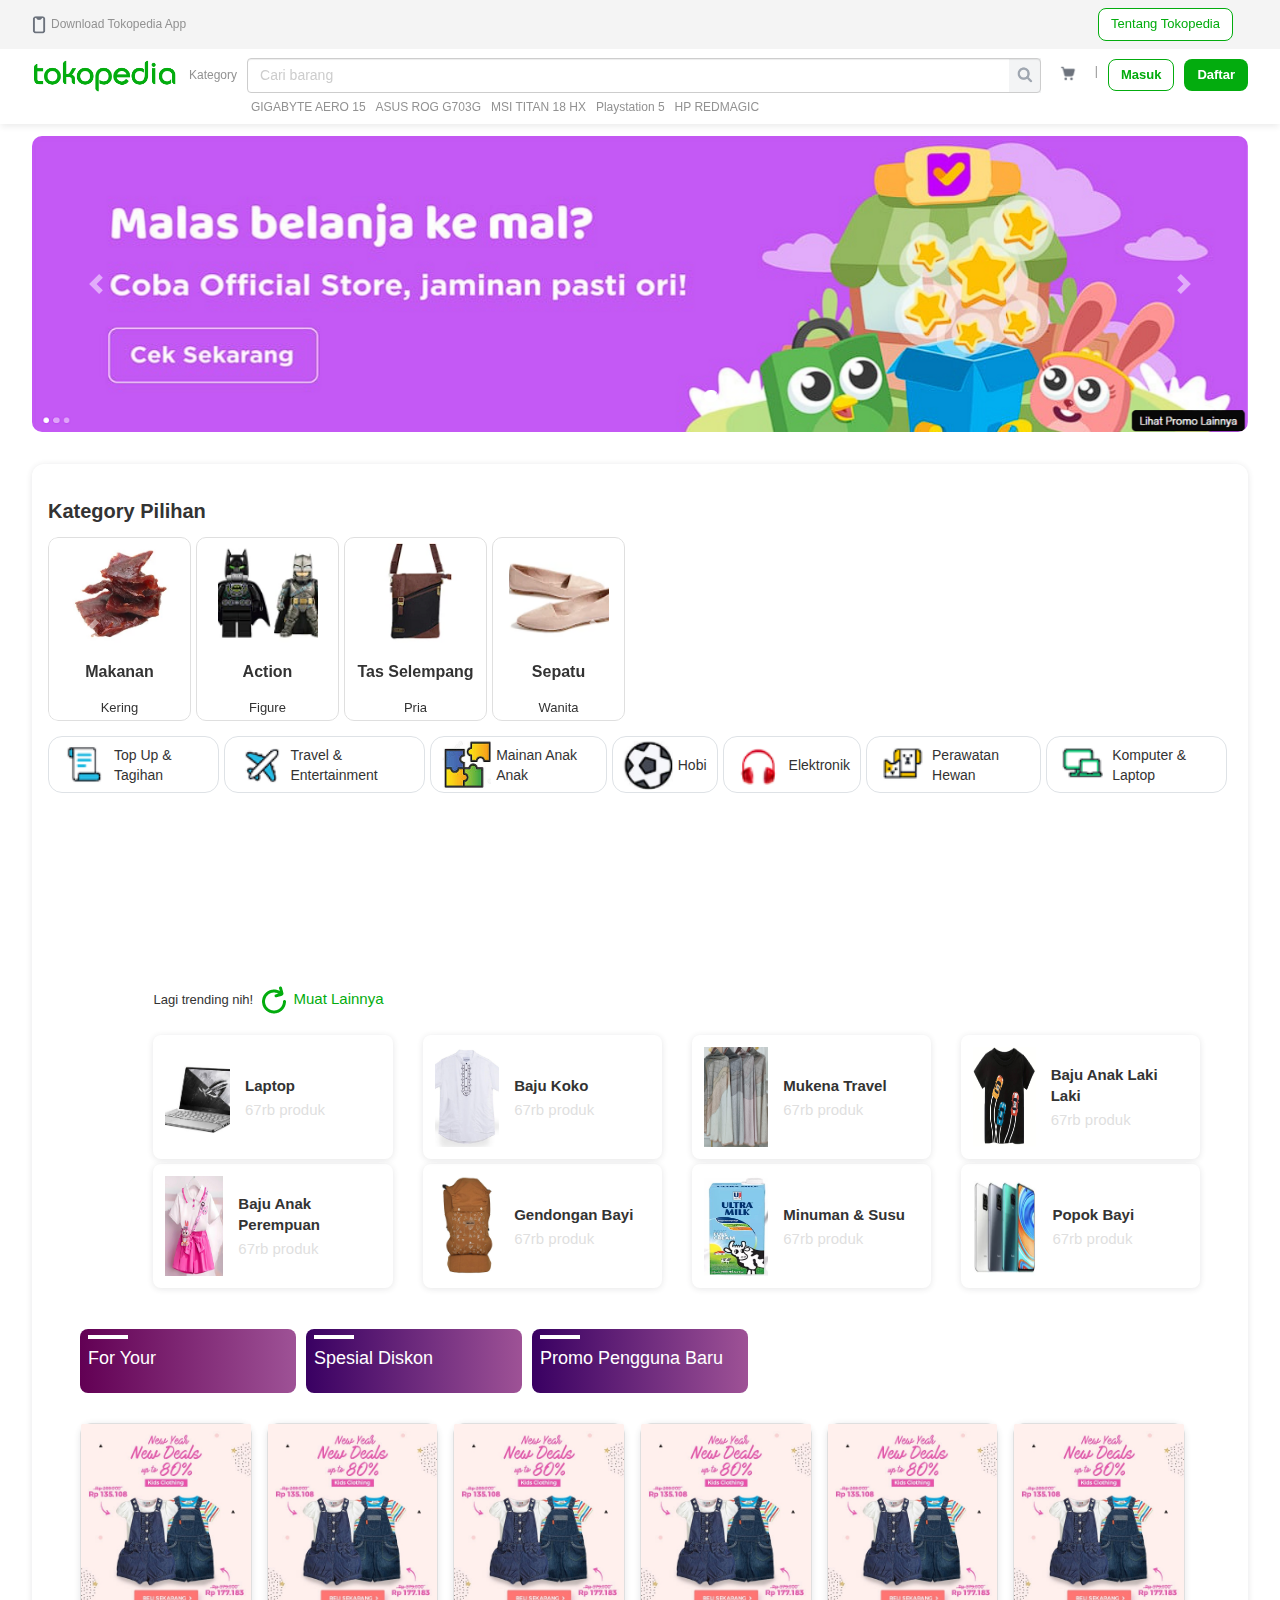
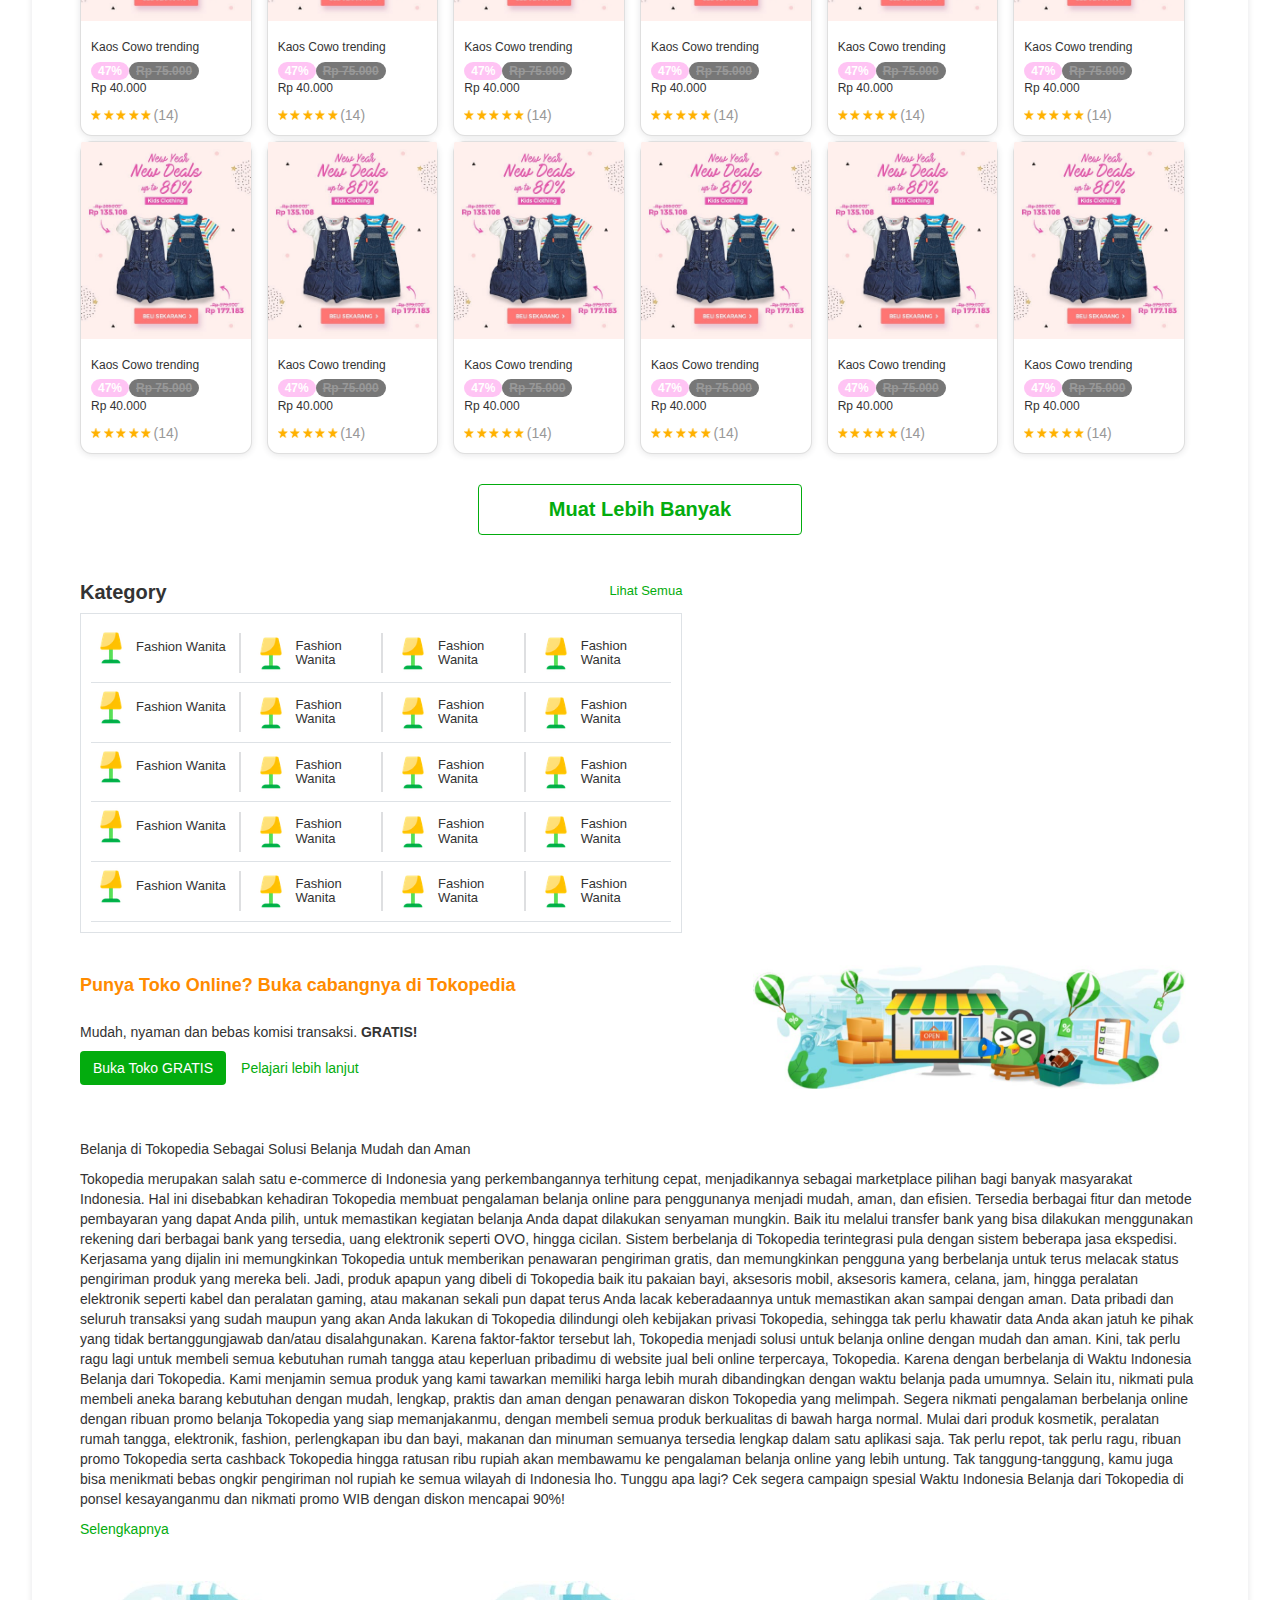
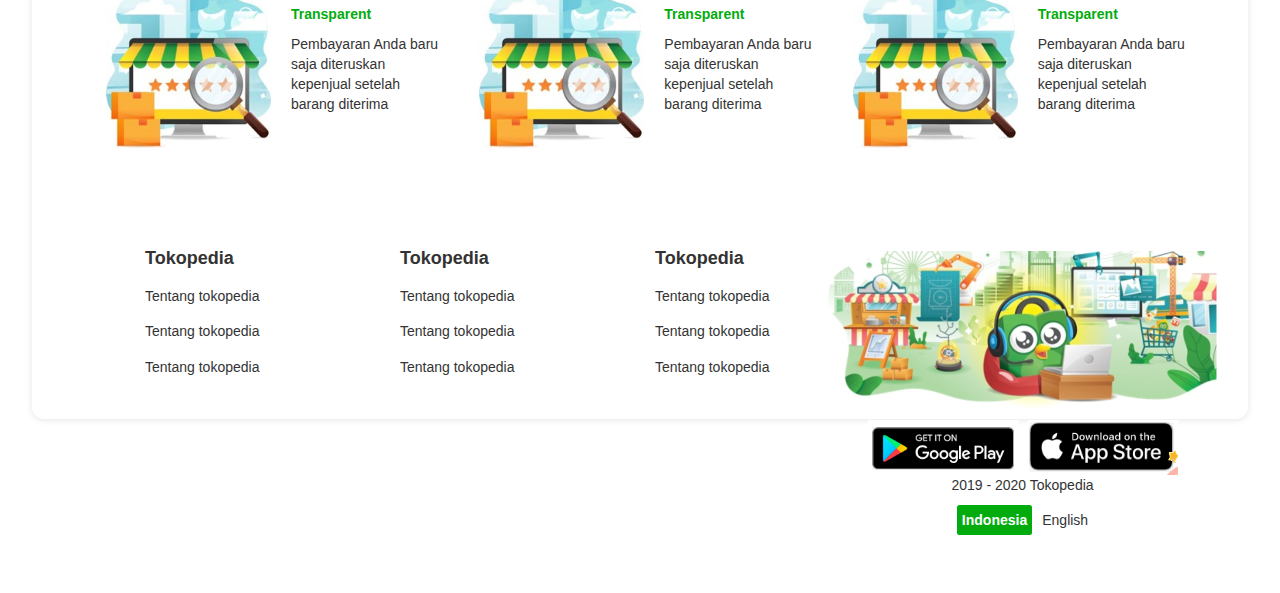
<file: PROJECT TOKPED WEB/index.html>
<!doctype html>
<html lang="en">

<head>
    <!-- Required meta tags -->
    <meta charset="utf-8">
    <meta name="viewport" content="width=device-width, initial-scale=1, shrink-to-fit=no">

    <!-- Bootstrap CSS -->
    <link rel="stylesheet" href="https://stackpath.bootstrapcdn.com/bootstrap/4.5.2/css/bootstrap.min.css"
        integrity="sha384-JcKb8q3iqJ61gNV9KGb8thSsNjpSL0n8PARn9HuZOnIxN0hoP+VmmDGMN5t9UJ0Z" crossorigin="anonymous">

    <!-- bootstrap 3 and affix -->
    <link rel="stylesheet" href="https://maxcdn.bootstrapcdn.com/bootstrap/3.4.1/css/bootstrap.min.css">
    <script src="https://ajax.googleapis.com/ajax/libs/jquery/3.5.1/jquery.min.js"></script>
    <script src="https://maxcdn.bootstrapcdn.com/bootstrap/3.4.1/js/bootstrap.min.js"></script>
    <!-- end  -->
    <link rel="stylesheet" href="assets/css/style.css">
    <title>Tokopedia</title>
</head>

<body>

    <div id="overlay"></div>

    <div class="header">
        <div class="item-header-1 d-flex justify-content-between align-items-center">
            <div class="d-flex align-items-center">
                <img class="mr-2" src="assets/img/1.png" alt="">
                <span>Download Tokopedia App</span>
            </div>

            <div class="d-flex">
                <button class="btn btn-link text-green mr-4">Tentang Tokopedia</button>
            </div>
        </div>

        <div class="item-header-2 d-flex flex-column">
            <div class="d-flex justify-content-between align-items-center">
                <img class="img-tokopedia" src="assets/img/2.png" alt="">
                <span class="mx-2 text-kategory" onclick="kategoryOn()">Kategory</span>
                <div class="wrap-search">
                    <input type="text" class="form-control" placeholder="Cari barang" data-toggle="modal"
                        data-target="#exampleModal">
                    <div class=" wrap-icon-search">
                        <img class="img-search" src="assets/img/3.png" alt="">
                    </div>
                </div>

                <div class="wrap-img-shop mx-3" onclick="on()">
                    <img class="img-shop" src="assets/img/4.png" alt="">
                </div>

                <span class="mr-3 line">|</span>

                <div class="d-flex">
                    <button class="btn font-weight-bold mr-3">Masuk</button>
                    <button class="btn font-weight-bold text-white">Daftar</button>
                </div>
            </div>
            <div class="text-under-search d-flex mt-2">
                <span class="mr-3">GIGABYTE AERO 15</span>
                <span class="mr-3">ASUS ROG G703G</span>
                <span class="mr-3">MSI TITAN 18 HX</span>
                <span class="mr-3">Playstation 5</span>
                <span class="mr-3">HP REDMAGIC</span>
            </div>
        </div>

        <div class="menu-bar flex-column justify-content-between align-items-center" id="menuBar">
            <img src="assets/img/5.png" alt="">
            <h4 class="mt-2">Wah keranjang belanjaanmu kosong</h4>
            <p class="text-center">Daripada dianggurin, mending diisi dengan barang barang </br>impianmu. Yuk cek
                sekarang!</p>
            <button class="btn">Lihat Rekomendasi</button>
        </div>
    </div>

    <div class="kategory" id="kategory">
        <div class="head-kategory d-flex w-100">
            <span>Belanja</span>
            <span>Featured</span>
            <span>Featured</span>
            <span>Brand&nbsp;Unggulan</span>
            <span>Halal&nbsp;Corner</span>
            <span>Investasi&nbsp;Asuransi&nbsp;&&nbsp;Pinjaman</span>
            <span>Pajak</span>
            <span>Pendidikan</span>
            <span>Tagihan</span>
            <span>Top&nbsp;-&nbsp;Up</span>
            <span>Travel&nbsp;Entertaiment</span>
            <span>OS&nbsp;Pupuler</span>
            <span>Lainnya</span>
        </div>
        <div class="row">
            <div class="col-2">
                <div class="head-left">
                    <h6 class="mb-0">Buku</h6>
                    <h6 class="mb-0">Elektronik</h6>
                    <h6 class="mb-0">Dapur</h6>
                    <h6 class="mb-0">Elektronik</h6>
                    <h6 class="mb-0">Elektronik</h6>
                    <h6 class="mb-0">Elektronik</h6>
                    <h6 class="mb-0">Elektronik</h6>
                    <h6 class="mb-0">Elektronik</h6>
                    <h6 class="mb-0">Elektronik</h6>
                    <h6 class="mb-0">Elektronik</h6>
                    <h6 class="mb-0">Elektronik</h6>
                    <h6 class="mb-0">Elektronik</h6>
                    <h6 class="mb-0">Elektronik</h6>
                    <h6 class="mb-0">Elektronik</h6>
                    <h6 class="mb-0">Elektronik</h6>
                    <h6 class="mb-0">Elektronik</h6>
                    <h6 class="mb-0">Elektronik</h6>
                    <h6 class="mb-0">Elektronik</h6>
                    <h6 class="mb-0">Elektronik</h6>
                    <h6 class="mb-0">Elektronik</h6>
                    <h6 class="mb-0">Elektronik</h6>
                    <h6 class="mb-0">Elektronik</h6>
                    <h6 class="mb-0">Elektronik</h6>
                    <h6 class="mb-0">Elektronik</h6>
                    <h6 class="mb-0">Elektronik</h6>
                    <h6 class="mb-0">Elektronik</h6>
                    <h6 class="mb-0">Elektronik</h6>
                </div>
            </div>
            <div class="col-10">
                <div class="head-left">
                    <div class="w-100 d-flex align-items-center">
                        <img src="assets/img/6.png" alt="">
                        <span class="h4 m-0 p-0 font-weight-bold">Buku</span>
                    </div>
                    <div class="row mt-5">
                        <div class="col-3">
                            <h5>Title</h5>
                            <h6>Deskripsi</h6>
                            <h6>Deskripsi</h6>
                            <h6>Deskripsi</h6>
                            <h6>Deskripsi</h6>
                            <h6>Deskripsi</h6>
                            <h6>Deskripsi</h6>
                        </div>
                        <div class="col-3">
                            <h5>Title</h5>
                            <h6>Deskripsi</h6>
                            <h6>Deskripsi</h6>
                            <h6>Deskripsi</h6>
                            <h6>Deskripsi</h6>
                            <h6>Deskripsi</h6>
                            <h6>Deskripsi</h6>
                        </div>
                        <div class="col-3">
                            <h5>Title</h5>
                            <h6>Deskripsi</h6>
                            <h6>Deskripsi</h6>
                            <h6>Deskripsi</h6>
                            <h6>Deskripsi</h6>
                            <h6>Deskripsi</h6>
                            <h6>Deskripsi</h6>
                        </div>
                        <div class="col-3">
                            <h5>Title</h5>
                            <h6>Deskripsi</h6>
                            <h6>Deskripsi</h6>
                            <h6>Deskripsi</h6>
                            <h6>Deskripsi</h6>
                            <h6>Deskripsi</h6>
                            <h6>Deskripsi</h6>
                        </div>
                    </div>
                    <div class="row mt-5">
                        <div class="col-3">
                            <h5>Title</h5>
                            <h6>Deskripsi</h6>
                            <h6>Deskripsi</h6>
                            <h6>Deskripsi</h6>
                            <h6>Deskripsi</h6>
                            <h6>Deskripsi</h6>
                            <h6>Deskripsi</h6>
                        </div>
                        <div class="col-3">
                            <h5>Title</h5>
                            <h6>Deskripsi</h6>
                            <h6>Deskripsi</h6>
                            <h6>Deskripsi</h6>
                            <h6>Deskripsi</h6>
                            <h6>Deskripsi</h6>
                            <h6>Deskripsi</h6>
                        </div>
                        <div class="col-3">
                            <h5>Title</h5>
                            <h6>Deskripsi</h6>
                            <h6>Deskripsi</h6>
                            <h6>Deskripsi</h6>
                            <h6>Deskripsi</h6>
                            <h6>Deskripsi</h6>
                            <h6>Deskripsi</h6>
                        </div>
                        <div class="col-3">
                            <h5>Title</h5>
                            <h6>Deskripsi</h6>
                            <h6>Deskripsi</h6>
                            <h6>Deskripsi</h6>
                            <h6>Deskripsi</h6>
                            <h6>Deskripsi</h6>
                            <h6>Deskripsi</h6>
                        </div>
                    </div>
                </div>
            </div>
        </div>
    </div>

    <!-- caraousel -->
    <div id="carouselExampleIndicators" class="carousel slide d-flex flex-column align-items-center"
        data-ride="carousel">
        <ol class="carousel-indicators">
            <li data-target="#carouselExampleIndicators" data-slide-to="0" class="active"></li>
            <li data-target="#carouselExampleIndicators" data-slide-to="1"></li>
            <li data-target="#carouselExampleIndicators" data-slide-to="2"></li>
        </ol>
        <div class="carousel-inner">
            <div class="carousel-item active">
                <img src="assets/img/slide/4.png" class="d-block w-100" alt="...">
            </div>
            <div class="carousel-item">
                <img src="assets/img/slide/2.png" class="d-block w-100" alt="...">
            </div>
            <div class="carousel-item">
                <img src="assets/img/slide/3.png" class="d-block w-100" alt="...">
            </div>
        </div>
        <a class="carousel-control-prev" href="#carouselExampleIndicators" role="button" data-slide="prev">
            <span class="carousel-control-prev-icon" aria-hidden="true"></span>
            <span class="sr-only">Previous</span>
        </a>
        <a class="carousel-control-next" href="#carouselExampleIndicators" role="button" data-slide="next">
            <span class="carousel-control-next-icon" aria-hidden="true"></span>
            <span class="sr-only">Next</span>
        </a>
    </div>

    <!-- kategory pilihan -->
    <div class="kategory-pilihan">
        <div class="row mx-0 p-0">
            <div class="col-6 mx-0 p-0">
                <h1>Kategory Pilihan</h1>
                <div id="carouselExampleControls" class="carousel carousel2 slide mt-4" data-ride="carousel">
                    <div class="carousel-inner carousel-inner2">
                        <div class="carousel-item active">
                            <div class="row mx-0 p-0">
                                <div class="col-3 pl-0 pr-2">
                                    <div
                                        class="d-flex p-2 flex-column align-items-center justify-content-center card-category">
                                        <img src="assets/img/7.png" alt="" style="width: 100px; height: 100px; object-fit: cover;">
                                        <h2 class="mb-0">Makanan</h2>
                                        <h3 class="mb-0">Kering</h3>
                                    </div>
                                    </div>
                                    <div class="col-3 pl-0 pr-2">
                                        <div
                                            class="d-flex p-2 flex-column align-items-center justify-content-center card-category">
                                            <img src="assets/img/7.1.png" alt="" style="width: 100px; height: 100px; object-fit: cover;">
                                            <h2 class="mb-0">Action</h2>
                                            <h3 class="mb-0">Figure</h3>
                                        </div>
                                    </div>
                                    <div class="col-3 pl-0 pr-2">
                                        <div
                                            class="d-flex p-2 flex-column align-items-center justify-content-center card-category">
                                            <img src="assets/img/7.2.png" alt="" style="width: 100px; height: 100px; object-fit: cover;">
                                            <h2 class="mb-0">Tas Selempang</h2>
                                            <h3 class="mb-0">Pria</h3>
                                        </div>
                                    </div>
                                    <div class="col-3 pl-0 pr2">
                                        <div
                                            class="d-flex p-2 flex-column align-items-center justify-content-center card-category">
                                            <img src="assets/img/7.3.png" alt="" style="width: 100px; height: 100px; object-fit: cover;">
                                            <h2 class="mb-0">Sepatu</h2>
                                            <h3 class="mb-0">Wanita</h3>
                                        </div>
                                    </div>
                                    </div>

                                    </div>
                                    <div class="carousel-item">
                                        <div class="row mx-0 p-0">
                                            <div class="col-3 pl-0 pr-2">
                                                <div
                                                    class="d-flex p-2 flex-column align-items-center justify-content-center card-category">
                                                    <img src="assets/img/7.4.png" alt="" style="width: 100px; height: 100px; object-fit: cover;">
                                                    <h2 class="mb-0">Wadah &</h2>
                                                    <h3 class="mb-0">Toples</h3>
                                                </div>
                                            </div>
                                            <div class="col-3 pl-0 pr-2">
                                                <div
                                                    class="d-flex p-2 flex-column align-items-center justify-content-center card-category">
                                                    <img src="assets/img/7.5.png" alt="" style="width: 100px; height: 100px; object-fit: cover;">
                                                    <h2 class="mb-0">Flashdisk &</h2>
                                                    <h3 class="mb-0">Harddisk</h3>
                                                </div>
                                            </div>
                                            <div class="col-3 pl-0 pr-2">
                                                <div
                                                    class="d-flex p-2 flex-column align-items-center justify-content-center card-category">
                                                    <img src="assets/img/7.6.png" alt="" style="width: 100px; height: 100px; object-fit: cover;">
                                                    <h2 class="mb-0">Tas Selempang</h2>
                                                    <h3 class="mb-0">Wanita</h3>
                                                </div>
                                            </div>
                                            <div class="col-3 pl-0 pr2">
                                                <div
                                                    class="d-flex p-2 flex-column align-items-center justify-content-center card-category">
                                                    <img src="assets/img/7.7.png" alt="" style="width: 100px; height: 100px; object-fit: cover;">
                                                    <h2 class="mb-0">Jaket</h2>
                                                    <h3 class="mb-0">Pria</h3>
                                                </div>
                                            </div>
                                        </div>
                                    </div>
                        <a class="carousel-control-prev" href="#carouselExampleControls" role="button"
                            data-slide="prev">
                            <span class="carousel-control-prev-icon" aria-hidden="true"></span>
                            <span class="sr-only">Previous</span>
                        </a>
                        <a class="carousel-control-next" href="#carouselExampleControls" role="button"
                            data-slide="next">
                            <span class="carousel-control-next-icon" aria-hidden="true"></span>
                            <span class="sr-only">Next</span>
                        </a>
                    </div>
                </div>
            </div>
           

            <div class="row flex-nowrap mx-0 mt-4 menu-scroll">
                <div class="item-scroll d-flex align-items-center border py-1 px-3 mr-2">
                    <img src="assets/img/9.1.png" alt="" style="width: 50px; height: 50px; object-fit: cover;">
                    <span class="ml-2">Top Up & Tagihan</span>
                </div>
                <div class="item-scroll d-flex align-items-center border py-1 px-3 mr-2">
                    <img src="assets/img/9.2.png" alt="" style="width: 50px; height: 50px; object-fit: cover;">
                    <span class="ml-2">Travel & Entertainment</span>
                </div>
                <div class="item-scroll d-flex align-items-center border py-1 px-3 mr-2">
                    <img src="assets/img/9.3.png" alt="" style="width: 50px; height: 50px; object-fit: cover;">
                    <span class="ml-2">Mainan Anak Anak</span>
                </div>
                <div class="item-scroll d-flex align-items-center border py-1 px-3 mr-2">
                    <img src="assets/img/9.4.png" alt="" style="width: 50px; height: 50px; object-fit: cover;">
                    <span class="ml-2">Hobi</span>
                </div>
                <div class="item-scroll d-flex align-items-center border py-1 px-3 mr-2">
                    <img src="assets/img/9.5.png" alt="" style="width: 50px; height: 50px; object-fit: cover;">
                    <span class="ml-2">Elektronik</span>
                </div>
                <div class="item-scroll d-flex align-items-center border py-1 px-3 mr-2">
                    <img src="assets/img/9.6.png" alt="" style="width: 50px; height: 50px; object-fit: cover;">
                    <span class="ml-2">Perawatan Hewan</span>
                </div>
                <div class="item-scroll d-flex align-items-center border py-1 px-3 mr-2">
                    <img src="assets/img/9.7.png" alt="" style="width: 50px; height: 50px; object-fit: cover;">
                    <span class="ml-2">Komputer & Laptop</span>
                </div>
            </div>

    <hr class="position-relative" style="top:170px">

    <div class="trending">
        <h3>Lagi trending nih! <img src="assets/img/reload.png" alt=""> <span style="color: #03ac0e;">Muat
                Lainnya</span> </h3>

        <div class="row mt-4">
            <div class="col-3">
                <div class="card-trend">
                    <div class="wrap-img-trend">
                        <img class="w-100 h-100" src="assets/img/13.1.png" alt="" style="object-fit: cover;">
                    </div>
                    <div class="ml-4 d-flex flex-column justify-content-center">
                        <span class="mb-1 font-weight-bold">Laptop</span>
                        <span style="font-weight: 400; color: #dfdfdf;">67rb produk</span>
                    </div>
                </div>
            </div>
            <div class="col-3">
                <div class="card-trend">
                    <div class="wrap-img-trend">
                        <img class="w-100 h-100" src="assets/img/13.2.png" alt="" style="object-fit: cover;">
                    </div>
                    <div class="ml-4 d-flex flex-column justify-content-center">
                        <span class="mb-1 font-weight-bold">Baju Koko</span>
                        <span style="font-weight: 400; color: #dfdfdf;">67rb produk</span>
                    </div>
                </div>
            </div>
            <div class="col-3">
                <div class="card-trend">
                    <div class="wrap-img-trend">
                        <img class="w-100 h-100" src="assets/img/13.3.png" alt="">
                    </div>
                    <div class="ml-4 d-flex flex-column justify-content-center">
                        <span class="mb-1 font-weight-bold">Mukena Travel</span>
                        <span style="font-weight: 400; color: #dfdfdf;">67rb produk</span>
                    </div>
                </div>
            </div>
            <div class="col-3">
                <div class="card-trend">
                    <div class="wrap-img-trend">
                        <img class="w-100 h-100" src="assets/img/13.4.png" alt="">
                    </div>
                    <div class="ml-4 d-flex flex-column justify-content-center">
                        <span class="mb-1 font-weight-bold">Baju Anak Laki Laki</span>
                        <span style="font-weight: 400; color: #dfdfdf;">67rb produk</span>
                    </div>
                </div>
            </div>
        </div>

        <div class="row mt-2">
            <div class="col-3">
                <div class="card-trend">
                    <div class="wrap-img-trend">
                        <img class="w-100 h-100" src="assets/img/13.5.png" alt="">
                    </div>
                    <div class="ml-4 d-flex flex-column justify-content-center">
                        <span class="mb-1 font-weight-bold">Baju Anak Perempuan</span>
                        <span style="font-weight: 400; color: #dfdfdf;">67rb produk</span>
                    </div>
                </div>
            </div>
            <div class="col-3">
                <div class="card-trend">
                    <div class="wrap-img-trend">
                        <img class="w-100 h-100" src="assets/img/13.6.png" alt="">
                    </div>
                    <div class="ml-4 d-flex flex-column justify-content-center">
                        <span class="mb-1 font-weight-bold">Gendongan Bayi</span>
                        <span style="font-weight: 400; color: #dfdfdf;">67rb produk</span>
                    </div>
                </div>
            </div>
            <div class="col-3">
                <div class="card-trend">
                    <div class="wrap-img-trend">
                        <img class="w-100 h-100" src="assets/img/13.7.png" alt="">
                    </div>
                    <div class="ml-4 d-flex flex-column justify-content-center">
                        <span class="mb-1 font-weight-bold">Minuman & Susu</span>
                        <span style="font-weight: 400; color: #dfdfdf;">67rb produk</span>
                    </div>
                </div>
            </div>
            <div class="col-3">
                <div class="card-trend">
                    <div class="wrap-img-trend">
                        <img class="w-100 h-100" src="assets/img/13.png" alt="">
                    </div>
                    <div class="ml-4 d-flex flex-column justify-content-center">
                        <span class="mb-1 font-weight-bold">Popok Bayi</span>
                        <span style="font-weight: 400; color: #dfdfdf;">67rb produk</span>
                    </div>
                </div>
            </div>
        </div>
    </div>

    <div class="wrap-affix mt-4">
        <div class="d-flex" data-spy="affix" data-offset-top="1200">
            <div class="position-relative mr-3 box-affix bg-affix1">
                <div class="line1"></div>
                <h4>For Your</h4>
            </div>
            <div class="position-relative mr-3 box-affix bg-affix2">
                <div class="line1"></div>
                <h4>Spesial Diskon</h4>
            </div>
            <div class="position-relative mr-3 box-affix bg-affix2">
                <div class="line1"></div>
                <h4>Promo Pengguna Baru</h4>
            </div>
        </div>

        <div class="row mx-0 mt-5">
            <div class="col-2 pl-0">
                <div class="card">
                    <img src="assets/img/12.jpg" class="card-img-top" alt="...">
                    <div class="card-body">
                        <h6 class="card-title">Kaos Cowo trending</h6>
                        <div class="d-flex">
                            <span class="badge badge-pill"
                                style="background-color: #ff00d13b; color: d50000;">47%</span>
                            <span class="badge-pill badge" style="color: #989898;"><del>Rp 75.000</del></span>
                        </div>
                        <h6 class="mt-1">Rp 40.000</h6>
                        <div class="d-flex align-items-center">
                            <img class="mr-1" width="10" height="10" src="assets/img/icon-bintang.png" alt="">
                            <img class="mr-1" width="10" height="10" src="assets/img/icon-bintang.png" alt="">
                            <img class="mr-1" width="10" height="10" src="assets/img/icon-bintang.png" alt="">
                            <img class="mr-1" width="10" height="10" src="assets/img/icon-bintang.png" alt="">
                            <img class="mr-1" width="10" height="10" src="assets/img/icon-bintang.png" alt="">
                            <span style="color: #989898;">(14)</span>
                        </div>
                    </div>
                </div>
            </div>
            <div class="col-2 pl-0">
                <div class="card">
                    <img src="assets/img/12.jpg" class="card-img-top" alt="...">
                    <div class="card-body">
                        <h6 class="card-title">Kaos Cowo trending</h6>
                        <div class="d-flex">
                            <span class="badge badge-pill"
                                style="background-color: #ff00d13b; color: d50000;">47%</span>
                            <span class="badge-pill badge" style="color: #989898;"><del>Rp 75.000</del></span>
                        </div>
                        <h6 class="mt-1">Rp 40.000</h6>
                        <div class="d-flex align-items-center">
                            <img class="mr-1" width="10" height="10" src="assets/img/icon-bintang.png" alt="">
                            <img class="mr-1" width="10" height="10" src="assets/img/icon-bintang.png" alt="">
                            <img class="mr-1" width="10" height="10" src="assets/img/icon-bintang.png" alt="">
                            <img class="mr-1" width="10" height="10" src="assets/img/icon-bintang.png" alt="">
                            <img class="mr-1" width="10" height="10" src="assets/img/icon-bintang.png" alt="">
                            <span style="color: #989898;">(14)</span>
                        </div>
                    </div>
                </div>
            </div>
            <div class="col-2 pl-0">
                <div class="card">
                    <img src="assets/img/12.jpg" class="card-img-top" alt="...">
                    <div class="card-body">
                        <h6 class="card-title">Kaos Cowo trending</h6>
                        <div class="d-flex">
                            <span class="badge badge-pill"
                                style="background-color: #ff00d13b; color: d50000;">47%</span>
                            <span class="badge-pill badge" style="color: #989898;"><del>Rp 75.000</del></span>
                        </div>
                        <h6 class="mt-1">Rp 40.000</h6>
                        <div class="d-flex align-items-center">
                            <img class="mr-1" width="10" height="10" src="assets/img/icon-bintang.png" alt="">
                            <img class="mr-1" width="10" height="10" src="assets/img/icon-bintang.png" alt="">
                            <img class="mr-1" width="10" height="10" src="assets/img/icon-bintang.png" alt="">
                            <img class="mr-1" width="10" height="10" src="assets/img/icon-bintang.png" alt="">
                            <img class="mr-1" width="10" height="10" src="assets/img/icon-bintang.png" alt="">
                            <span style="color: #989898;">(14)</span>
                        </div>
                    </div>
                </div>
            </div>
            <div class="col-2 pl-0">
                <div class="card">
                    <img src="assets/img/12.jpg" class="card-img-top" alt="...">
                    <div class="card-body">
                        <h6 class="card-title">Kaos Cowo trending</h6>
                        <div class="d-flex">
                            <span class="badge badge-pill"
                                style="background-color: #ff00d13b; color: d50000;">47%</span>
                            <span class="badge-pill badge" style="color: #989898;"><del>Rp 75.000</del></span>
                        </div>
                        <h6 class="mt-1">Rp 40.000</h6>
                        <div class="d-flex align-items-center">
                            <img class="mr-1" width="10" height="10" src="assets/img/icon-bintang.png" alt="">
                            <img class="mr-1" width="10" height="10" src="assets/img/icon-bintang.png" alt="">
                            <img class="mr-1" width="10" height="10" src="assets/img/icon-bintang.png" alt="">
                            <img class="mr-1" width="10" height="10" src="assets/img/icon-bintang.png" alt="">
                            <img class="mr-1" width="10" height="10" src="assets/img/icon-bintang.png" alt="">
                            <span style="color: #989898;">(14)</span>
                        </div>
                    </div>
                </div>
            </div>
            <div class="col-2 pl-0">
                <div class="card">
                    <img src="assets/img/12.jpg" class="card-img-top" alt="...">
                    <div class="card-body">
                        <h6 class="card-title">Kaos Cowo trending</h6>
                        <div class="d-flex">
                            <span class="badge badge-pill"
                                style="background-color: #ff00d13b; color: d50000;">47%</span>
                            <span class="badge-pill badge" style="color: #989898;"><del>Rp 75.000</del></span>
                        </div>
                        <h6 class="mt-1">Rp 40.000</h6>
                        <div class="d-flex align-items-center">
                            <img class="mr-1" width="10" height="10" src="assets/img/icon-bintang.png" alt="">
                            <img class="mr-1" width="10" height="10" src="assets/img/icon-bintang.png" alt="">
                            <img class="mr-1" width="10" height="10" src="assets/img/icon-bintang.png" alt="">
                            <img class="mr-1" width="10" height="10" src="assets/img/icon-bintang.png" alt="">
                            <img class="mr-1" width="10" height="10" src="assets/img/icon-bintang.png" alt="">
                            <span style="color: #989898;">(14)</span>
                        </div>
                    </div>
                </div>
            </div>
            <div class="col-2 pl-0">
                <div class="card">
                    <img src="assets/img/12.jpg" class="card-img-top" alt="...">
                    <div class="card-body">
                        <h6 class="card-title">Kaos Cowo trending</h6>
                        <div class="d-flex">
                            <span class="badge badge-pill"
                                style="background-color: #ff00d13b; color: d50000;">47%</span>
                            <span class="badge-pill badge" style="color: #989898;"><del>Rp 75.000</del></span>
                        </div>
                        <h6 class="mt-1">Rp 40.000</h6>
                        <div class="d-flex align-items-center">
                            <img class="mr-1" width="10" height="10" src="assets/img/icon-bintang.png" alt="">
                            <img class="mr-1" width="10" height="10" src="assets/img/icon-bintang.png" alt="">
                            <img class="mr-1" width="10" height="10" src="assets/img/icon-bintang.png" alt="">
                            <img class="mr-1" width="10" height="10" src="assets/img/icon-bintang.png" alt="">
                            <img class="mr-1" width="10" height="10" src="assets/img/icon-bintang.png" alt="">
                            <span style="color: #989898;">(14)</span>
                        </div>
                    </div>
                </div>
            </div>
        </div>
        <div class="row mx-0 mt-2">
            <div class="col-2 pl-0">
                <div class="card">
                    <img src="assets/img/12.jpg" class="card-img-top" alt="...">
                    <div class="card-body">
                        <h6 class="card-title">Kaos Cowo trending</h6>
                        <div class="d-flex">
                            <span class="badge badge-pill"
                                style="background-color: #ff00d13b; color: d50000;">47%</span>
                            <span class="badge-pill badge" style="color: #989898;"><del>Rp 75.000</del></span>
                        </div>
                        <h6 class="mt-1">Rp 40.000</h6>
                        <div class="d-flex align-items-center">
                            <img class="mr-1" width="10" height="10" src="assets/img/icon-bintang.png" alt="">
                            <img class="mr-1" width="10" height="10" src="assets/img/icon-bintang.png" alt="">
                            <img class="mr-1" width="10" height="10" src="assets/img/icon-bintang.png" alt="">
                            <img class="mr-1" width="10" height="10" src="assets/img/icon-bintang.png" alt="">
                            <img class="mr-1" width="10" height="10" src="assets/img/icon-bintang.png" alt="">
                            <span style="color: #989898;">(14)</span>
                        </div>
                    </div>
                </div>
            </div>
            <div class="col-2 pl-0">
                <div class="card">
                    <img src="assets/img/12.jpg" class="card-img-top" alt="...">
                    <div class="card-body">
                        <h6 class="card-title">Kaos Cowo trending</h6>
                        <div class="d-flex">
                            <span class="badge badge-pill"
                                style="background-color: #ff00d13b; color: d50000;">47%</span>
                            <span class="badge-pill badge" style="color: #989898;"><del>Rp 75.000</del></span>
                        </div>
                        <h6 class="mt-1">Rp 40.000</h6>
                        <div class="d-flex align-items-center">
                            <img class="mr-1" width="10" height="10" src="assets/img/icon-bintang.png" alt="">
                            <img class="mr-1" width="10" height="10" src="assets/img/icon-bintang.png" alt="">
                            <img class="mr-1" width="10" height="10" src="assets/img/icon-bintang.png" alt="">
                            <img class="mr-1" width="10" height="10" src="assets/img/icon-bintang.png" alt="">
                            <img class="mr-1" width="10" height="10" src="assets/img/icon-bintang.png" alt="">
                            <span style="color: #989898;">(14)</span>
                        </div>
                    </div>
                </div>
            </div>
            <div class="col-2 pl-0">
                <div class="card">
                    <img src="assets/img/12.jpg" class="card-img-top" alt="...">
                    <div class="card-body">
                        <h6 class="card-title">Kaos Cowo trending</h6>
                        <div class="d-flex">
                            <span class="badge badge-pill"
                                style="background-color: #ff00d13b; color: d50000;">47%</span>
                            <span class="badge-pill badge" style="color: #989898;"><del>Rp 75.000</del></span>
                        </div>
                        <h6 class="mt-1">Rp 40.000</h6>
                        <div class="d-flex align-items-center">
                            <img class="mr-1" width="10" height="10" src="assets/img/icon-bintang.png" alt="">
                            <img class="mr-1" width="10" height="10" src="assets/img/icon-bintang.png" alt="">
                            <img class="mr-1" width="10" height="10" src="assets/img/icon-bintang.png" alt="">
                            <img class="mr-1" width="10" height="10" src="assets/img/icon-bintang.png" alt="">
                            <img class="mr-1" width="10" height="10" src="assets/img/icon-bintang.png" alt="">
                            <span style="color: #989898;">(14)</span>
                        </div>
                    </div>
                </div>
            </div>
            <div class="col-2 pl-0">
                <div class="card">
                    <img src="assets/img/12.jpg" class="card-img-top" alt="...">
                    <div class="card-body">
                        <h6 class="card-title">Kaos Cowo trending</h6>
                        <div class="d-flex">
                            <span class="badge badge-pill"
                                style="background-color: #ff00d13b; color: d50000;">47%</span>
                            <span class="badge-pill badge" style="color: #989898;"><del>Rp 75.000</del></span>
                        </div>
                        <h6 class="mt-1">Rp 40.000</h6>
                        <div class="d-flex align-items-center">
                            <img class="mr-1" width="10" height="10" src="assets/img/icon-bintang.png" alt="">
                            <img class="mr-1" width="10" height="10" src="assets/img/icon-bintang.png" alt="">
                            <img class="mr-1" width="10" height="10" src="assets/img/icon-bintang.png" alt="">
                            <img class="mr-1" width="10" height="10" src="assets/img/icon-bintang.png" alt="">
                            <img class="mr-1" width="10" height="10" src="assets/img/icon-bintang.png" alt="">
                            <span style="color: #989898;">(14)</span>
                        </div>
                    </div>
                </div>
            </div>
            <div class="col-2 pl-0">
                <div class="card">
                    <img src="assets/img/12.jpg" class="card-img-top" alt="...">
                    <div class="card-body">
                        <h6 class="card-title">Kaos Cowo trending</h6>
                        <div class="d-flex">
                            <span class="badge badge-pill"
                                style="background-color: #ff00d13b; color: d50000;">47%</span>
                            <span class="badge-pill badge" style="color: #989898;"><del>Rp 75.000</del></span>
                        </div>
                        <h6 class="mt-1">Rp 40.000</h6>
                        <div class="d-flex align-items-center">
                            <img class="mr-1" width="10" height="10" src="assets/img/icon-bintang.png" alt="">
                            <img class="mr-1" width="10" height="10" src="assets/img/icon-bintang.png" alt="">
                            <img class="mr-1" width="10" height="10" src="assets/img/icon-bintang.png" alt="">
                            <img class="mr-1" width="10" height="10" src="assets/img/icon-bintang.png" alt="">
                            <img class="mr-1" width="10" height="10" src="assets/img/icon-bintang.png" alt="">
                            <span style="color: #989898;">(14)</span>
                        </div>
                    </div>
                </div>
            </div>
            <div class="col-2 pl-0">
                <div class="card">
                    <img src="assets/img/12.jpg" class="card-img-top" alt="...">
                    <div class="card-body">
                        <h6 class="card-title">Kaos Cowo trending</h6>
                        <div class="d-flex">
                            <span class="badge badge-pill"
                                style="background-color: #ff00d13b; color: d50000;">47%</span>
                            <span class="badge-pill badge" style="color: #989898;"><del>Rp 75.000</del></span>
                        </div>
                        <h6 class="mt-1">Rp 40.000</h6>
                        <div class="d-flex align-items-center">
                            <img class="mr-1" width="10" height="10" src="assets/img/icon-bintang.png" alt="">
                            <img class="mr-1" width="10" height="10" src="assets/img/icon-bintang.png" alt="">
                            <img class="mr-1" width="10" height="10" src="assets/img/icon-bintang.png" alt="">
                            <img class="mr-1" width="10" height="10" src="assets/img/icon-bintang.png" alt="">
                            <img class="mr-1" width="10" height="10" src="assets/img/icon-bintang.png" alt="">
                            <span style="color: #989898;">(14)</span>
                        </div>
                    </div>
                </div>
            </div>
        </div>

        <div class="row mx-0 mt-5 justify-content-center">
            <button class="btn btn-green">Muat Lebih Banyak</button>
        </div>
    </div>

    <div class="kategory-foot">
        <div class="row mx-0">
            <div class="d-flex w-100 justify-content-between align-items-center">
                <h4 class="font-weight-bold" style="font-size: 20px;">Kategory</h4>
                <h4 style="color: #03ac0e;">Lihat Semua</h4>
            </div>
        </div>
        <div class="border p-3">
            <div class="row mx-0 p-2 border-bottom">
                <div class="col-3 p-0">
                    <div class="d-flex align-items-center">
                        <img class="mr-3" src="assets/img/6.png" alt="">
                        <h4 class="font-weight-normal">Fashion Wanita</h4>
                    </div>
                </div>
                <div class="col-3 p-0">
                    <div class="d-flex align-items-center">
                        <div class="mr-4" style="width: 2px; height: 40px; background-color: #4950572e;"></div>
                        <img class="mr-3" src="assets/img/6.png" alt="">
                        <h4 class="font-weight-normal">Fashion Wanita</h4>
                    </div>
                </div>
                <div class="col-3 p-0">
                    <div class="d-flex align-items-center">
                        <div class="mr-4" style="width: 2px; height: 40px; background-color: #4950572e;"></div>
                        <img class="mr-3" src="assets/img/6.png" alt="">
                        <h4 class="font-weight-normal">Fashion Wanita</h4>
                    </div>
                </div>
                <div class="col-3 p-0">
                    <div class="d-flex align-items-center">
                        <div class="mr-4" style="width: 2px; height: 40px; background-color: #4950572e;"></div>
                        <img class="mr-3" src="assets/img/6.png" alt="">
                        <h4 class="font-weight-normal">Fashion Wanita</h4>
                    </div>
                </div>

            </div>
            <div class="row mx-0 p-2 border-bottom">
                <div class="col-3 p-0">
                    <div class="d-flex align-items-center">
                        <img class="mr-3" src="assets/img/6.png" alt="">
                        <h4 class="font-weight-normal">Fashion Wanita</h4>
                    </div>
                </div>
                <div class="col-3 p-0">
                    <div class="d-flex align-items-center">
                        <div class="mr-4" style="width: 2px; height: 40px; background-color: #4950572e;"></div>
                        <img class="mr-3" src="assets/img/6.png" alt="">
                        <h4 class="font-weight-normal">Fashion Wanita</h4>
                    </div>
                </div>
                <div class="col-3 p-0">
                    <div class="d-flex align-items-center">
                        <div class="mr-4" style="width: 2px; height: 40px; background-color: #4950572e;"></div>
                        <img class="mr-3" src="assets/img/6.png" alt="">
                        <h4 class="font-weight-normal">Fashion Wanita</h4>
                    </div>
                </div>
                <div class="col-3 p-0">
                    <div class="d-flex align-items-center">
                        <div class="mr-4" style="width: 2px; height: 40px; background-color: #4950572e;"></div>
                        <img class="mr-3" src="assets/img/6.png" alt="">
                        <h4 class="font-weight-normal">Fashion Wanita</h4>
                    </div>
                </div>

            </div>
            <div class="row mx-0 p-2 border-bottom">
                <div class="col-3 p-0">
                    <div class="d-flex align-items-center">
                        <img class="mr-3" src="assets/img/6.png" alt="">
                        <h4 class="font-weight-normal">Fashion Wanita</h4>
                    </div>
                </div>
                <div class="col-3 p-0">
                    <div class="d-flex align-items-center">
                        <div class="mr-4" style="width: 2px; height: 40px; background-color: #4950572e;"></div>
                        <img class="mr-3" src="assets/img/6.png" alt="">
                        <h4 class="font-weight-normal">Fashion Wanita</h4>
                    </div>
                </div>
                <div class="col-3 p-0">
                    <div class="d-flex align-items-center">
                        <div class="mr-4" style="width: 2px; height: 40px; background-color: #4950572e;"></div>
                        <img class="mr-3" src="assets/img/6.png" alt="">
                        <h4 class="font-weight-normal">Fashion Wanita</h4>
                    </div>
                </div>
                <div class="col-3 p-0">
                    <div class="d-flex align-items-center">
                        <div class="mr-4" style="width: 2px; height: 40px; background-color: #4950572e;"></div>
                        <img class="mr-3" src="assets/img/6.png" alt="">
                        <h4 class="font-weight-normal">Fashion Wanita</h4>
                    </div>
                </div>

            </div>
            <div class="row mx-0 p-2 border-bottom">
                <div class="col-3 p-0">
                    <div class="d-flex align-items-center">
                        <img class="mr-3" src="assets/img/6.png" alt="">
                        <h4 class="font-weight-normal">Fashion Wanita</h4>
                    </div>
                </div>
                <div class="col-3 p-0">
                    <div class="d-flex align-items-center">
                        <div class="mr-4" style="width: 2px; height: 40px; background-color: #4950572e;"></div>
                        <img class="mr-3" src="assets/img/6.png" alt="">
                        <h4 class="font-weight-normal">Fashion Wanita</h4>
                    </div>
                </div>
                <div class="col-3 p-0">
                    <div class="d-flex align-items-center">
                        <div class="mr-4" style="width: 2px; height: 40px; background-color: #4950572e;"></div>
                        <img class="mr-3" src="assets/img/6.png" alt="">
                        <h4 class="font-weight-normal">Fashion Wanita</h4>
                    </div>
                </div>
                <div class="col-3 p-0">
                    <div class="d-flex align-items-center">
                        <div class="mr-4" style="width: 2px; height: 40px; background-color: #4950572e;"></div>
                        <img class="mr-3" src="assets/img/6.png" alt="">
                        <h4 class="font-weight-normal">Fashion Wanita</h4>
                    </div>
                </div>

            </div>
            <div class="row mx-0 p-2 border-bottom">
                <div class="col-3 p-0">
                    <div class="d-flex align-items-center">
                        <img class="mr-3" src="assets/img/6.png" alt="">
                        <h4 class="font-weight-normal">Fashion Wanita</h4>
                    </div>
                </div>
                <div class="col-3 p-0">
                    <div class="d-flex align-items-center">
                        <div class="mr-4" style="width: 2px; height: 40px; background-color: #4950572e;"></div>
                        <img class="mr-3" src="assets/img/6.png" alt="">
                        <h4 class="font-weight-normal">Fashion Wanita</h4>
                    </div>
                </div>
                <div class="col-3 p-0">
                    <div class="d-flex align-items-center">
                        <div class="mr-4" style="width: 2px; height: 40px; background-color: #4950572e;"></div>
                        <img class="mr-3" src="assets/img/6.png" alt="">
                        <h4 class="font-weight-normal">Fashion Wanita</h4>
                    </div>
                </div>
                <div class="col-3 p-0">
                    <div class="d-flex align-items-center">
                        <div class="mr-4" style="width: 2px; height: 40px; background-color: #4950572e;"></div>
                        <img class="mr-3" src="assets/img/6.png" alt="">
                        <h4 class="font-weight-normal">Fashion Wanita</h4>
                    </div>
                </div>

            </div>
        </div>
    </div>


    <div class="kategory-foot2">
        <div class="row mx-0">
            <div class="d-flex justify-content-between align-items-center w-100">
                <div>
                    <h4 class="font-weight-bold" style="color: #ff8b00;">Punya Toko Online? Buka cabangnya di Tokopedia
                    </h4>
                    <h5 class="mt-5 font-weight-normal">Mudah, nyaman dan bebas komisi transaksi. <span
                            class="font-weight-bold">GRATIS!</span> </h5>
                    <div class="d-flex align-items-center">
                        <button class="btn mr-4 text-white" style="background-color: #03ac0e;">Buka Toko GRATIS</button>
                        <a href="" style="color: #03ac0e;">Pelajari lebih lanjut</a>
                    </div>
                </div>
                <img src="assets/img/17.png" alt="">
            </div>


        </div>


    </div>

    <hr style="position: relative; top: 190px; border-top: 1px dashed black; margin: 10px 20px;">

    <div class="kategory-foot3">
        <p>Belanja di Tokopedia Sebagai Solusi Belanja Mudah dan Aman</p>
        <p>Tokopedia merupakan salah satu e-commerce di Indonesia yang perkembangannya terhitung cepat, menjadikannya
            sebagai marketplace pilihan bagi banyak masyarakat Indonesia. Hal ini disebabkan kehadiran Tokopedia membuat
            pengalaman belanja online para penggunanya menjadi mudah, aman, dan efisien. Tersedia berbagai fitur dan
            metode pembayaran yang dapat Anda pilih, untuk memastikan kegiatan belanja Anda dapat dilakukan senyaman
            mungkin. Baik itu melalui transfer bank yang bisa dilakukan menggunakan rekening dari berbagai bank yang
            tersedia, uang elektronik seperti OVO, hingga cicilan. Sistem berbelanja di Tokopedia terintegrasi pula
            dengan sistem beberapa jasa ekspedisi. Kerjasama yang dijalin ini memungkinkan Tokopedia untuk memberikan
            penawaran pengiriman gratis, dan memungkinkan pengguna yang berbelanja untuk terus melacak status pengiriman
            produk yang mereka beli. Jadi, produk apapun yang dibeli di Tokopedia baik itu pakaian bayi, aksesoris
            mobil, aksesoris kamera, celana, jam, hingga peralatan elektronik seperti kabel dan peralatan gaming, atau
            makanan sekali pun dapat terus Anda lacak keberadaannya untuk memastikan akan sampai dengan aman. Data
            pribadi dan seluruh transaksi yang sudah maupun yang akan Anda lakukan di Tokopedia dilindungi oleh
            kebijakan privasi Tokopedia, sehingga tak perlu khawatir data Anda akan jatuh ke pihak yang tidak
            bertanggungjawab dan/atau disalahgunakan. Karena faktor-faktor tersebut lah, Tokopedia menjadi solusi untuk
            belanja online dengan mudah dan aman.

            Kini, tak perlu ragu lagi untuk membeli semua kebutuhan rumah tangga atau keperluan pribadimu di website
            jual beli online terpercaya, Tokopedia. Karena dengan berbelanja di Waktu Indonesia Belanja dari Tokopedia.
            Kami menjamin semua produk yang kami tawarkan memiliki harga lebih murah dibandingkan dengan waktu belanja
            pada umumnya. Selain itu, nikmati pula membeli aneka barang kebutuhan dengan mudah, lengkap, praktis dan
            aman dengan penawaran diskon Tokopedia yang melimpah. Segera nikmati pengalaman berbelanja online dengan
            ribuan promo belanja Tokopedia yang siap memanjakanmu, dengan membeli semua produk berkualitas di bawah
            harga normal. Mulai dari produk kosmetik, peralatan rumah tangga, elektronik, fashion, perlengkapan ibu dan
            bayi, makanan dan minuman semuanya tersedia lengkap dalam satu aplikasi saja. Tak perlu repot, tak perlu
            ragu, ribuan promo Tokopedia serta cashback Tokopedia hingga ratusan ribu rupiah akan membawamu ke
            pengalaman belanja online yang lebih untung. Tak tanggung-tanggung, kamu juga bisa menikmati bebas ongkir
            pengiriman nol rupiah ke semua wilayah di Indonesia lho. Tunggu apa lagi? Cek segera campaign spesial Waktu
            Indonesia Belanja dari Tokopedia di ponsel kesayanganmu dan nikmati promo WIB dengan diskon mencapai 90%!
        </p>

        <a href="" style="color: #03ac0e;">Selengkapnya</a>

        <div class="row mx-0 mt-5">
            <div class="col-4">
                <div class="d-flex align-items-center">
                    <img class="mr-3" src="assets/img/18.png" alt="">
                    <div class="d-flex flex-column">
                        <span class="mb-3 font-weight-bold" style="color: #03ac0e;">Transparent</span>
                        <p>Pembayaran Anda baru saja diteruskan kepenjual setelah barang diterima</p>
                    </div>
                </div>
            </div>
            <div class="col-4">
                <div class="d-flex align-items-center">
                    <img class="mr-3" src="assets/img/18.png" alt="">
                    <div class="d-flex flex-column">
                        <span class="mb-3 font-weight-bold" style="color: #03ac0e;">Transparent</span>
                        <p>Pembayaran Anda baru saja diteruskan kepenjual setelah barang diterima</p>
                    </div>
                </div>
            </div>
            <div class="col-4">
                <div class="d-flex align-items-center">
                    <img class="mr-3" src="assets/img/18.png" alt="">
                    <div class="d-flex flex-column">
                        <span class="mb-3 font-weight-bold" style="color: #03ac0e;">Transparent</span>
                        <p>Pembayaran Anda baru saja diteruskan kepenjual setelah barang diterima</p>
                    </div>
                </div>
            </div>
        </div>

        <div class="row mx-0 mt-5" style="padding: 50px;">
            <div class="col-3">
                <div class="d-flex flex-column">
                    <h4 class="font-weight-bold">Tokopedia</h4>
                    <h5>Tentang tokopedia</h5>
                    <h5>Tentang tokopedia</h5>
                    <h5>Tentang tokopedia</h5>
                </div>
            </div>
            <div class="col-3">
                <div class="d-flex flex-column">
                    <h4 class="font-weight-bold">Tokopedia</h4>
                    <h5>Tentang tokopedia</h5>
                    <h5>Tentang tokopedia</h5>
                    <h5>Tentang tokopedia</h5>
                </div>
            </div>
            <div class="col-3">
                <div class="d-flex flex-column">
                    <h4 class="font-weight-bold">Tokopedia</h4>
                    <h5>Tentang tokopedia</h5>
                    <h5>Tentang tokopedia</h5>
                    <h5>Tentang tokopedia</h5>
                </div>
            </div>

            <div class="col-3">
                <div class="d-flex flex-column align-items-center">
                    <img src="assets/img/21.png" width="400" alt="">
                    <div class="d-flex mt-3">
                        <img width="150" class="mr-3" src="assets/img/22.png" alt="">
                        <img width="150" src="assets/img/23.png" alt="">
                    </div>
                    <span>2019 - 2020 Tokopedia</span>
                    <div class="d-flex align-items-center mt-3">
                        <span class="text-white font-weight-bold p-2 mr-3 rounded"
                            style="background-color: #03ac0e;">Indonesia</span>
                        <span>English</span>
                    </div>
                </div>
            </div>
        </div>
    </div>


















    <!-- Modal pencarian -->
    <div class="modal fade" id="exampleModal" tabindex="-1" aria-labelledby="exampleModalLabel" aria-hidden="true">
        <div class="modal-dialog">
            <div class="modal-content m-c-head">
                <div class="d-flex justify-content-between">
                    <span class="font-weight-bold title">Pencarian Terakhir</span>
                    <span class="font-weight-bold" style="color: #d50000;">Hapus Semua</span>
                </div>
                <span class="ml-2 mt-2" style="font-size: 14px;">Jersey sepeda</span>
                <span class="ml-2 mt-2" style="font-size: 14px;">Lampu Emergency</span>
                <span class="ml-2 mt-2" style="font-size: 14px;">Lampu Emergency</span>
                <span class="font-weight-bold mt-2 mb-2 title">Populer</span>
                <div class="d-flex flex-wrap">
                    <button class="btn mr-2">text button</button>
                    <button class="btn mr-2">text button</button>
                    <button class="btn mr-2">text button</button>
                </div>
            </div>
        </div>
        </>




        <script src="assets/js/js.js"></script>
        <!-- Optional JavaScript -->
        <!-- jQuery first, then Popper.js, then Bootstrap JS -->
        <script src="https://code.jquery.com/jquery-3.5.1.slim.min.js"
            integrity="sha384-DfXdz2htPH0lsSSs5nCTpuj/zy4C+OGpamoFVy38MVBnE+IbbVYUew+OrCXaRkfj"
            crossorigin="anonymous"></script>
        <script src="https://cdn.jsdelivr.net/npm/popper.js@1.16.1/dist/umd/popper.min.js"
            integrity="sha384-9/reFTGAW83EW2RDu2S0VKaIzap3H66lZH81PoYlFhbGU+6BZp6G7niu735Sk7lN"
            crossorigin="anonymous"></script>
        <script src="https://stackpath.bootstrapcdn.com/bootstrap/4.5.2/js/bootstrap.min.js"
            integrity="sha384-B4gt1jrGC7Jh4AgTPSdUtOBvfO8shuf57BaghqFfPlYxofvL8/KUEfYiJOMMV+rV"
            crossorigin="anonymous"></script>
</body>

</html>
</file>
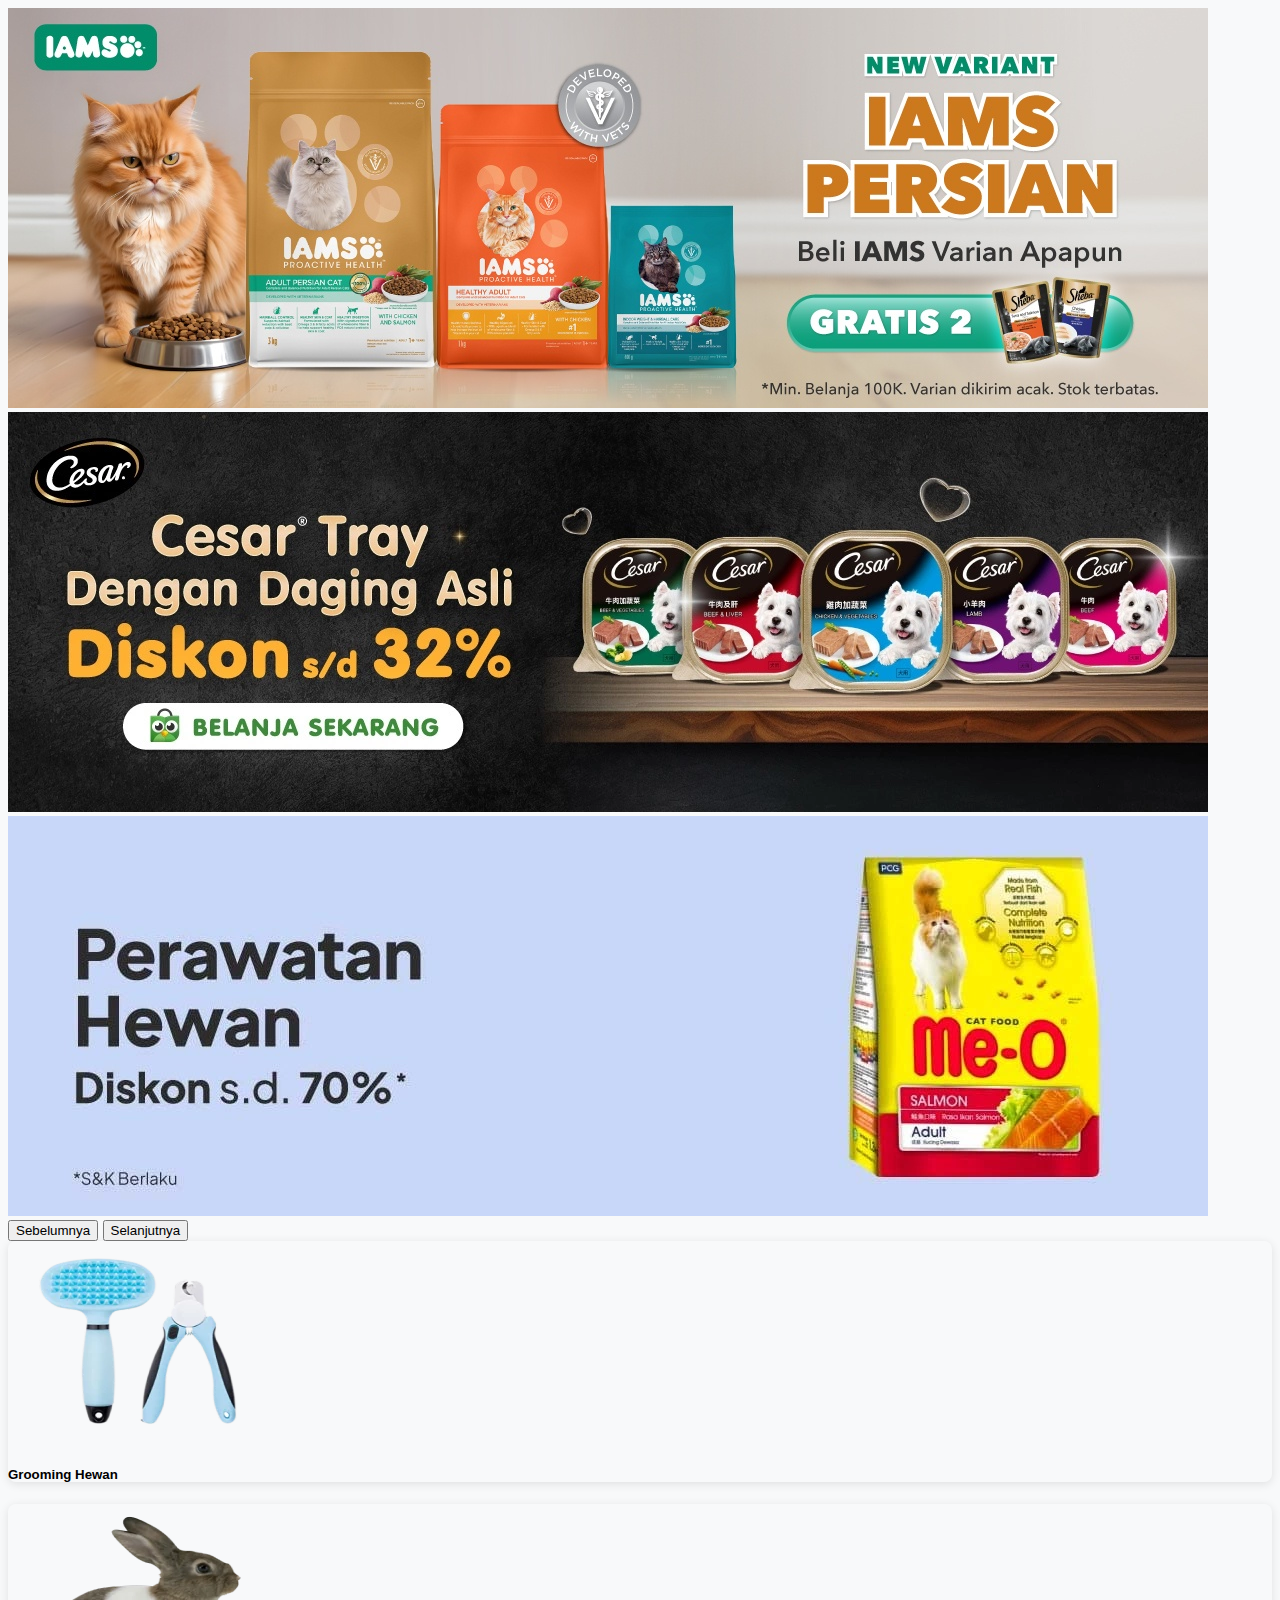
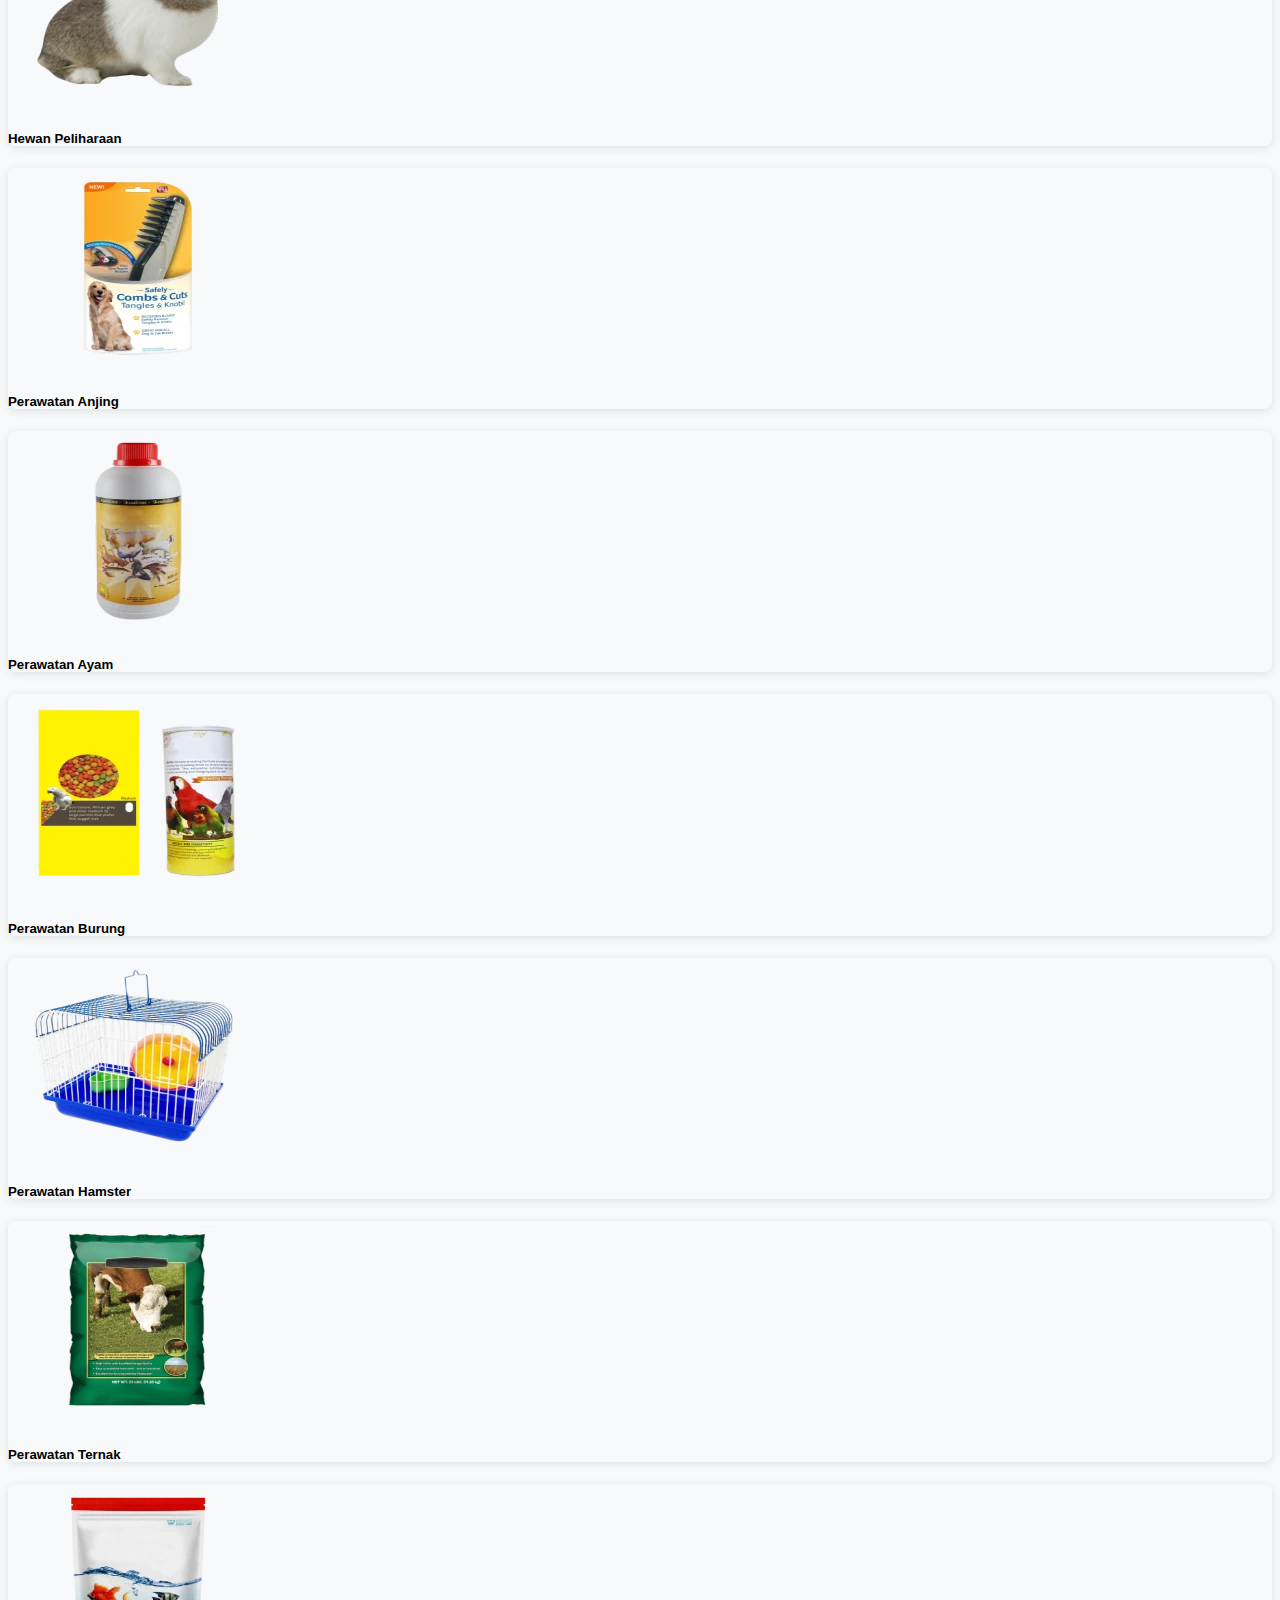
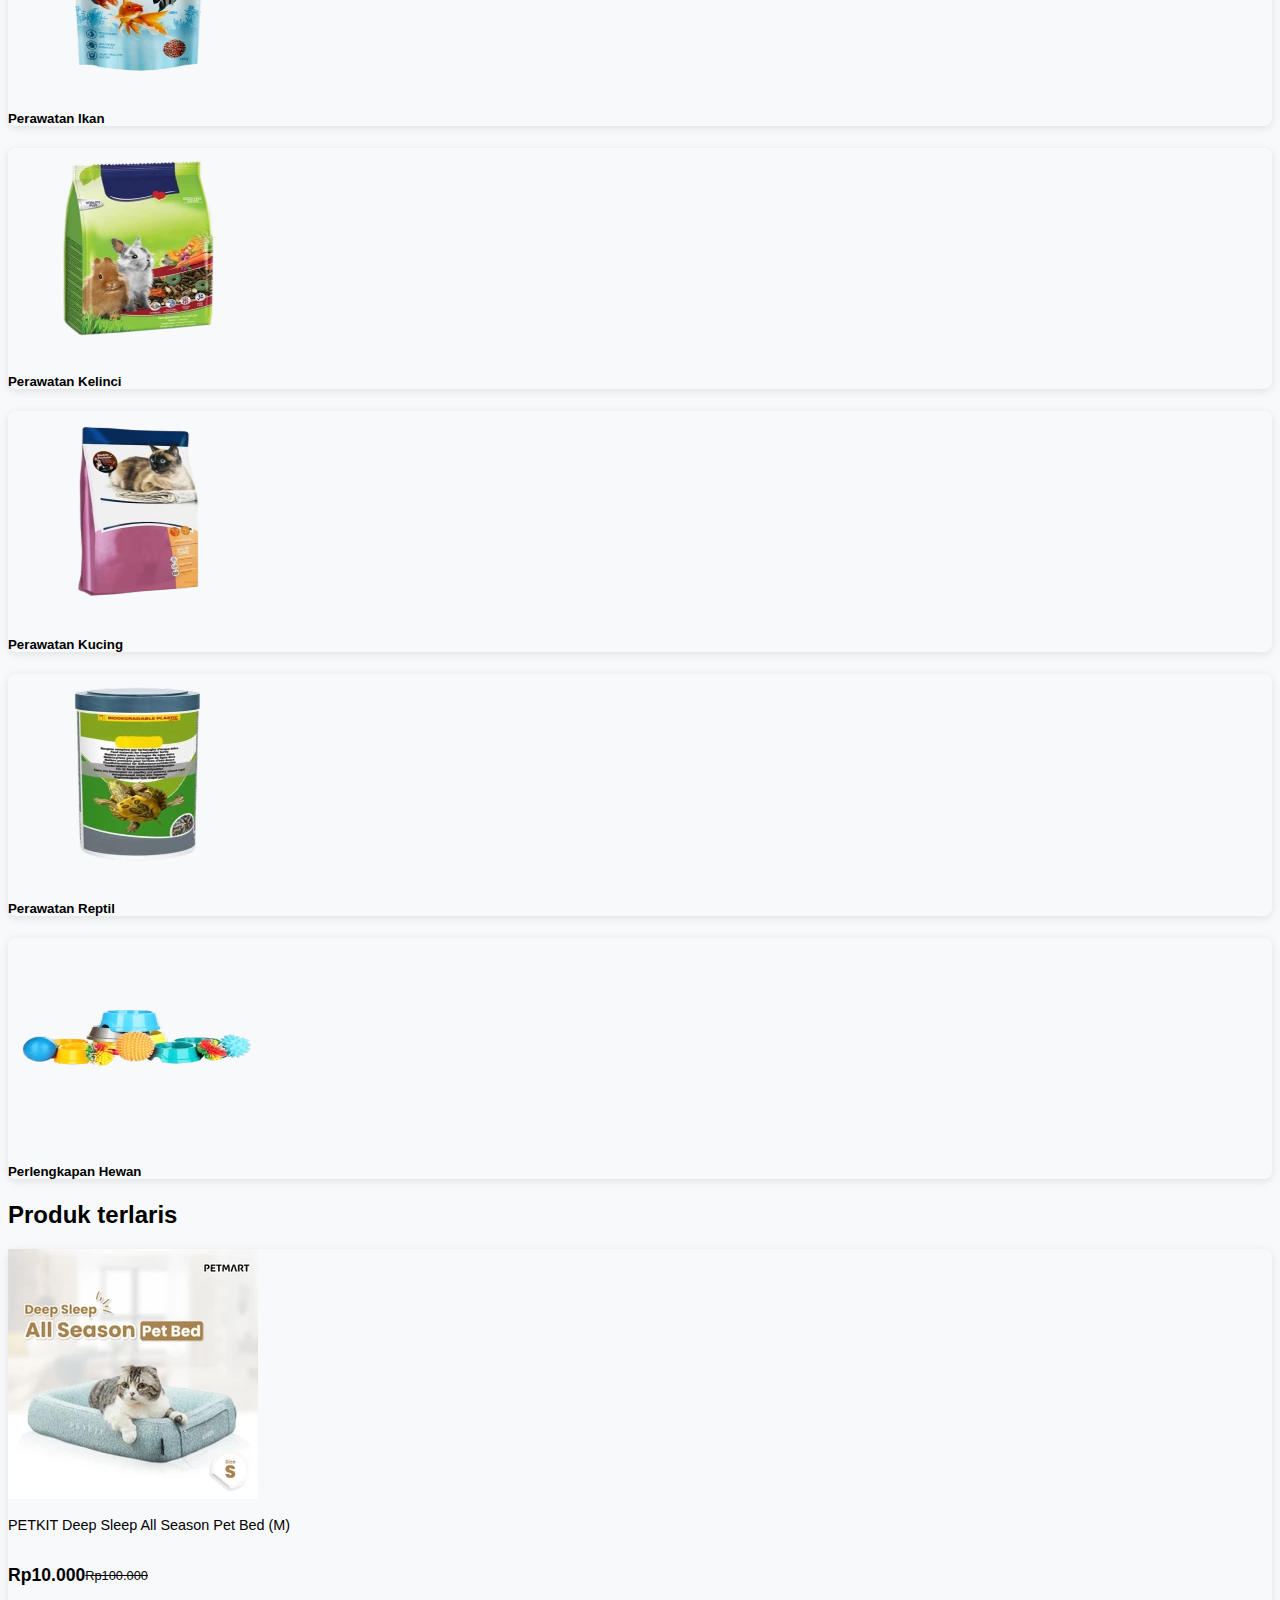
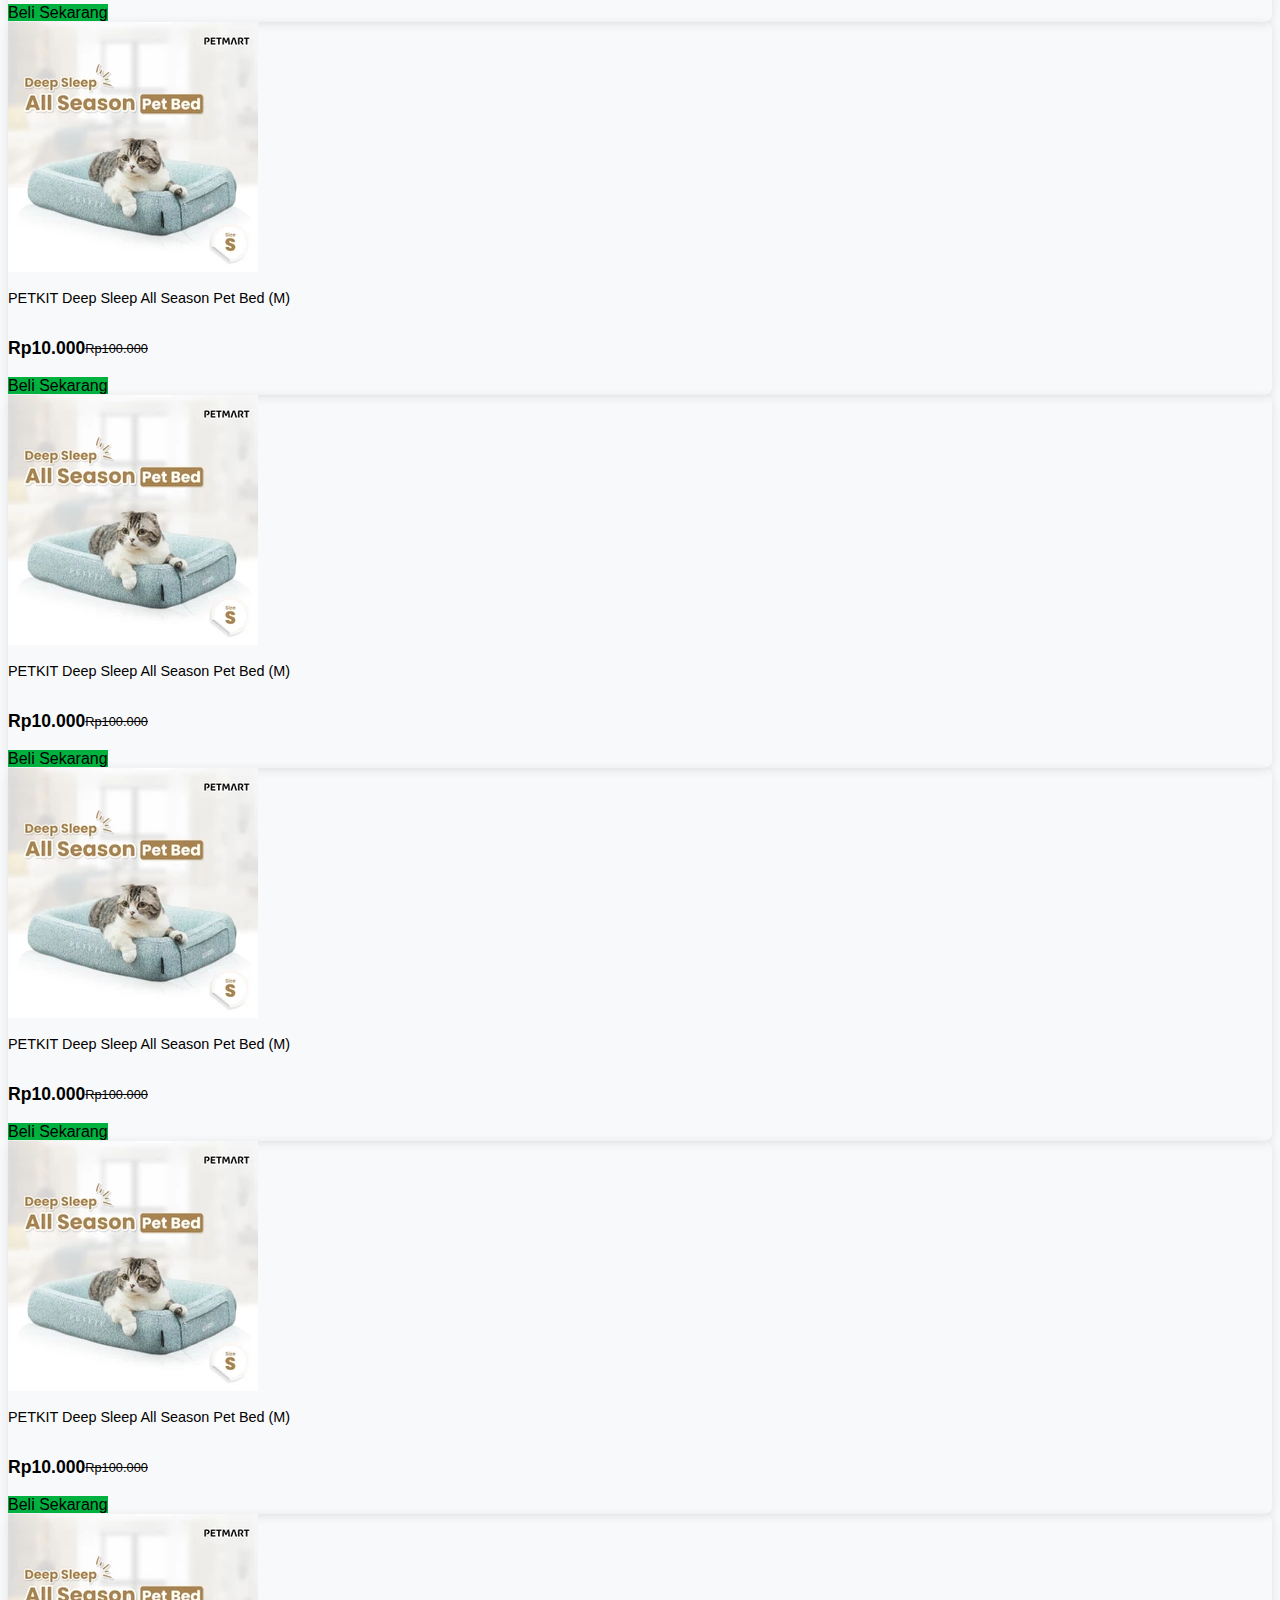
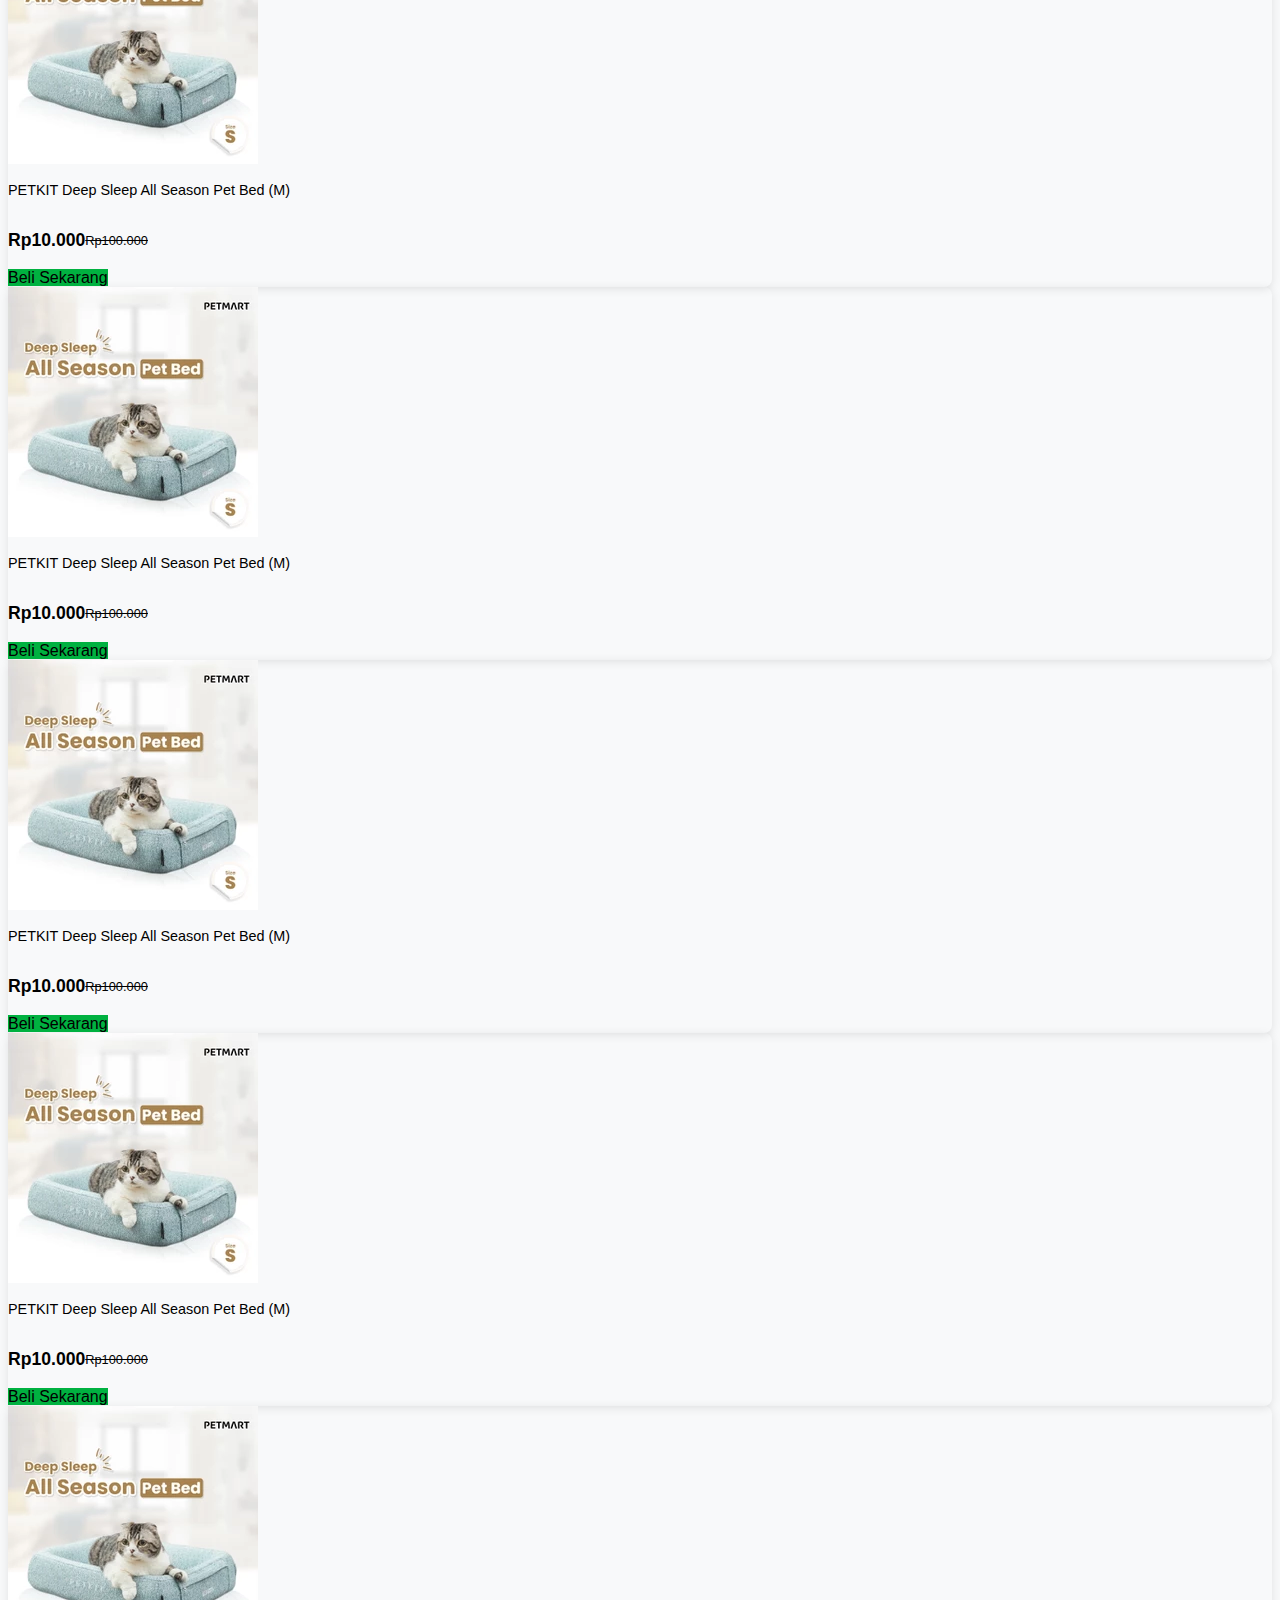
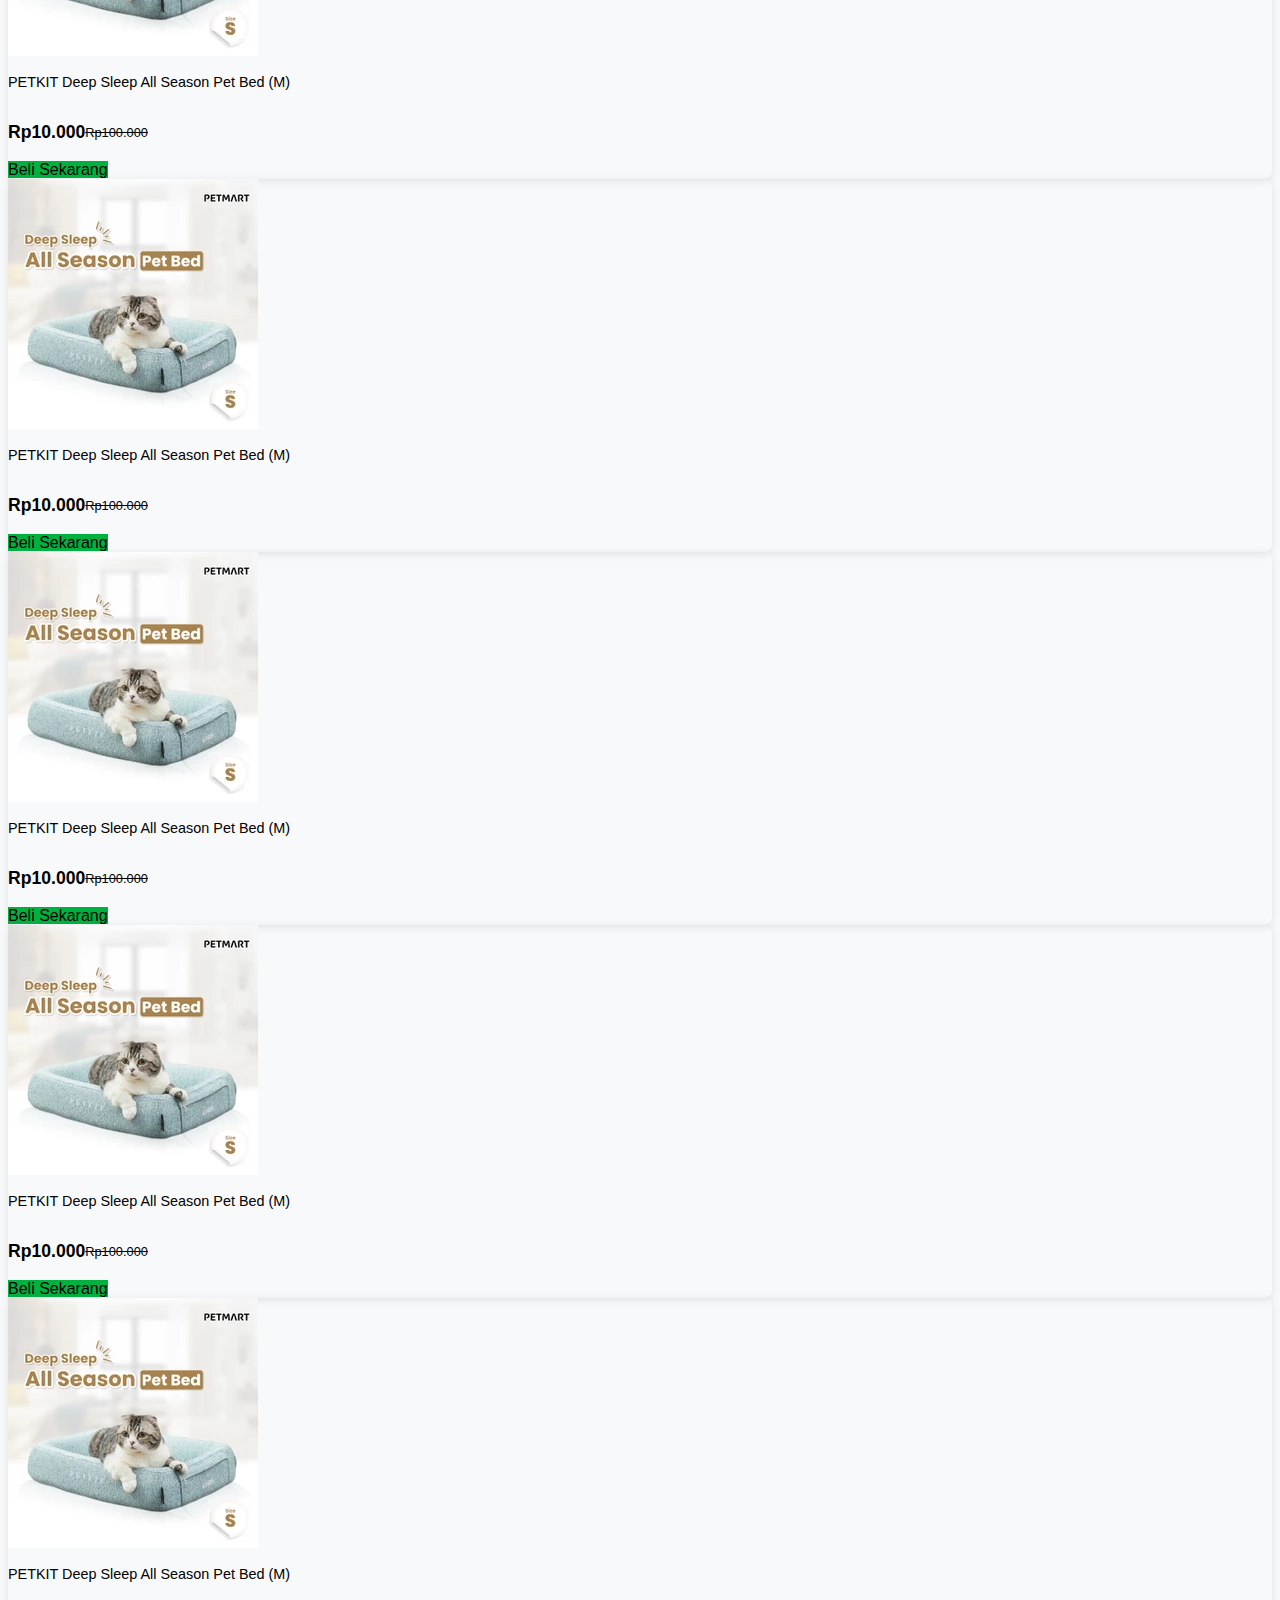
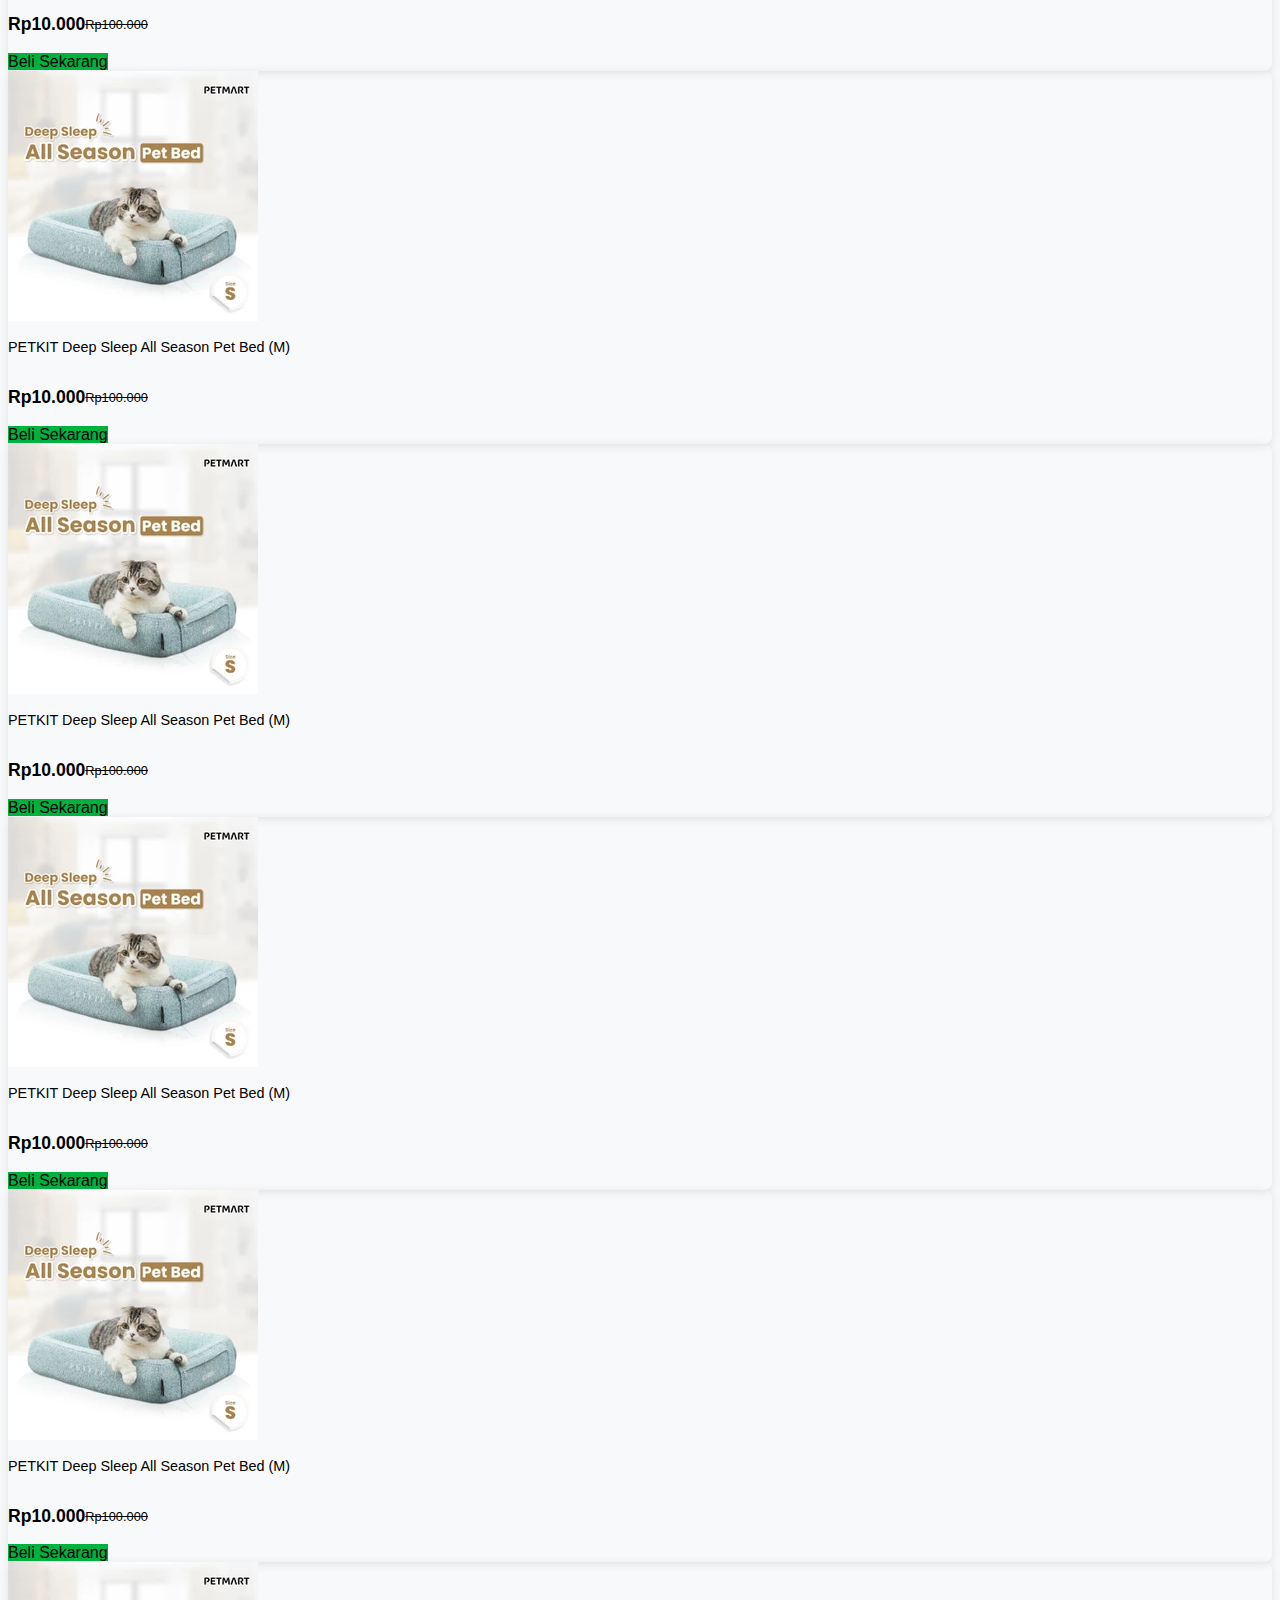
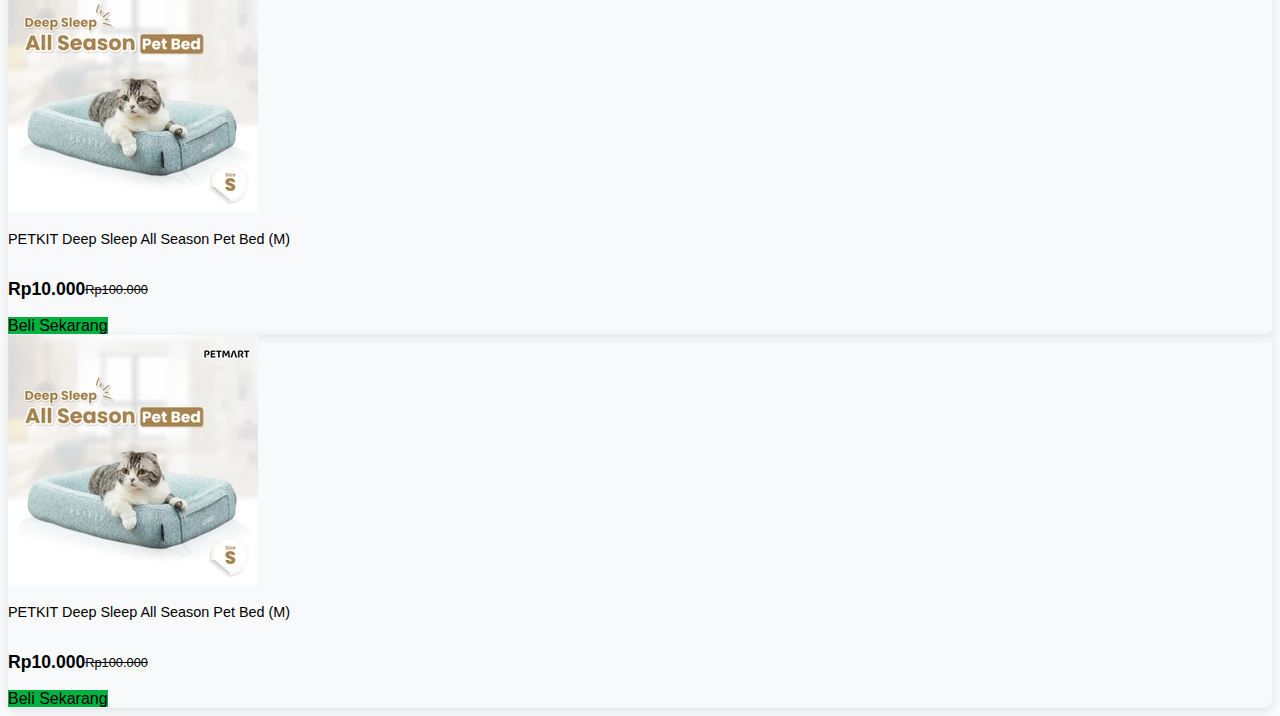
<file: Tokped/index.html>
<!doctype html>
<html lang="en">
  <head>
    <meta charset="utf-8">
    <meta name="viewport" content="width=device-width, initial-scale=1, shrink-to-fit=no">
    <title>Tokopedia</title>
    <link rel="stylesheet" href="https://cdn.jsdelivr.net/npm/bootstrap@4.6.2/dist/css/bootstrap.min.css" integrity="sha384-xOolHFLEh07PJGoPkLv1IbcEPTNtaed2xpHsD9ESMhqIYd0nLMwNLD69Npy4HI+N" crossorigin="anonymous">
    <style>
body {
    background-color: #f8f9fa;
    font-family: Arial, sans-serif;
}

.carousel-item img {
    height: auto; /* Atur tinggi gambar sesuai kebutuhan */
    object-fit: cover; /* Memastikan gambar tidak terdistorsi */
    align-items: center;
}

.card {
    border: none;
    border-radius: 8px;
    box-shadow: 0 2px 10px rgba(0, 0, 0, 0.1);
    transition: transform 0.2s;
}

.card:hover {
    transform: scale(1.05);
    cursor: pointer;
}


.card-img-top {
    height: 250px;
    width: 250px;
    object-fit: cover; /* Memastikan gambar tidak terdistorsi */
}

.card-img-top {
    width: auto;
    height: auto;
}
.vertical-center {
    display: flex;
    align-items: center;
}

a {
    text-decoration: none;
    color: inherit;
}

a:hover {
    text-decoration: none;
    color: inherit;
}

.card-title-1 {
    font-size: 1.1rem;
    font-weight: bold;
}

.card-title-2 {
    font-size: 0.8rem;
    
}

.card-text {
    font-size: 0.9rem;
    color: #000000;
}

.btn-primary {
    background-color: #00b140;
    border: none;
}

.btn-primary:hover {
    background-color: #009639; /* Warna hijau lebih gelap saat hover */
}


@media (max-width: 800px) {
  .row {
    flex-direction: column-reverse;
  }
  .col-25 {
    margin-bottom: 20px;
  }
}
    </style>
  </head>
  <body>

<!-- Carousel Iklan -->
 <div class="container">
    <div class="row">
        <div class="col-sm-12">
            <div id="carouselIklan" class="carousel slide my-5" data-bs-ride="carousel">
                <div class="carousel-inner">
                    <div class="carousel-item active">
                        <img src="img/IklanGeser_1.jpg" class="d-block w-100" alt="Iklan 1">
                    </div>
                    <div class="carousel-item">
                        <img src="img/IklanGeser_2.jpg.webp" class="d-block w-100" alt="Iklan 2">
                    </div>
                    <div class="carousel-item">
                        <img src="img/IklanGeser_3.jpg.webp" class="d-block w-100" alt="Iklan 3">
                    </div>
                </div>
                <button class="carousel-control-prev" type="button" data-bs-target="#carouselIklan" data-bs-slide="prev">
                    <span class="carousel-control-prev-icon" aria-hidden="true"></span>
                    <span class="visually-hidden">Sebelumnya</span>
                </button>
                <button class="carousel-control-next" type="button" data-bs-target="#carouselIklan" data-bs-slide="next">
                    <span class="carousel-control-next-icon" aria-hidden="true"></span>
                    <span class="visually-hidden">Selanjutnya</span>
                </button>
            </div>
        </div>
    </div>
 </div>

<!-- Card -->
<div class="container" class="container-card">
    <div class="row">
        <div class="col-sm-2">
            <a href="index1.html" class="a">
            <div class="card mb-4">
                <img src="img/Grooming_Hewan.png.webp" class="card-img-top" alt="Grooming Hewan">
                <div class="card-body text-center">
                    <h5 class="card-title">Grooming Hewan</h5>
                </div>
            </div>
            </a>
        </div>
        <div class="col-sm-2">
            <a href="index2.html" class="a">
            <div class="card mb-4">
                <img src="img/Kelinci.png.webp" class="card-img-top" alt="Hewan Peliharaan">
                <div class="card-body text-center">
                    <h5 class="card-title">Hewan Peliharaan</h5>
                </div>
            </div>
            </a>
        </div>
        <div class="col-sm-2">
            <a href="index3.html" class="a">
            <div class="card mb-4">
                <img src="img/Perawatan_Anjing.png.webp" class="card-img-top" alt="Perawatan Anjing">
                <div class="card-body text-center">
                    <h5 class="card-title">Perawatan Anjing</h5>
                </div>
            </div>
            </a>
        </div>
        <div class="col-sm-2">
            <a href="index4.html" class="a">
            <div class="card mb-4">
                <img src="img/Perawatan_Ayam.png.webp" class="card-img-top" alt="Perawatan Ayam">
                <div class="card-body text-center">
                    <h5 class="card-title">Perawatan Ayam</h5>
                </div>
            </div>
            </a>
        </div>
        <div class="col-sm-2">
            <a href="index5.html" class="a">
            <div class="card mb-4">
                <img src="img/Perawatan_Burung.png.webp" class="card-img-top" alt="Perawatan Burung">
                <div class="card-body text-center">
                    <h5 class="card-title">Perawatan Burung</h5>
                </div>
            </div>
            </a>
        </div>
        <div class="col-sm-2">
            <a href="index6.html" class="a">
            <div class="card mb-4">
                <img src="img/Perawatan_Hamster.png.webp" class="card-img-top" alt="Perawatan Hamster">
                <div class="card-body text-center">
                    <h5 class="card-title">Perawatan Hamster</h5>
                </div>
            </div>
            </a>
        </div>
        <div class="col-sm-2">
            <a href="index7.html" class="a">
            <div class="card mb-4">
                <img src="img/Perawatan_Hewan_Ternak.png.webp" class="card-img-top" alt="Perawatan Ternak">
                <div class="card-body text-center">
                    <h5 class="card-title">Perawatan Ternak</h5>
                </div>
            </div>
            </a>
        </div>
        <div class="col-sm-2">
            <a href="index8.html" class="a">
            <div class="card mb-4">
                <img src="img/Perawatan_Ikan.png.webp" class="card-img-top" alt="Perawatan Ikan">
                <div class="card-body text-center">
                    <h5 class="card-title">Perawatan Ikan</h5>
                </div>
            </div>
            </a>
        </div>
        <div class="col-sm-2">
            <a href="index9.html" class="a">
            <div class="card mb-4">
                <img src="img/Perawatan_Kelinci.png.webp" class="card-img-top" alt="Perawatan Kelinci">
                <div class="card-body text-center">
                    <h5 class="card-title">Perawatan Kelinci</h5>
                </div>
            </div>
            </a>
        </div>
        <div class="col-sm-2">
            <a href="index10.html" class="a">
            <div class="card mb-4">
                <img src="img/Perawatan_Kucing.png.webp" class="card-img-top" alt="Perawatan Kucing">
                <div class="card-body text-center">
                    <h5 class="card-title">Perawatan Kucing</h5>
                </div>
            </div>
            </a>
        </div>
        <div class="col-sm-2">
            <a href="index11.html" class="a">
            <div class="card mb-4">
                <img src="img/Perawatan_Reptil.png.webp" class="card-img-top" alt="Perawatan Reptil">
                <div class="card-body text-center">
                    <h5 class="card-title">Perawatan Reptil</h5>
                </div>
            </div>
            </a>
        </div>
        <div class="col-sm-2">
            <a href="index12.html" class="a">
            <div class="card mb-4">
                <img src="img/Perlengkapan_Hewan.png.webp" class="card-img-top" alt="Perlengkapan Hewan">
                <div class="card-body text-center">
                    <h5 class="card-title">Perlengkapan Hewan</h5>
                </div>
            </div>
            </a>
        </div>
    </div>
</div>


<!-- Product Section -->
<div class="container my-5">
    <h2 class="text-center mb-4">Produk terlaris</h2>
    <div class="row">
        <!-- Produk 1 -->
        <div class="col-md-3 mb-4">
            <div class="card">
                <img src="img/Jual_1.jpg.webp" class="card-img-top" alt="Produk 1">
                <div class="card-body">
                    <p class="card-text">PETKIT Deep Sleep All Season Pet Bed (M)</p>
                        <div class="vertical-center">
                            <p class="card-title-1">Rp10.000</p>
                            <div class="p-1"><p class="card-title-2"><s>Rp100.000</s></p></div>
                        </div>  
                    <a href="Pembayaran.html" class="btn btn-primary">Beli Sekarang</a>
                </div>
            </div>
        </div>
        <!-- Produk 2 -->
        <div class="col-md-3 mb-4">
            <div class="card">
                <img src="img/Jual_1.jpg.webp" class="card-img-top" alt="Produk 1">
                <div class="card-body">
                    <p class="card-text">PETKIT Deep Sleep All Season Pet Bed (M)</p>
                        <div class="vertical-center">
                            <p class="card-title-1">Rp10.000</p>
                            <div class="p-1"><p class="card-title-2"><s>Rp100.000</s></p></div>
                        </div>  
                    <a href="Pembayaran.html" class="btn btn-primary">Beli Sekarang</a>
                </div>
            </div>
        </div>
        <!-- Produk 3 -->
        <div class="col-md-3 mb-4">
            <div class="card">
                <img src="img/Jual_1.jpg.webp" class="card-img-top" alt="Produk 1">
                <div class="card-body">
                    <p class="card-text">PETKIT Deep Sleep All Season Pet Bed (M)</p>
                        <div class="vertical-center">
                            <p class="card-title-1">Rp10.000</p>
                            <div class="p-1"><p class="card-title-2"><s>Rp100.000</s></p></div>
                        </div>  
                    <a href="Pembayaran.html" class="btn btn-primary">Beli Sekarang</a>
                </div>
            </div>
        </div>
        <!-- Produk 4 -->
        <div class="col-md-3 mb-4">
            <div class="card">
                <img src="img/Jual_1.jpg.webp" class="card-img-top" alt="Produk 1">
                <div class="card-body">
                    <p class="card-text">PETKIT Deep Sleep All Season Pet Bed (M)</p>
                        <div class="vertical-center">
                            <p class="card-title-1">Rp10.000</p>
                            <div class="p-1"><p class="card-title-2"><s>Rp100.000</s></p></div>
                        </div>  
                    <a href="Pembayaran.html" class="btn btn-primary">Beli Sekarang</a>
                </div>
            </div>
        </div>
        <!-- Produk 5 -->
        <div class="col-md-3 mb-4">
            <div class="card">
                <img src="img/Jual_1.jpg.webp" class="card-img-top" alt="Produk 1">
                <div class="card-body">
                    <p class="card-text">PETKIT Deep Sleep All Season Pet Bed (M)</p>
                        <div class="vertical-center">
                            <p class="card-title-1">Rp10.000</p>
                            <div class="p-1"><p class="card-title-2"><s>Rp100.000</s></p></div>
                        </div>  
                    <a href="Pembayaran.html" class="btn btn-primary">Beli Sekarang</a>
                </div>
            </div>
        </div>
        <!-- Produk 6 -->
        <div class="col-md-3 mb-4">
            <div class="card">
                <img src="img/Jual_1.jpg.webp" class="card-img-top" alt="Produk 1">
                <div class="card-body">
                    <p class="card-text">PETKIT Deep Sleep All Season Pet Bed (M)</p>
                        <div class="vertical-center">
                            <p class="card-title-1">Rp10.000</p>
                            <div class="p-1"><p class="card-title-2"><s>Rp100.000</s></p></div>
                        </div>  
                    <a href="Pembayaran.html" class="btn btn-primary">Beli Sekarang</a>
                </div>
            </div>
        </div>
        <!-- Produk 7 -->
        <div class="col-md-3 mb-4">
            <div class="card">
                <img src="img/Jual_1.jpg.webp" class="card-img-top" alt="Produk 1">
                <div class="card-body">
                    <p class="card-text">PETKIT Deep Sleep All Season Pet Bed (M)</p>
                        <div class="vertical-center">
                            <p class="card-title-1">Rp10.000</p>
                            <div class="p-1"><p class="card-title-2"><s>Rp100.000</s></p></div>
                        </div>  
                    <a href="#" class="btn btn-primary">Beli Sekarang</a>
                </div>
            </div>
        </div>
        <!-- Produk 8 -->
        <div class="col-md-3 mb-4">
            <div class="card">
                <img src="img/Jual_1.jpg.webp" class="card-img-top" alt="Produk 1">
                <div class="card-body">
                    <p class="card-text">PETKIT Deep Sleep All Season Pet Bed (M)</p>
                        <div class="vertical-center">
                            <p class="card-title-1">Rp10.000</p>
                            <div class="p-1"><p class="card-title-2"><s>Rp100.000</s></p></div>
                        </div>  
                    <a href="#Pembayaran.html" class="btn btn-primary">Beli Sekarang</a>
                </div>
            </div>
        </div>
        <!-- Produk 9 -->
        <div class="col-md-3 mb-4">
            <div class="card">
                <img src="img/Jual_1.jpg.webp" class="card-img-top" alt="Produk 1">
                <div class="card-body">
                    <p class="card-text">PETKIT Deep Sleep All Season Pet Bed (M)</p>
                        <div class="vertical-center">
                            <p class="card-title-1">Rp10.000</p>
                            <div class="p-1"><p class="card-title-2"><s>Rp100.000</s></p></div>
                        </div>  
                    <a href="Pembayaran.html" class="btn btn-primary">Beli Sekarang</a>
                </div>
            </div>
        </div>
        <!-- Produk 10 -->
        <div class="col-md-3 mb-4">
            <div class="card">
                <img src="img/Jual_1.jpg.webp" class="card-img-top" alt="Produk 1">
                <div class="card-body">
                    <p class="card-text">PETKIT Deep Sleep All Season Pet Bed (M)</p>
                        <div class="vertical-center">
                            <p class="card-title-1">Rp10.000</p>
                            <div class="p-1"><p class="card-title-2"><s>Rp100.000</s></p></div>
                        </div>  
                    <a href="Pembayaran.html" class="btn btn-primary">Beli Sekarang</a>
                </div>
            </div>
        </div>
        <!-- Produk 11 -->
        <div class="col-md-3 mb-4">
            <div class="card">
                <img src="img/Jual_1.jpg.webp" class="card-img-top" alt="Produk 1">
                <div class="card-body">
                    <p class="card-text">PETKIT Deep Sleep All Season Pet Bed (M)</p>
                        <div class="vertical-center">
                            <p class="card-title-1">Rp10.000</p>
                            <div class="p-1"><p class="card-title-2"><s>Rp100.000</s></p></div>
                        </div>  
                    <a href="Pembayaran.html" class="btn btn-primary">Beli Sekarang</a>
                </div>
            </div>
        </div>
        <!-- Produk 12 -->
        <div class="col-md-3 mb-4">
            <div class="card">
                <img src="img/Jual_1.jpg.webp" class="card-img-top" alt="Produk 1">
                <div class="card-body">
                    <p class="card-text">PETKIT Deep Sleep All Season Pet Bed (M)</p>
                        <div class="vertical-center">
                            <p class="card-title-1">Rp10.000</p>
                            <div class="p-1"><p class="card-title-2"><s>Rp100.000</s></p></div>
                        </div>  
                    <a href="Pembayaran.html" class="btn btn-primary">Beli Sekarang</a>
                </div>
            </div>
        </div>
        <!-- Produk 13 -->
        <div class="col-md-3 mb-4">
            <div class="card">
                <img src="img/Jual_1.jpg.webp" class="card-img-top" alt="Produk 1">
                <div class="card-body">
                    <p class="card-text">PETKIT Deep Sleep All Season Pet Bed (M)</p>
                        <div class="vertical-center">
                            <p class="card-title-1">Rp10.000</p>
                            <div class="p-1"><p class="card-title-2"><s>Rp100.000</s></p></div>
                        </div>  
                    <a href="Pembayaran.html" class="btn btn-primary">Beli Sekarang</a>
                </div>
            </div>
        </div>
        <!-- Produk 14 -->
        <div class="col-md-3 mb-4">
            <div class="card">
                <img src="img/Jual_1.jpg.webp" class="card-img-top" alt="Produk 1">
                <div class="card-body">
                    <p class="card-text">PETKIT Deep Sleep All Season Pet Bed (M)</p>
                        <div class="vertical-center">
                            <p class="card-title-1">Rp10.000</p>
                            <div class="p-1"><p class="card-title-2"><s>Rp100.000</s></p></div>
                        </div>  
                    <a href="Pembayaran.html" class="btn btn-primary">Beli Sekarang</a>
                </div>
            </div>
        </div>
        <!-- Produk 15 -->
        <div class="col-md-3 mb-4">
            <div class="card">
                <img src="img/Jual_1.jpg.webp" class="card-img-top" alt="Produk 1">
                <div class="card-body">
                    <p class="card-text">PETKIT Deep Sleep All Season Pet Bed (M)</p>
                        <div class="vertical-center">
                            <p class="card-title-1">Rp10.000</p>
                            <div class="p-1"><p class="card-title-2"><s>Rp100.000</s></p></div>
                        </div>  
                    <a href="Pembayaran.html" class="btn btn-primary">Beli Sekarang</a>
                </div>
            </div>
        </div>
        <!-- Produk 16 -->
        <div class="col-md-3 mb-4">
            <div class="card">
                <img src="img/Jual_1.jpg.webp" class="card-img-top" alt="Produk 1">
                <div class="card-body">
                    <p class="card-text">PETKIT Deep Sleep All Season Pet Bed (M)</p>
                        <div class="vertical-center">
                            <p class="card-title-1">Rp10.000</p>
                            <div class="p-1"><p class="card-title-2"><s>Rp100.000</s></p></div>
                        </div>  
                    <a href="Pembayaran.html" class="btn btn-primary">Beli Sekarang</a>
                </div>
            </div>
        </div>
        <!-- Produk 17 -->
        <div class="col-md-3 mb-4">
            <div class="card">
                <img src="img/Jual_1.jpg.webp" class="card-img-top" alt="Produk 1">
                <div class="card-body">
                    <p class="card-text">PETKIT Deep Sleep All Season Pet Bed (M)</p>
                        <div class="vertical-center">
                            <p class="card-title-1">Rp10.000</p>
                            <div class="p-1"><p class="card-title-2"><s>Rp100.000</s></p></div>
                        </div>  
                    <a href="Pembayaran.html" class="btn btn-primary">Beli Sekarang</a>
                </div>
            </div>
        </div>
        <!-- Produk 18 -->
        <div class="col-md-3 mb-4">
            <div class="card">
                <img src="img/Jual_1.jpg.webp" class="card-img-top" alt="Produk 1">
                <div class="card-body">
                    <p class="card-text">PETKIT Deep Sleep All Season Pet Bed (M)</p>
                        <div class="vertical-center">
                            <p class="card-title-1">Rp10.000</p>
                            <div class="p-1"><p class="card-title-2"><s>Rp100.000</s></p></div>
                        </div>  
                    <a href="Pembayaran.html" class="btn btn-primary">Beli Sekarang</a>
                </div>
            </div>
        </div>
        <!-- Produk 19 -->
        <div class="col-md-3 mb-4">
            <div class="card">
                <img src="img/Jual_1.jpg.webp" class="card-img-top" alt="Produk 1">
                <div class="card-body">
                    <p class="card-text">PETKIT Deep Sleep All Season Pet Bed (M)</p>
                        <div class="vertical-center">
                            <p class="card-title-1">Rp10.000</p>
                            <div class="p-1"><p class="card-title-2"><s>Rp100.000</s></p></div>
                        </div>  
                    <a href="Pembayaran.html" class="btn btn-primary">Beli Sekarang</a>
                </div>
            </div>
        </div>
        <!-- Produk 20 -->
        <div class="col-md-3 mb-4">
            <div class="card">
                <img src="img/Jual_1.jpg.webp" class="card-img-top" alt="Produk 1">
                <div class="card-body">
                    <p class="card-text">PETKIT Deep Sleep All Season Pet Bed (M)</p>
                        <div class="vertical-center">
                            <p class="card-title-1">Rp10.000</p>
                            <div class="p-1"><p class="card-title-2"><s>Rp100.000</s></p></div>
                        </div>  
                    <a href="Pembayaran.html" class="btn btn-primary">Beli Sekarang</a>
                </div>
            </div>
        </div>
    </div>
</div>


    <script src="https://cdn.jsdelivr.net/npm/jquery@3.5.1/dist/jquery.slim.min.js" integrity="sha384-DfXdz2htPH0lsSSs5nCTpuj/zy4C+OGpamoFVy38MVBnE+IbbVYUew+OrCXaRkfj" crossorigin="anonymous"></script>
    <script src="https://cdn.jsdelivr.net/npm/bootstrap@4.6.2/dist/js/bootstrap.bundle.min.js" integrity="sha384-Fy6S3B9q64WdZWQUiU+q4/2Lc9npb8tCaSX9FK7E8HnRr0Jz8D6OP9dO5Vg3Q9ct" crossorigin="anonymous"></script>
  </body>
</html>
</file>
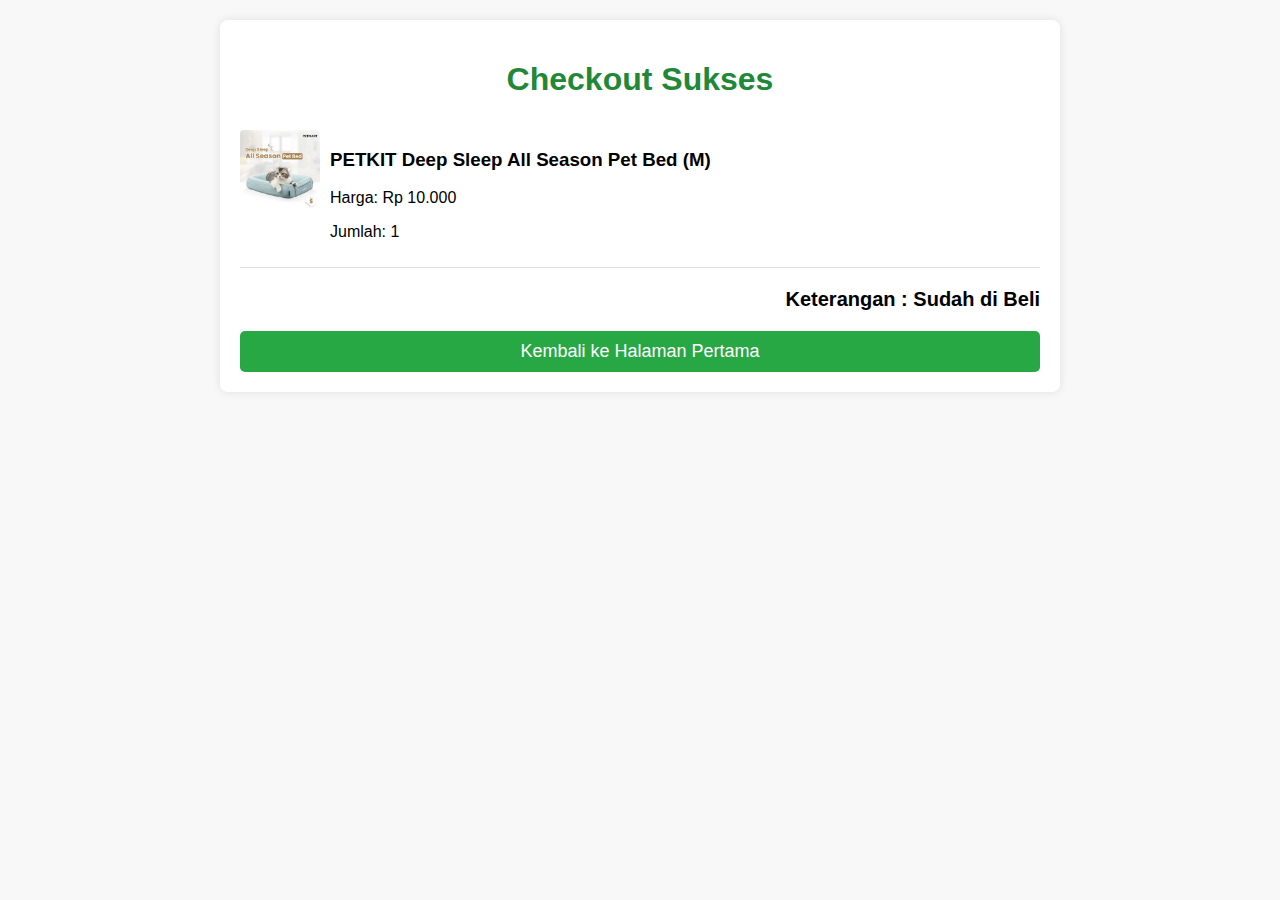
<file: Tokped/Checkout.html>
<!doctype html>
<html lang="en">
<head>
    <meta charset="utf-8">
    <meta name="viewport" content="width=device-width, initial-scale=1, shrink-to-fit=no">
    <title>Tokopedia</title>
    <link rel="stylesheet" href="https://cdn.jsdelivr.net/npm/bootstrap@4.6.2/dist/css/bootstrap.min.css" integrity="sha384-xOolHFLEh07PJGoPkLv1IbcEPTNtaed2xpHsD9ESMhqIYd0nLMwNLD69Npy4HI+N" crossorigin="anonymous">
    <style>
        body {
            font-family: Arial, sans-serif;
            background-color: #f8f8f8;
            margin: 0;
            padding: 20px;
        }
        .container {
            max-width: 800px;
            margin: auto;
            background: #fff;
            padding: 20px;
            border-radius: 8px;
            box-shadow: 0 0 10px rgba(0, 0, 0, 0.1);
        }
        h1 {
            text-align: center;
            color: #333;
        }
        .product {
            display: flex;
            justify-content: space-between;
            padding: 10px 0;
            border-bottom: 1px solid #ddd;
        }
        .product img {
            width: 80px;
            height: 80px;
            object-fit: cover;
            border-radius: 4px;
        }
        .product-details {
            flex: 1;
            margin-left: 10px;
        }
        .total {
            font-size: 20px;
            font-weight: bold;
            margin-top: 20px;
            text-align: right;
        }
        .checkout-button {
            display: block;
            width: 100%;
            padding: 10px;
            background-color: #28a745;
            color: white;
            border: none;
            border-radius: 5px;
            font-size: 18px;
            cursor: pointer;
            text-align: center;
            margin-top: 20px;
        }

        a {
            text-decoration: none;
            color: inherit;
        }

        a:hover {
            text-decoration: none;
            color: inherit;
        }
        
        .checkout-button:hover {
            background-color: #218838;
        }
    </style>
</head>
<body>

<div class="container">
    <h1 style="color: #218838;">Checkout Sukses</h1>
    
    <div class="product">
        <img src="img/Jual_1.jpg.webp" alt="Produk 1">
        <div class="product-details">
            <h3>PETKIT Deep Sleep All Season Pet Bed (M)</h3>
            <p>Harga: Rp 10.000</p>
            <p>Jumlah: 1</p>
        </div>
    </div>
    <div class="total">
        Keterangan : Sudah  di Beli
    </div>

    <a href="index.html">
        <button class="checkout-button">Kembali ke Halaman Pertama</button>
        </a>
</div>

</body>
</html>
</body>
</file>
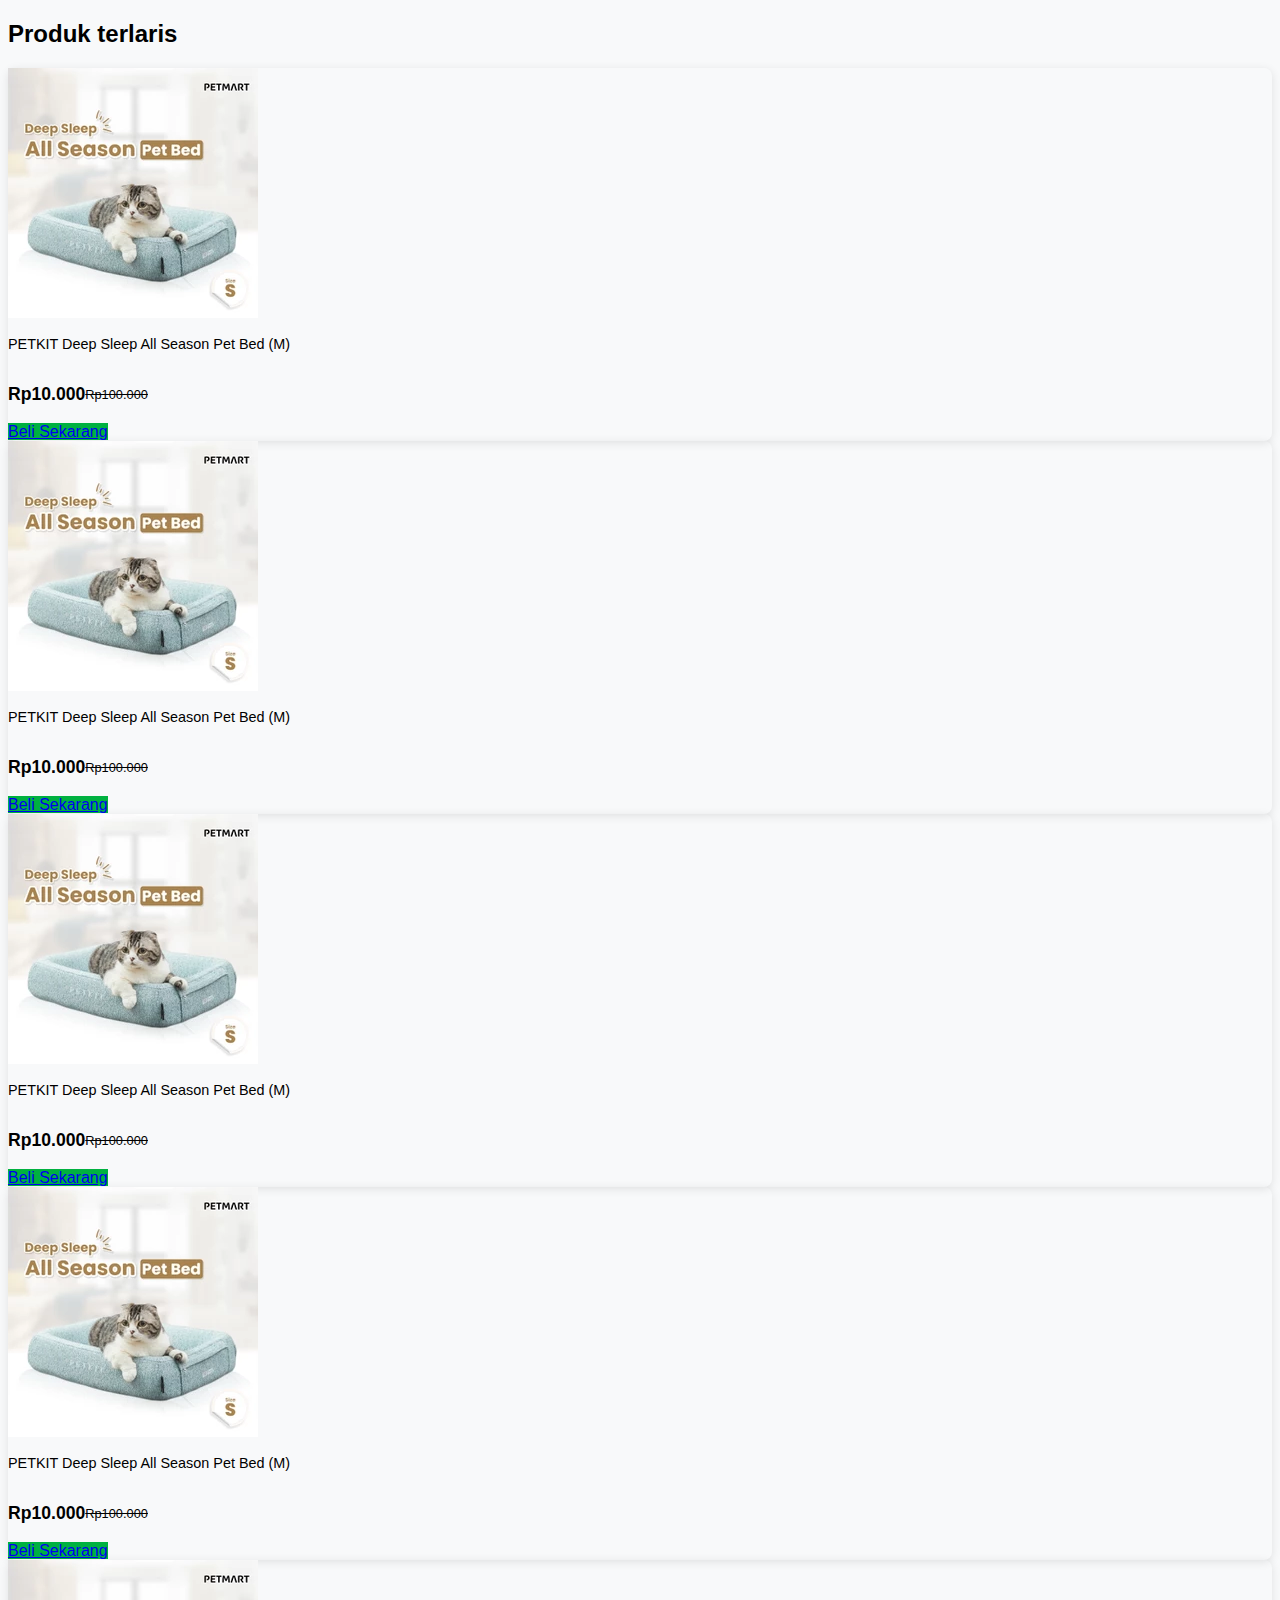
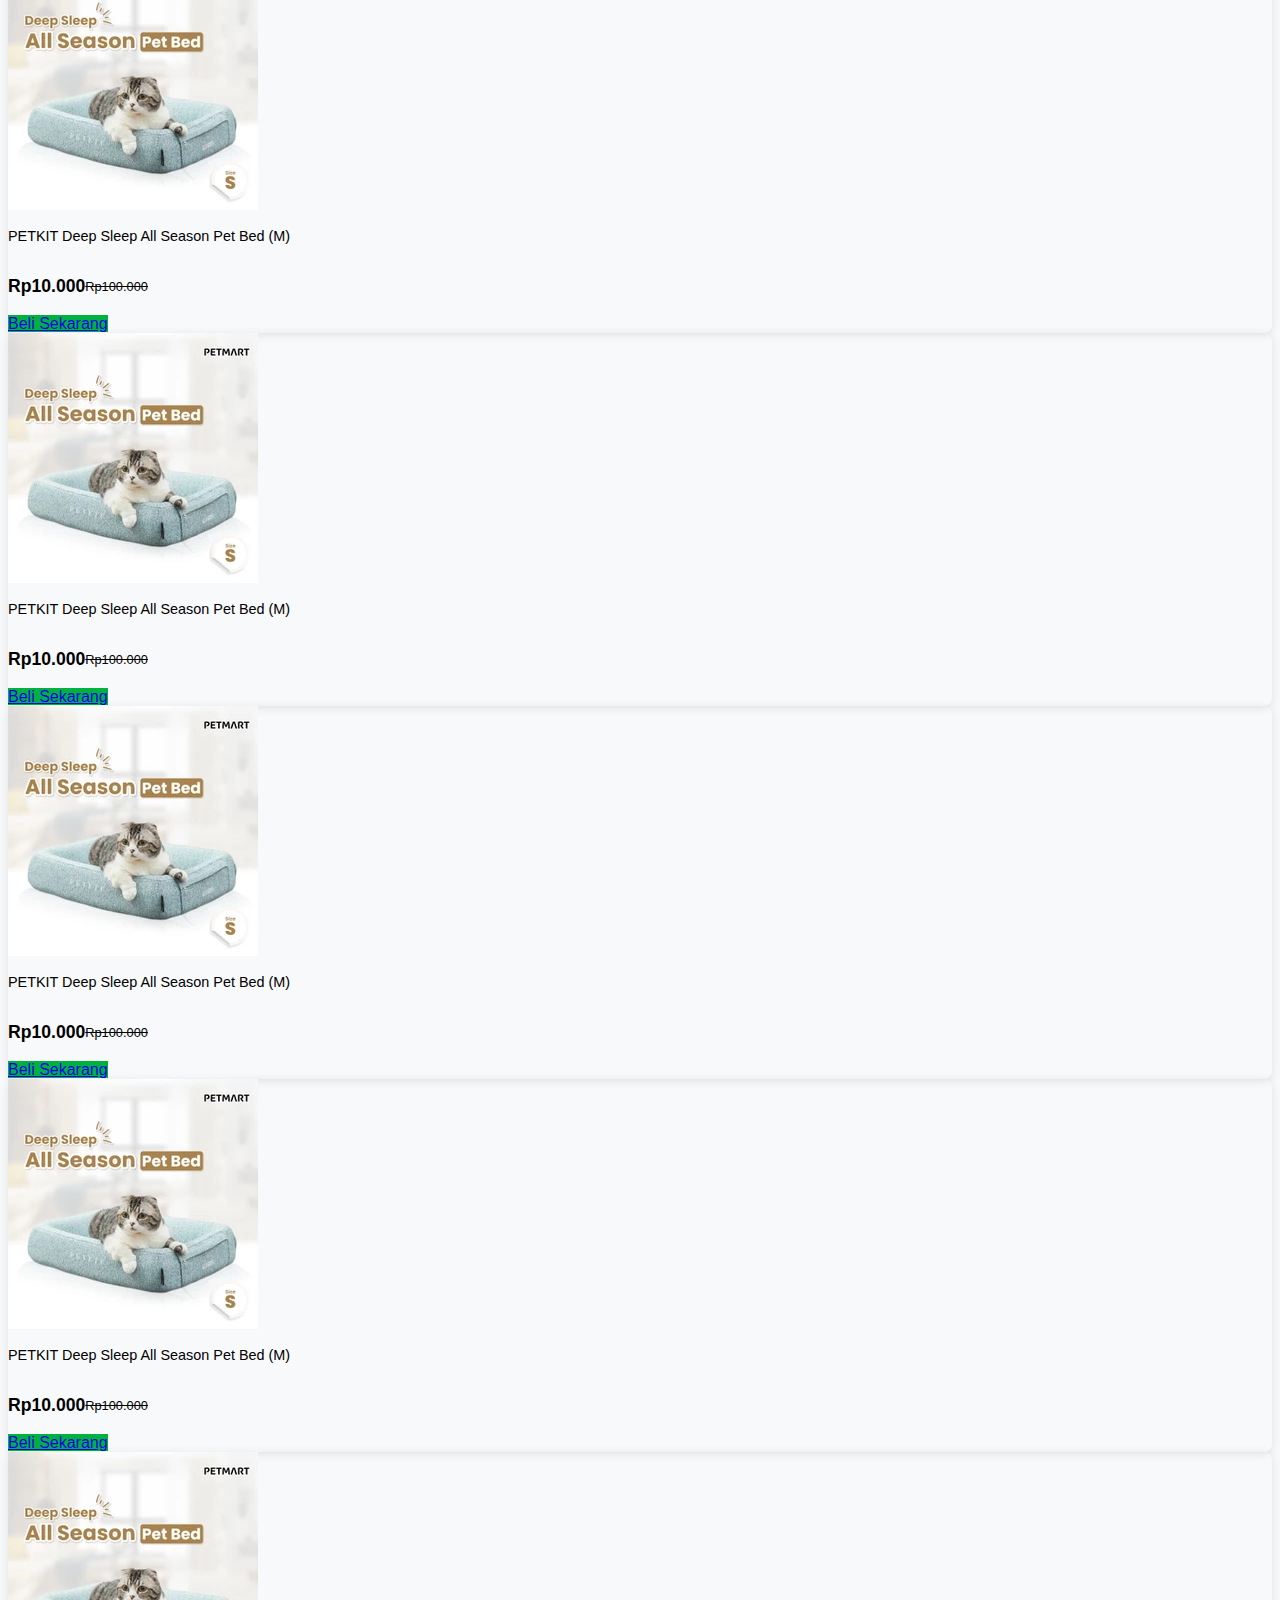
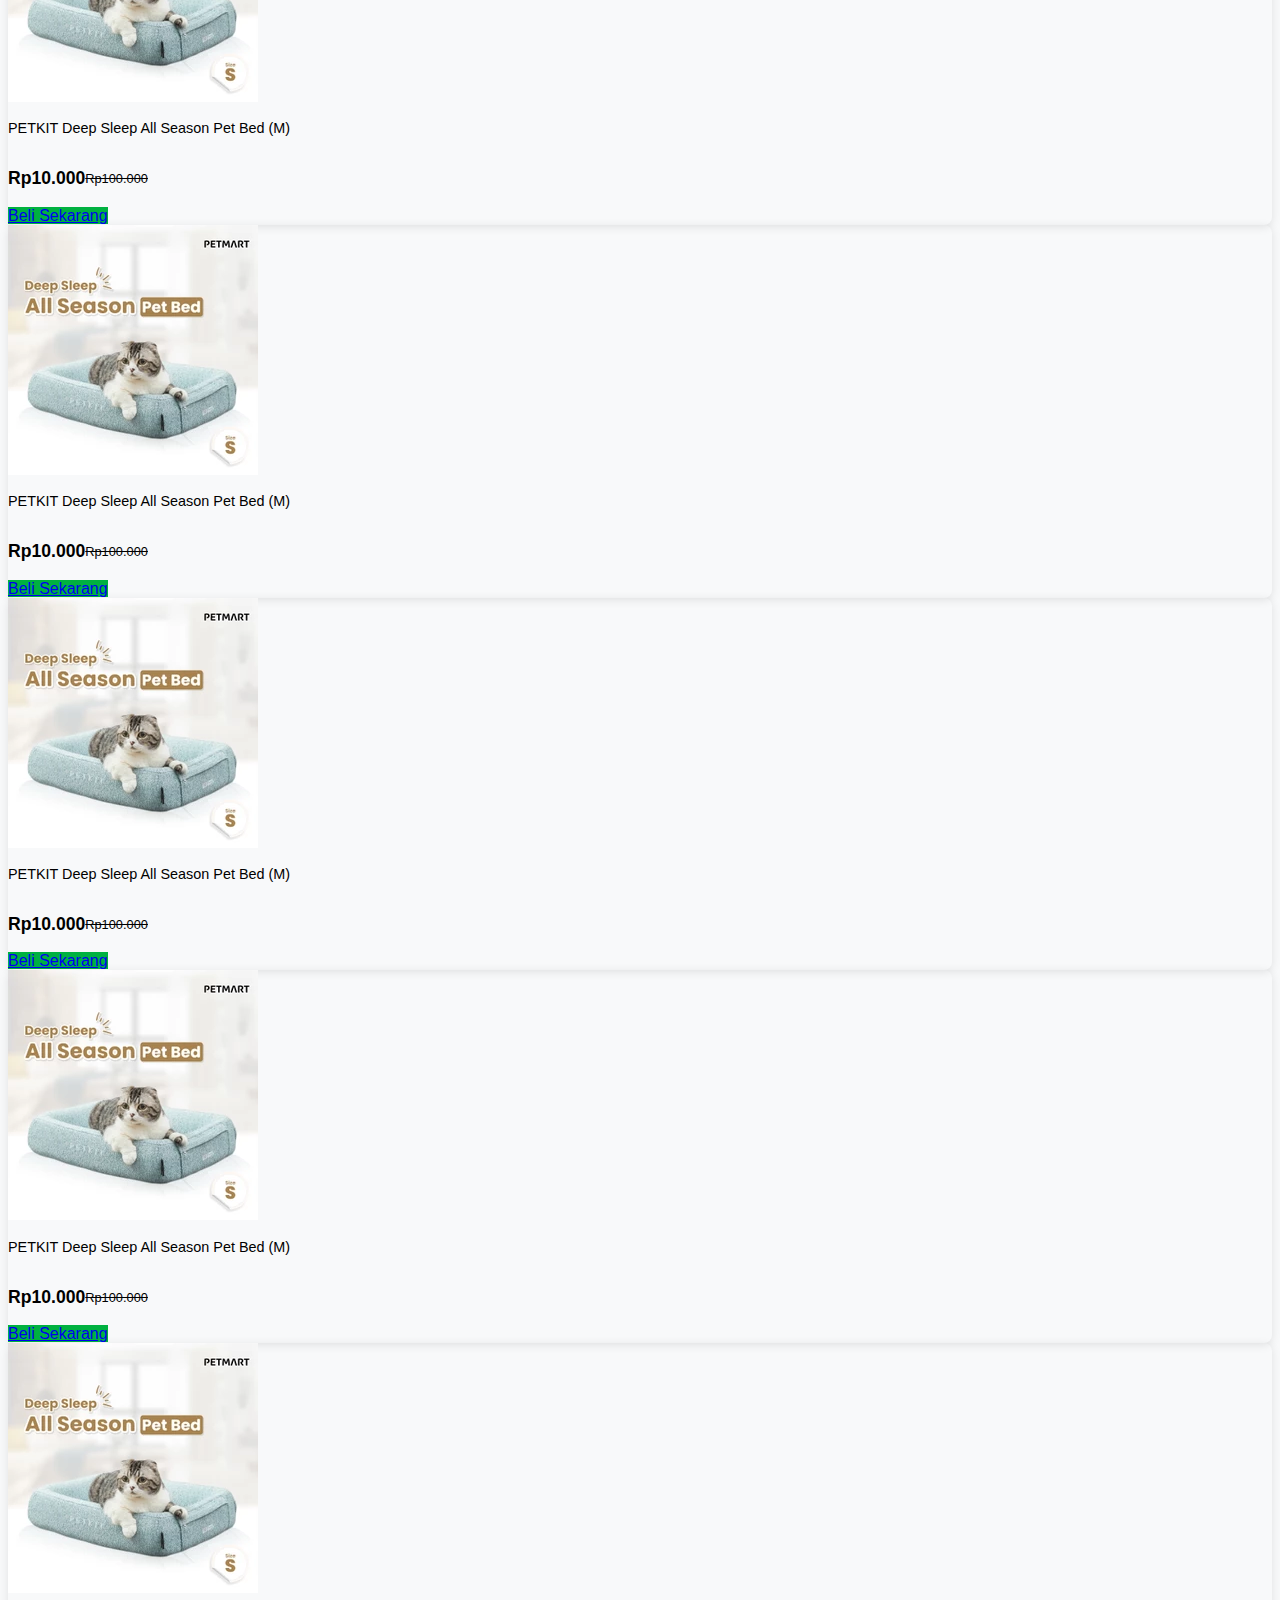
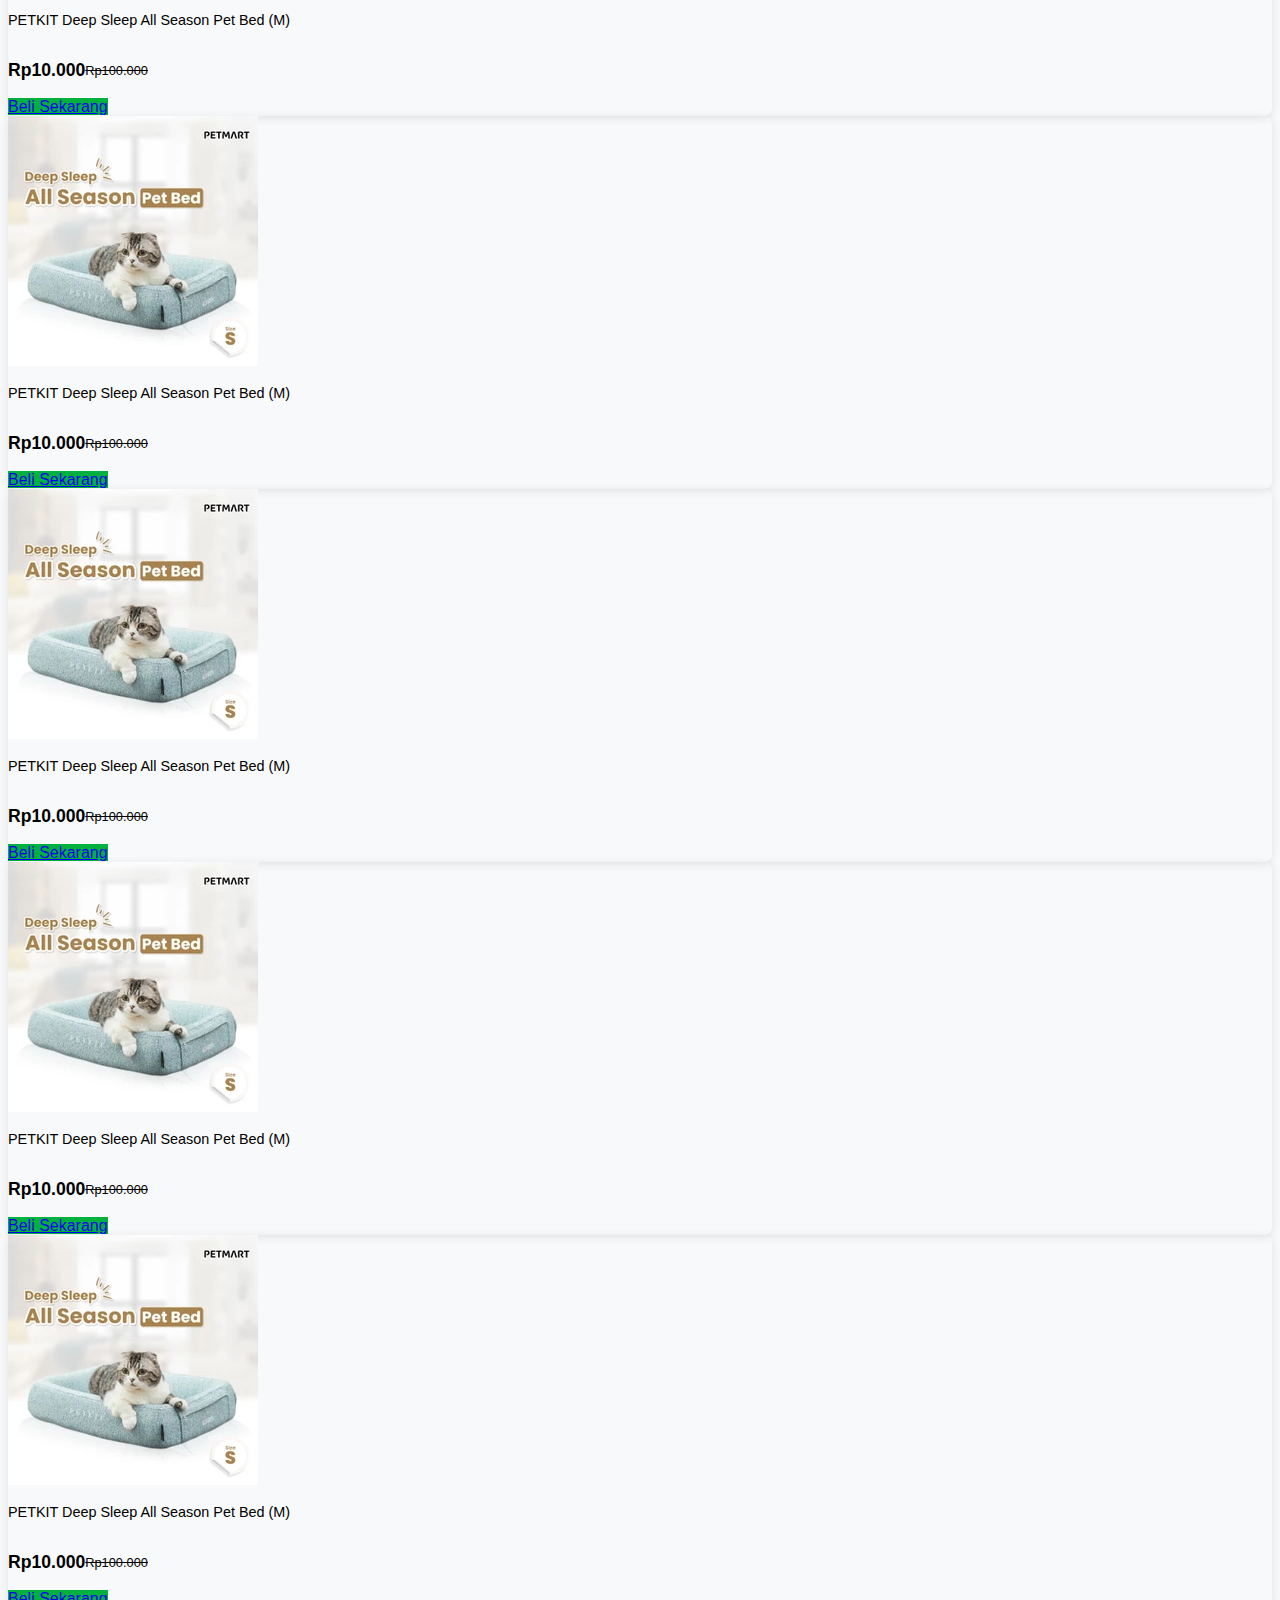
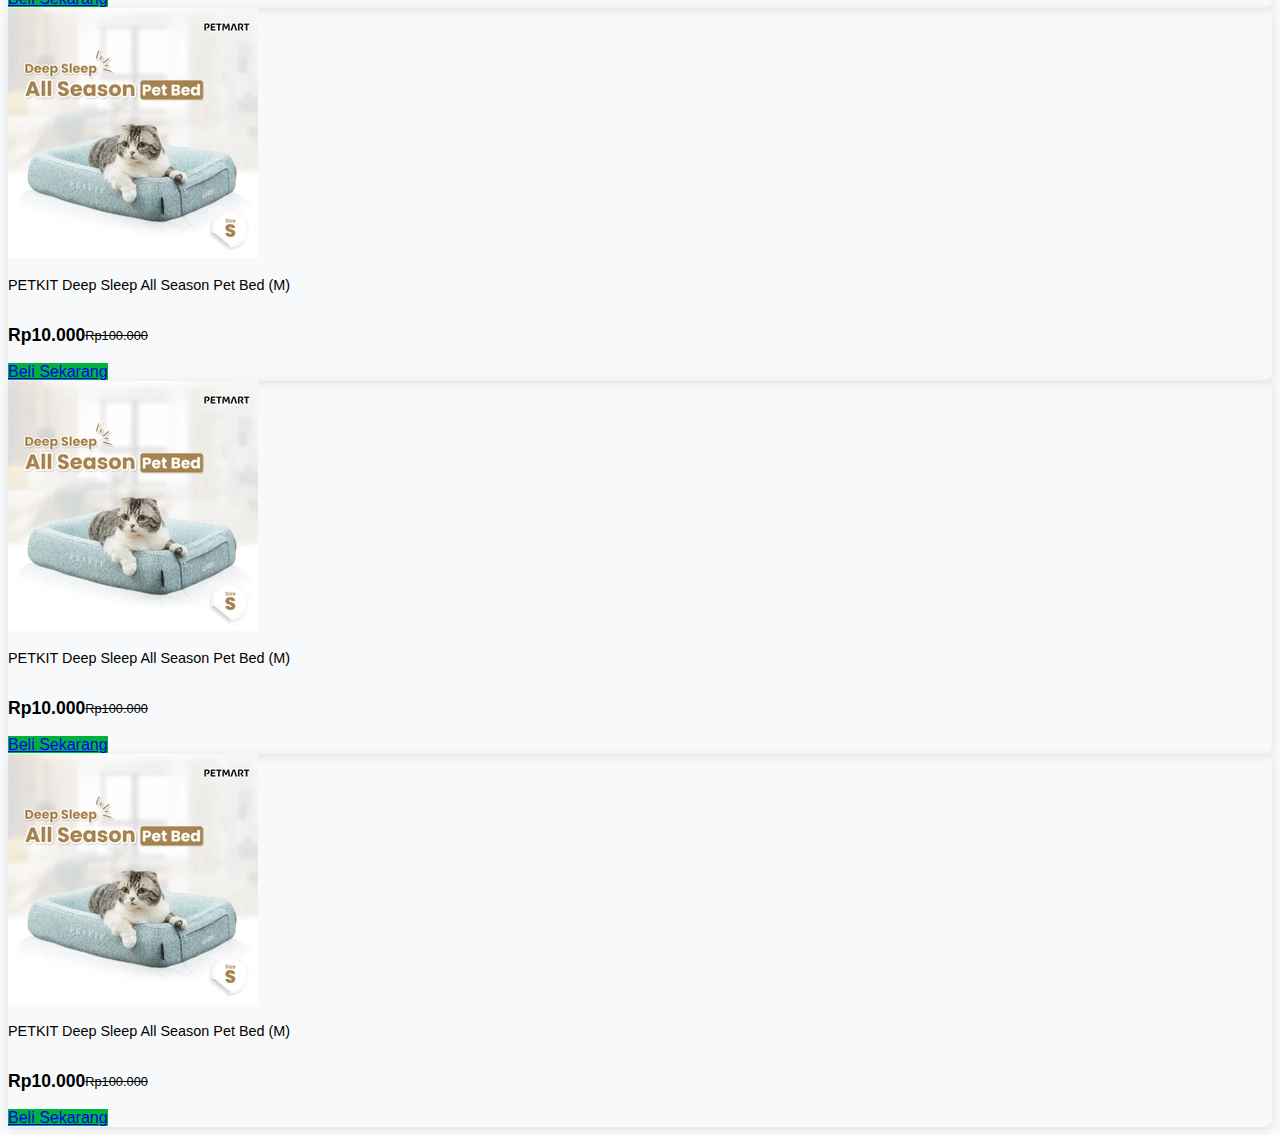
<file: Tokped/halaman10.html>
<!doctype html>
<html lang="en">
  <head>
    <meta charset="utf-8">
    <meta name="viewport" content="width=device-width, initial-scale=1, shrink-to-fit=no">
    <title>Tokopedia</title>
    <link rel="stylesheet" href="https://cdn.jsdelivr.net/npm/bootstrap@4.6.2/dist/css/bootstrap.min.css" integrity="sha384-xOolHFLEh07PJGoPkLv1IbcEPTNtaed2xpHsD9ESMhqIYd0nLMwNLD69Npy4HI+N" crossorigin="anonymous">
    <style>
body {
    background-color: #f8f9fa;
    font-family: Arial, sans-serif;
}

.carousel-item img {
    height: auto;
    object-fit: cover; /* Memastikan gambar tidak terdistorsi */
    align-items: center;
}

.card {
    border: none;
    border-radius: 8px;
    box-shadow: 0 2px 10px rgba(0, 0, 0, 0.1);
    transition: transform 0.2s;
}

.card:hover {
    transform: scale(1.05);
    cursor: pointer;
}

.card-img-top {
    height: 250px;
    width: 250px;
    object-fit: cover; /* Memastikan gambar tidak terdistorsi */
}

.card-img-top {
    width: auto;
    height: auto;
}
.vertical-center {
    display: flex;
    align-items: center;
  }
  

.card-title-1 {
    font-size: 1.1rem;
    font-weight: bold;
}

.card-title-2 {
    font-size: 0.8rem;
    
}

.card-text {
    font-size: 0.9rem;
    color: #000000;
}

.btn-primary {
    background-color: #00b140;
    border: none;
}

.btn-primary:hover {
    background-color: #009639;
}
    </style>
</head>
<body>
    <!-- Product Section -->
    <div class="container my-5">
        <h2 class="text-center mb-4">Produk terlaris</h2>
        <div class="row">
            <!-- Produk 1 -->
            <div class="col-md-3 mb-4">
                <div class="card">
                    <img src="img/Jual_1.jpg.webp" class="card-img-top" alt="Produk 1">
                    <div class="card-body">
                        <p class="card-text">PETKIT Deep Sleep All Season Pet Bed (M)</p>
                            <div class="vertical-center">
                                <p class="card-title-1">Rp10.000</p>
                                <div class="p-1"><p class="card-title-2"><s>Rp100.000</s></p></div>
                            </div>  
                        <a href="Pembayaran.html" class="btn btn-primary">Beli Sekarang</a>
                    </div>
                </div>
            </div>
            <!-- Produk 2 -->
            <div class="col-md-3 mb-4">
                <div class="card">
                    <img src="img/Jual_1.jpg.webp" class="card-img-top" alt="Produk 1">
                    <div class="card-body">
                        <p class="card-text">PETKIT Deep Sleep All Season Pet Bed (M)</p>
                            <div class="vertical-center">
                                <p class="card-title-1">Rp10.000</p>
                                <div class="p-1"><p class="card-title-2"><s>Rp100.000</s></p></div>
                            </div>  
                        <a href="Pembayaran.html" class="btn btn-primary">Beli Sekarang</a>
                    </div>
                </div>
            </div>
            <!-- Produk 3 -->
            <div class="col-md-3 mb-4">
                <div class="card">
                    <img src="img/Jual_1.jpg.webp" class="card-img-top" alt="Produk 1">
                    <div class="card-body">
                        <p class="card-text">PETKIT Deep Sleep All Season Pet Bed (M)</p>
                            <div class="vertical-center">
                                <p class="card-title-1">Rp10.000</p>
                                <div class="p-1"><p class="card-title-2"><s>Rp100.000</s></p></div>
                            </div>  
                        <a href="Pembayaran.html" class="btn btn-primary">Beli Sekarang</a>
                    </div>
                </div>
            </div>
            <!-- Produk 4 -->
            <div class="col-md-3 mb-4">
                <div class="card">
                    <img src="img/Jual_1.jpg.webp" class="card-img-top" alt="Produk 1">
                    <div class="card-body">
                        <p class="card-text">PETKIT Deep Sleep All Season Pet Bed (M)</p>
                            <div class="vertical-center">
                                <p class="card-title-1">Rp10.000</p>
                                <div class="p-1"><p class="card-title-2"><s>Rp100.000</s></p></div>
                            </div>  
                        <a href="Pembayaran.html" class="btn btn-primary">Beli Sekarang</a>
                    </div>
                </div>
            </div>
            <!-- Produk 5 -->
            <div class="col-md-3 mb-4">
                <div class="card">
                    <img src="img/Jual_1.jpg.webp" class="card-img-top" alt="Produk 1">
                    <div class="card-body">
                        <p class="card-text">PETKIT Deep Sleep All Season Pet Bed (M)</p>
                            <div class="vertical-center">
                                <p class="card-title-1">Rp10.000</p>
                                <div class="p-1"><p class="card-title-2"><s>Rp100.000</s></p></div>
                            </div>  
                        <a href="Pembayaran.html" class="btn btn-primary">Beli Sekarang</a>
                    </div>
                </div>
            </div>
            <!-- Produk 6 -->
            <div class="col-md-3 mb-4">
                <div class="card">
                    <img src="img/Jual_1.jpg.webp" class="card-img-top" alt="Produk 1">
                    <div class="card-body">
                        <p class="card-text">PETKIT Deep Sleep All Season Pet Bed (M)</p>
                            <div class="vertical-center">
                                <p class="card-title-1">Rp10.000</p>
                                <div class="p-1"><p class="card-title-2"><s>Rp100.000</s></p></div>
                            </div>  
                        <a href="Pembayaran.html" class="btn btn-primary">Beli Sekarang</a>
                    </div>
                </div>
            </div>
            <!-- Produk 7 -->
            <div class="col-md-3 mb-4">
                <div class="card">
                    <img src="img/Jual_1.jpg.webp" class="card-img-top" alt="Produk 1">
                    <div class="card-body">
                        <p class="card-text">PETKIT Deep Sleep All Season Pet Bed (M)</p>
                            <div class="vertical-center">
                                <p class="card-title-1">Rp10.000</p>
                                <div class="p-1"><p class="card-title-2"><s>Rp100.000</s></p></div>
                            </div>  
                        <a href="#" class="btn btn-primary">Beli Sekarang</a>
                    </div>
                </div>
            </div>
            <!-- Produk 8 -->
            <div class="col-md-3 mb-4">
                <div class="card">
                    <img src="img/Jual_1.jpg.webp" class="card-img-top" alt="Produk 1">
                    <div class="card-body">
                        <p class="card-text">PETKIT Deep Sleep All Season Pet Bed (M)</p>
                            <div class="vertical-center">
                                <p class="card-title-1">Rp10.000</p>
                                <div class="p-1"><p class="card-title-2"><s>Rp100.000</s></p></div>
                            </div>  
                        <a href="#Pembayaran.html" class="btn btn-primary">Beli Sekarang</a>
                    </div>
                </div>
            </div>
            <!-- Produk 9 -->
            <div class="col-md-3 mb-4">
                <div class="card">
                    <img src="img/Jual_1.jpg.webp" class="card-img-top" alt="Produk 1">
                    <div class="card-body">
                        <p class="card-text">PETKIT Deep Sleep All Season Pet Bed (M)</p>
                            <div class="vertical-center">
                                <p class="card-title-1">Rp10.000</p>
                                <div class="p-1"><p class="card-title-2"><s>Rp100.000</s></p></div>
                            </div>  
                        <a href="Pembayaran.html" class="btn btn-primary">Beli Sekarang</a>
                    </div>
                </div>
            </div>
            <!-- Produk 10 -->
            <div class="col-md-3 mb-4">
                <div class="card">
                    <img src="img/Jual_1.jpg.webp" class="card-img-top" alt="Produk 1">
                    <div class="card-body">
                        <p class="card-text">PETKIT Deep Sleep All Season Pet Bed (M)</p>
                            <div class="vertical-center">
                                <p class="card-title-1">Rp10.000</p>
                                <div class="p-1"><p class="card-title-2"><s>Rp100.000</s></p></div>
                            </div>  
                        <a href="Pembayaran.html" class="btn btn-primary">Beli Sekarang</a>
                    </div>
                </div>
            </div>
            <!-- Produk 11 -->
            <div class="col-md-3 mb-4">
                <div class="card">
                    <img src="img/Jual_1.jpg.webp" class="card-img-top" alt="Produk 1">
                    <div class="card-body">
                        <p class="card-text">PETKIT Deep Sleep All Season Pet Bed (M)</p>
                            <div class="vertical-center">
                                <p class="card-title-1">Rp10.000</p>
                                <div class="p-1"><p class="card-title-2"><s>Rp100.000</s></p></div>
                            </div>  
                        <a href="Pembayaran.html" class="btn btn-primary">Beli Sekarang</a>
                    </div>
                </div>
            </div>
            <!-- Produk 12 -->
            <div class="col-md-3 mb-4">
                <div class="card">
                    <img src="img/Jual_1.jpg.webp" class="card-img-top" alt="Produk 1">
                    <div class="card-body">
                        <p class="card-text">PETKIT Deep Sleep All Season Pet Bed (M)</p>
                            <div class="vertical-center">
                                <p class="card-title-1">Rp10.000</p>
                                <div class="p-1"><p class="card-title-2"><s>Rp100.000</s></p></div>
                            </div>  
                        <a href="Pembayaran.html" class="btn btn-primary">Beli Sekarang</a>
                    </div>
                </div>
            </div>
            <!-- Produk 13 -->
            <div class="col-md-3 mb-4">
                <div class="card">
                    <img src="img/Jual_1.jpg.webp" class="card-img-top" alt="Produk 1">
                    <div class="card-body">
                        <p class="card-text">PETKIT Deep Sleep All Season Pet Bed (M)</p>
                            <div class="vertical-center">
                                <p class="card-title-1">Rp10.000</p>
                                <div class="p-1"><p class="card-title-2"><s>Rp100.000</s></p></div>
                            </div>  
                        <a href="Pembayaran.html" class="btn btn-primary">Beli Sekarang</a>
                    </div>
                </div>
            </div>
            <!-- Produk 14 -->
            <div class="col-md-3 mb-4">
                <div class="card">
                    <img src="img/Jual_1.jpg.webp" class="card-img-top" alt="Produk 1">
                    <div class="card-body">
                        <p class="card-text">PETKIT Deep Sleep All Season Pet Bed (M)</p>
                            <div class="vertical-center">
                                <p class="card-title-1">Rp10.000</p>
                                <div class="p-1"><p class="card-title-2"><s>Rp100.000</s></p></div>
                            </div>  
                        <a href="Pembayaran.html" class="btn btn-primary">Beli Sekarang</a>
                    </div>
                </div>
            </div>
            <!-- Produk 15 -->
            <div class="col-md-3 mb-4">
                <div class="card">
                    <img src="img/Jual_1.jpg.webp" class="card-img-top" alt="Produk 1">
                    <div class="card-body">
                        <p class="card-text">PETKIT Deep Sleep All Season Pet Bed (M)</p>
                            <div class="vertical-center">
                                <p class="card-title-1">Rp10.000</p>
                                <div class="p-1"><p class="card-title-2"><s>Rp100.000</s></p></div>
                            </div>  
                        <a href="Pembayaran.html" class="btn btn-primary">Beli Sekarang</a>
                    </div>
                </div>
            </div>
            <!-- Produk 16 -->
            <div class="col-md-3 mb-4">
                <div class="card">
                    <img src="img/Jual_1.jpg.webp" class="card-img-top" alt="Produk 1">
                    <div class="card-body">
                        <p class="card-text">PETKIT Deep Sleep All Season Pet Bed (M)</p>
                            <div class="vertical-center">
                                <p class="card-title-1">Rp10.000</p>
                                <div class="p-1"><p class="card-title-2"><s>Rp100.000</s></p></div>
                            </div>  
                        <a href="Pembayaran.html" class="btn btn-primary">Beli Sekarang</a>
                    </div>
                </div>
            </div>
            <!-- Produk 17 -->
            <div class="col-md-3 mb-4">
                <div class="card">
                    <img src="img/Jual_1.jpg.webp" class="card-img-top" alt="Produk 1">
                    <div class="card-body">
                        <p class="card-text">PETKIT Deep Sleep All Season Pet Bed (M)</p>
                            <div class="vertical-center">
                                <p class="card-title-1">Rp10.000</p>
                                <div class="p-1"><p class="card-title-2"><s>Rp100.000</s></p></div>
                            </div>  
                        <a href="Pembayaran.html" class="btn btn-primary">Beli Sekarang</a>
                    </div>
                </div>
            </div>
            <!-- Produk 18 -->
            <div class="col-md-3 mb-4">
                <div class="card">
                    <img src="img/Jual_1.jpg.webp" class="card-img-top" alt="Produk 1">
                    <div class="card-body">
                        <p class="card-text">PETKIT Deep Sleep All Season Pet Bed (M)</p>
                            <div class="vertical-center">
                                <p class="card-title-1">Rp10.000</p>
                                <div class="p-1"><p class="card-title-2"><s>Rp100.000</s></p></div>
                            </div>  
                        <a href="Pembayaran.html" class="btn btn-primary">Beli Sekarang</a>
                    </div>
                </div>
            </div>
            <!-- Produk 19 -->
            <div class="col-md-3 mb-4">
                <div class="card">
                    <img src="img/Jual_1.jpg.webp" class="card-img-top" alt="Produk 1">
                    <div class="card-body">
                        <p class="card-text">PETKIT Deep Sleep All Season Pet Bed (M)</p>
                            <div class="vertical-center">
                                <p class="card-title-1">Rp10.000</p>
                                <div class="p-1"><p class="card-title-2"><s>Rp100.000</s></p></div>
                            </div>  
                        <a href="Pembayaran.html" class="btn btn-primary">Beli Sekarang</a>
                    </div>
                </div>
            </div>
            <!-- Produk 20 -->
            <div class="col-md-3 mb-4">
                <div class="card">
                    <img src="img/Jual_1.jpg.webp" class="card-img-top" alt="Produk 1">
                    <div class="card-body">
                        <p class="card-text">PETKIT Deep Sleep All Season Pet Bed (M)</p>
                            <div class="vertical-center">
                                <p class="card-title-1">Rp10.000</p>
                                <div class="p-1"><p class="card-title-2"><s>Rp100.000</s></p></div>
                            </div>  
                        <a href="Pembayaran.html" class="btn btn-primary">Beli Sekarang</a>
                    </div>
                </div>
            </div>
        </div>
    </div>

    <script src="https://cdn.jsdelivr.net/npm/jquery@3.5.1/dist/jquery.slim.min.js" integrity="sha384-DfXdz2htPH0lsSSs5nCTpuj/zy4C+OGpamoFVy38MVBnE+IbbVYUew+OrCXaRkfj" crossorigin="anonymous"></script>
    <script src="https://cdn.jsdelivr.net/npm/bootstrap@4.6.2/dist/js/bootstrap.bundle.min.js" integrity="sha384-Fy6S3B9q64WdZWQUiU+q4/2Lc9npb8tCaSX9FK7E8HnRr0Jz8D6OP9dO5Vg3Q9ct" crossorigin="anonymous"></script>
</body>
</html>
</file>
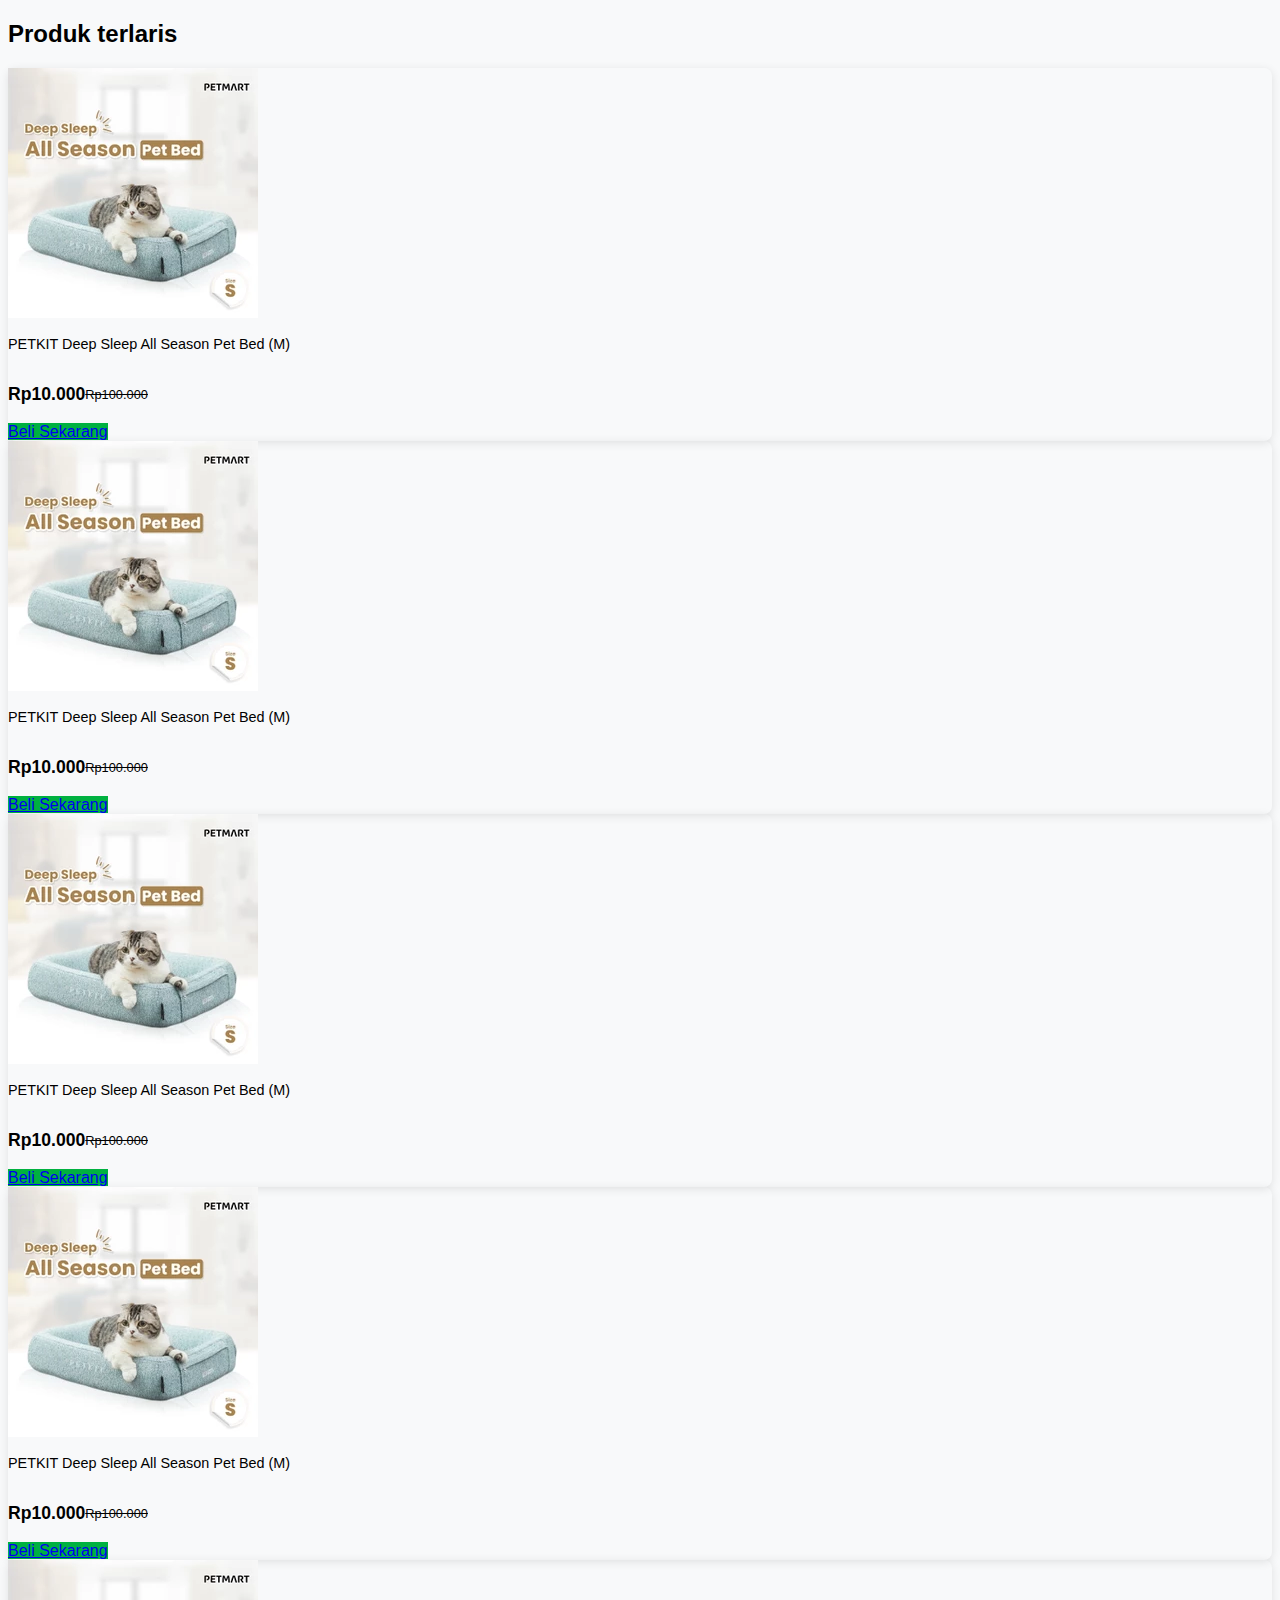
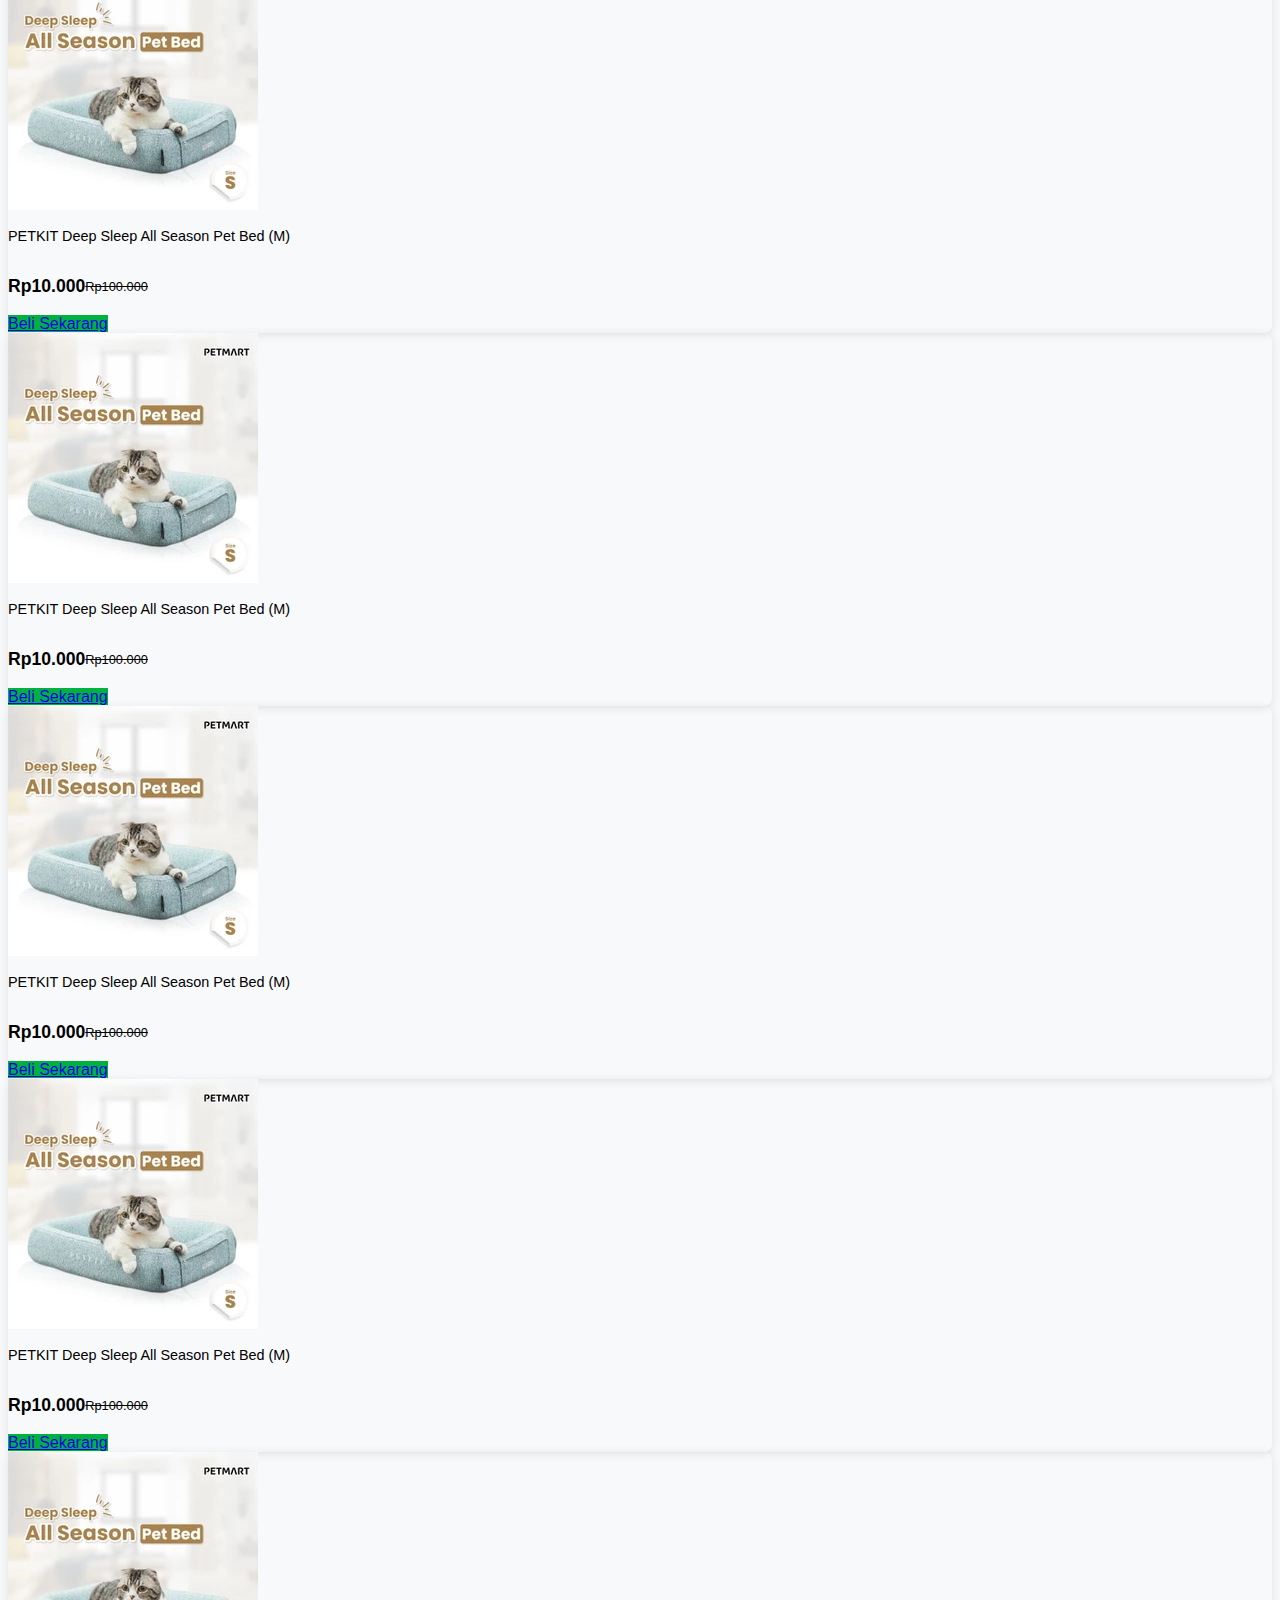
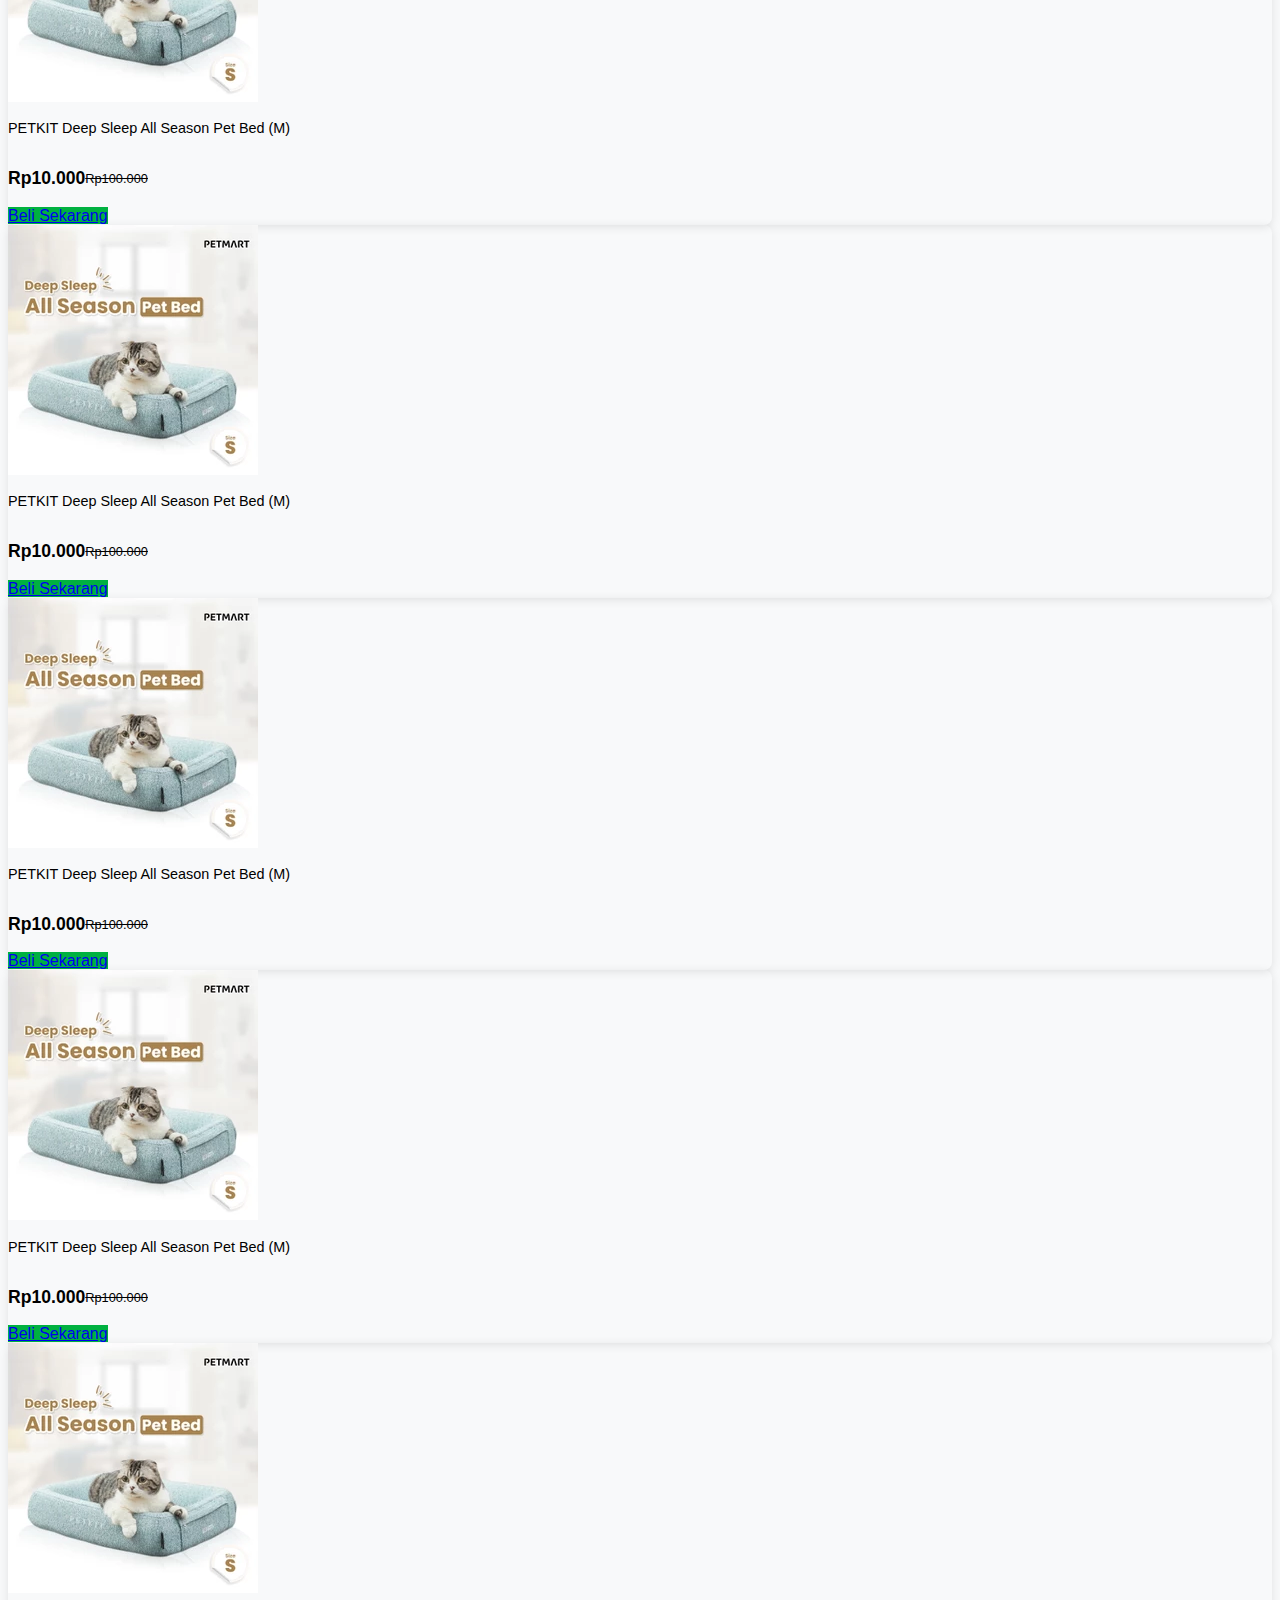
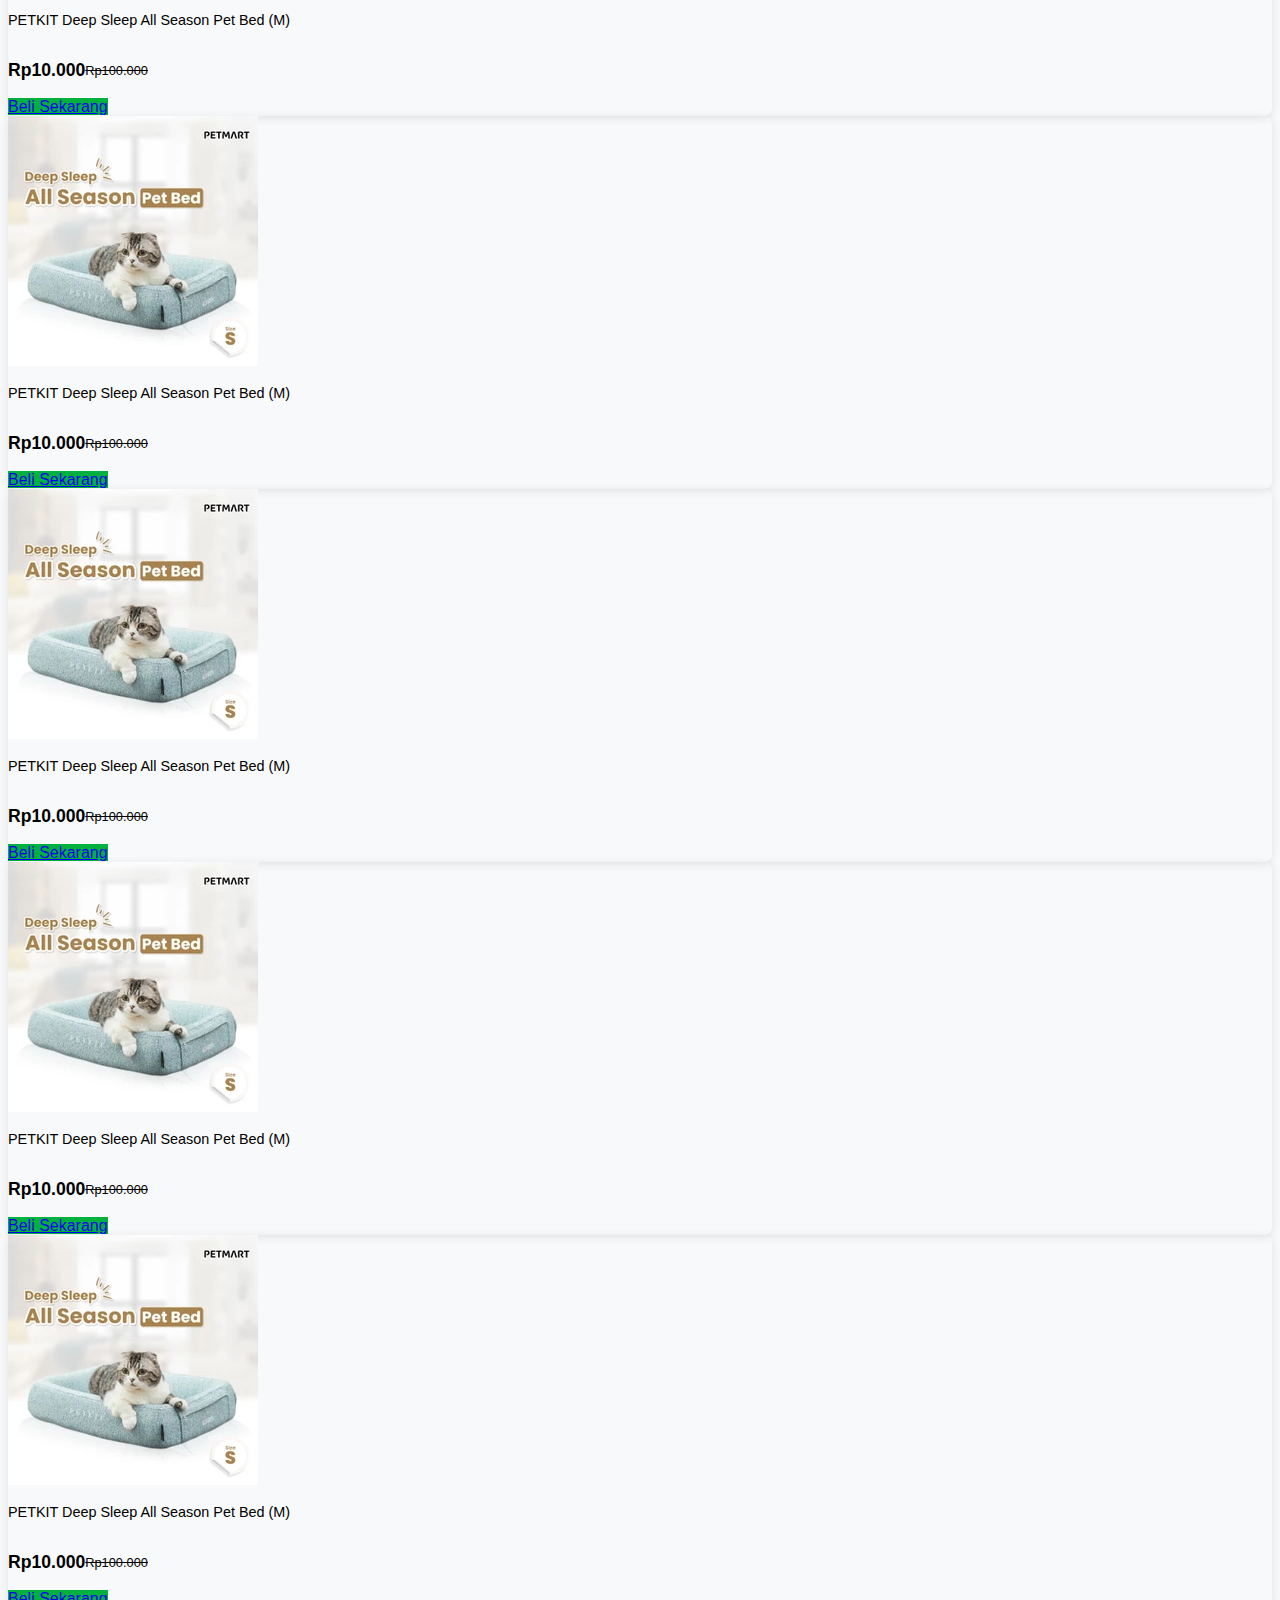
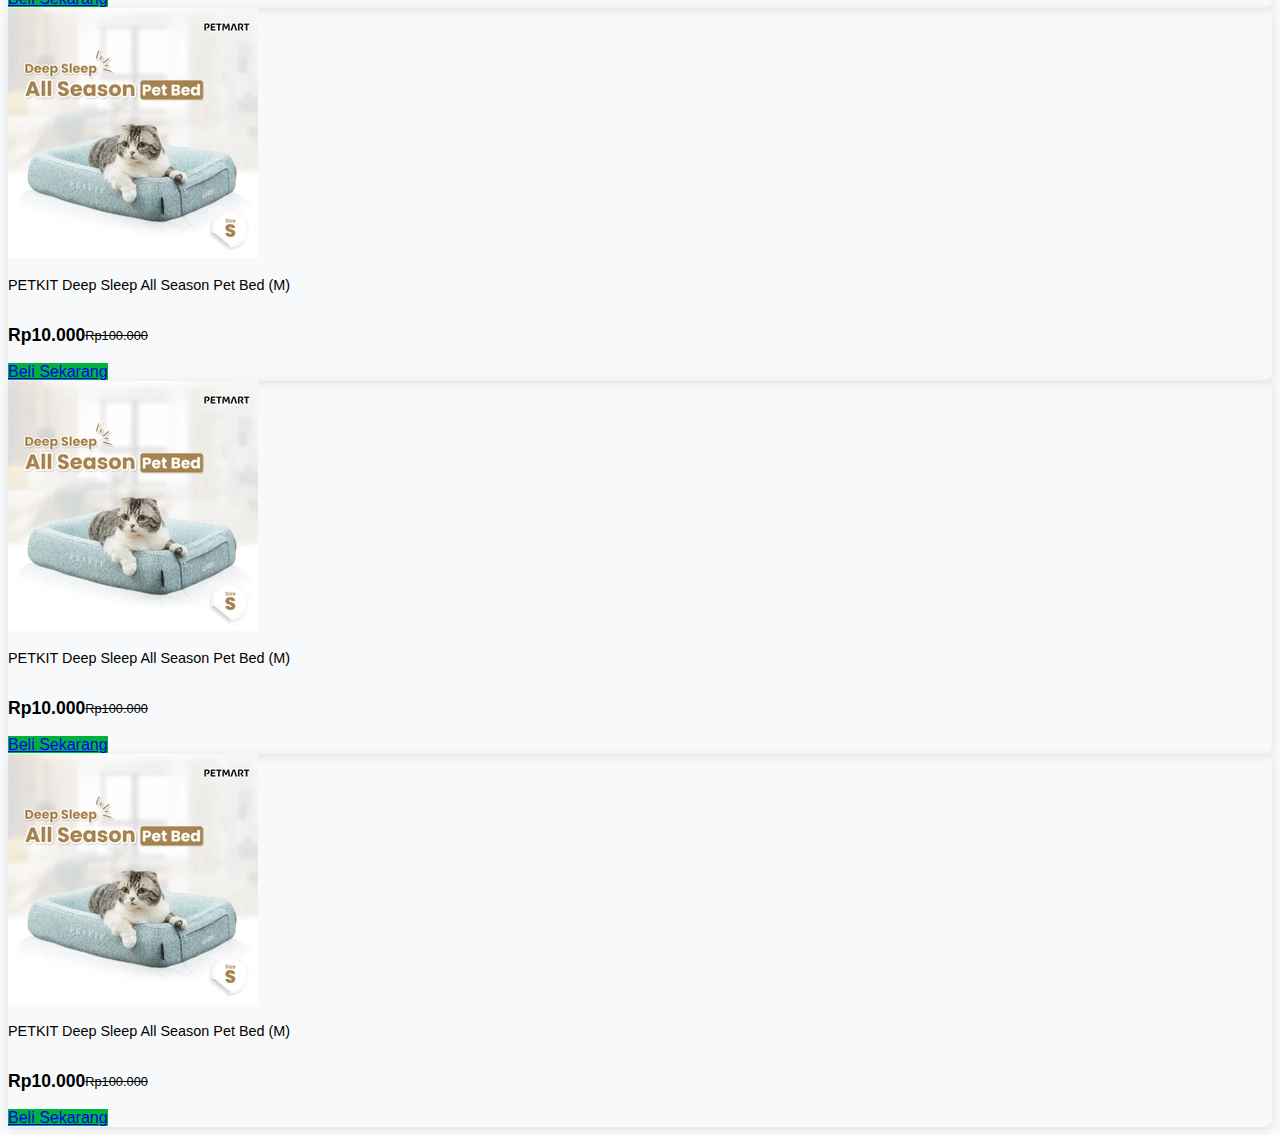
<file: Tokped/halaman2.html>
<!doctype html>
<html lang="en">
  <head>
    <meta charset="utf-8">
    <meta name="viewport" content="width=device-width, initial-scale=1, shrink-to-fit=no">
    <title>Tokopedia</title>
    <link rel="stylesheet" href="https://cdn.jsdelivr.net/npm/bootstrap@4.6.2/dist/css/bootstrap.min.css" integrity="sha384-xOolHFLEh07PJGoPkLv1IbcEPTNtaed2xpHsD9ESMhqIYd0nLMwNLD69Npy4HI+N" crossorigin="anonymous">
    <style>
        body {
            background-color: #f8f9fa;
            font-family: Arial, sans-serif;
        }
        
        .carousel-item img {
            height: auto;
            object-fit: cover; /* Memastikan gambar tidak terdistorsi */
            align-items: center;
        }
        
        .card {
            border: none;
            border-radius: 8px;
            box-shadow: 0 2px 10px rgba(0, 0, 0, 0.1);
            transition: transform 0.2s;
        }
        
        .card:hover {
            transform: scale(1.05);
            cursor: pointer;
        }
        
        .card-img-top {
            height: 250px;
            width: 250px;
            object-fit: cover; /* Memastikan gambar tidak terdistorsi */
        }
        
        .card-img-top {
            width: auto;
            height: auto;
        }
        .vertical-center {
            display: flex;
            align-items: center;
          }
          
        
        .card-title-1 {
            font-size: 1.1rem;
            font-weight: bold;
        }
        
        .card-title-2 {
            font-size: 0.8rem;
            
        }
        
        .card-text {
            font-size: 0.9rem;
            color: #000000;
        }
        
        .btn-primary {
            background-color: #00b140;
            border: none;
        }
        
        .btn-primary:hover {
            background-color: #009639;
        }
    </style>
</head>
<body>
    <!-- Product Section -->
    <div class="container my-5">
        <h2 class="text-center mb-4">Produk terlaris</h2>
        <div class="row">
            <!-- Produk 1 -->
            <div class="col-md-3 mb-4">
                <div class="card">
                    <img src="img/Jual_1.jpg.webp" class="card-img-top" alt="Produk 1">
                    <div class="card-body">
                        <p class="card-text">PETKIT Deep Sleep All Season Pet Bed (M)</p>
                            <div class="vertical-center">
                                <p class="card-title-1">Rp10.000</p>
                                <div class="p-1"><p class="card-title-2"><s>Rp100.000</s></p></div>
                            </div>  
                        <a href="Pembayaran.html" class="btn btn-primary">Beli Sekarang</a>
                    </div>
                </div>
            </div>
            <!-- Produk 2 -->
            <div class="col-md-3 mb-4">
                <div class="card">
                    <img src="img/Jual_1.jpg.webp" class="card-img-top" alt="Produk 1">
                    <div class="card-body">
                        <p class="card-text">PETKIT Deep Sleep All Season Pet Bed (M)</p>
                            <div class="vertical-center">
                                <p class="card-title-1">Rp10.000</p>
                                <div class="p-1"><p class="card-title-2"><s>Rp100.000</s></p></div>
                            </div>  
                        <a href="Pembayaran.html" class="btn btn-primary">Beli Sekarang</a>
                    </div>
                </div>
            </div>
            <!-- Produk 3 -->
            <div class="col-md-3 mb-4">
                <div class="card">
                    <img src="img/Jual_1.jpg.webp" class="card-img-top" alt="Produk 1">
                    <div class="card-body">
                        <p class="card-text">PETKIT Deep Sleep All Season Pet Bed (M)</p>
                            <div class="vertical-center">
                                <p class="card-title-1">Rp10.000</p>
                                <div class="p-1"><p class="card-title-2"><s>Rp100.000</s></p></div>
                            </div>  
                        <a href="Pembayaran.html" class="btn btn-primary">Beli Sekarang</a>
                    </div>
                </div>
            </div>
            <!-- Produk 4 -->
            <div class="col-md-3 mb-4">
                <div class="card">
                    <img src="img/Jual_1.jpg.webp" class="card-img-top" alt="Produk 1">
                    <div class="card-body">
                        <p class="card-text">PETKIT Deep Sleep All Season Pet Bed (M)</p>
                            <div class="vertical-center">
                                <p class="card-title-1">Rp10.000</p>
                                <div class="p-1"><p class="card-title-2"><s>Rp100.000</s></p></div>
                            </div>  
                        <a href="Pembayaran.html" class="btn btn-primary">Beli Sekarang</a>
                    </div>
                </div>
            </div>
            <!-- Produk 5 -->
            <div class="col-md-3 mb-4">
                <div class="card">
                    <img src="img/Jual_1.jpg.webp" class="card-img-top" alt="Produk 1">
                    <div class="card-body">
                        <p class="card-text">PETKIT Deep Sleep All Season Pet Bed (M)</p>
                            <div class="vertical-center">
                                <p class="card-title-1">Rp10.000</p>
                                <div class="p-1"><p class="card-title-2"><s>Rp100.000</s></p></div>
                            </div>  
                        <a href="Pembayaran.html" class="btn btn-primary">Beli Sekarang</a>
                    </div>
                </div>
            </div>
            <!-- Produk 6 -->
            <div class="col-md-3 mb-4">
                <div class="card">
                    <img src="img/Jual_1.jpg.webp" class="card-img-top" alt="Produk 1">
                    <div class="card-body">
                        <p class="card-text">PETKIT Deep Sleep All Season Pet Bed (M)</p>
                            <div class="vertical-center">
                                <p class="card-title-1">Rp10.000</p>
                                <div class="p-1"><p class="card-title-2"><s>Rp100.000</s></p></div>
                            </div>  
                        <a href="Pembayaran.html" class="btn btn-primary">Beli Sekarang</a>
                    </div>
                </div>
            </div>
            <!-- Produk 7 -->
            <div class="col-md-3 mb-4">
                <div class="card">
                    <img src="img/Jual_1.jpg.webp" class="card-img-top" alt="Produk 1">
                    <div class="card-body">
                        <p class="card-text">PETKIT Deep Sleep All Season Pet Bed (M)</p>
                            <div class="vertical-center">
                                <p class="card-title-1">Rp10.000</p>
                                <div class="p-1"><p class="card-title-2"><s>Rp100.000</s></p></div>
                            </div>  
                        <a href="#" class="btn btn-primary">Beli Sekarang</a>
                    </div>
                </div>
            </div>
            <!-- Produk 8 -->
            <div class="col-md-3 mb-4">
                <div class="card">
                    <img src="img/Jual_1.jpg.webp" class="card-img-top" alt="Produk 1">
                    <div class="card-body">
                        <p class="card-text">PETKIT Deep Sleep All Season Pet Bed (M)</p>
                            <div class="vertical-center">
                                <p class="card-title-1">Rp10.000</p>
                                <div class="p-1"><p class="card-title-2"><s>Rp100.000</s></p></div>
                            </div>  
                        <a href="#Pembayaran.html" class="btn btn-primary">Beli Sekarang</a>
                    </div>
                </div>
            </div>
            <!-- Produk 9 -->
            <div class="col-md-3 mb-4">
                <div class="card">
                    <img src="img/Jual_1.jpg.webp" class="card-img-top" alt="Produk 1">
                    <div class="card-body">
                        <p class="card-text">PETKIT Deep Sleep All Season Pet Bed (M)</p>
                            <div class="vertical-center">
                                <p class="card-title-1">Rp10.000</p>
                                <div class="p-1"><p class="card-title-2"><s>Rp100.000</s></p></div>
                            </div>  
                        <a href="Pembayaran.html" class="btn btn-primary">Beli Sekarang</a>
                    </div>
                </div>
            </div>
            <!-- Produk 10 -->
            <div class="col-md-3 mb-4">
                <div class="card">
                    <img src="img/Jual_1.jpg.webp" class="card-img-top" alt="Produk 1">
                    <div class="card-body">
                        <p class="card-text">PETKIT Deep Sleep All Season Pet Bed (M)</p>
                            <div class="vertical-center">
                                <p class="card-title-1">Rp10.000</p>
                                <div class="p-1"><p class="card-title-2"><s>Rp100.000</s></p></div>
                            </div>  
                        <a href="Pembayaran.html" class="btn btn-primary">Beli Sekarang</a>
                    </div>
                </div>
            </div>
            <!-- Produk 11 -->
            <div class="col-md-3 mb-4">
                <div class="card">
                    <img src="img/Jual_1.jpg.webp" class="card-img-top" alt="Produk 1">
                    <div class="card-body">
                        <p class="card-text">PETKIT Deep Sleep All Season Pet Bed (M)</p>
                            <div class="vertical-center">
                                <p class="card-title-1">Rp10.000</p>
                                <div class="p-1"><p class="card-title-2"><s>Rp100.000</s></p></div>
                            </div>  
                        <a href="Pembayaran.html" class="btn btn-primary">Beli Sekarang</a>
                    </div>
                </div>
            </div>
            <!-- Produk 12 -->
            <div class="col-md-3 mb-4">
                <div class="card">
                    <img src="img/Jual_1.jpg.webp" class="card-img-top" alt="Produk 1">
                    <div class="card-body">
                        <p class="card-text">PETKIT Deep Sleep All Season Pet Bed (M)</p>
                            <div class="vertical-center">
                                <p class="card-title-1">Rp10.000</p>
                                <div class="p-1"><p class="card-title-2"><s>Rp100.000</s></p></div>
                            </div>  
                        <a href="Pembayaran.html" class="btn btn-primary">Beli Sekarang</a>
                    </div>
                </div>
            </div>
            <!-- Produk 13 -->
            <div class="col-md-3 mb-4">
                <div class="card">
                    <img src="img/Jual_1.jpg.webp" class="card-img-top" alt="Produk 1">
                    <div class="card-body">
                        <p class="card-text">PETKIT Deep Sleep All Season Pet Bed (M)</p>
                            <div class="vertical-center">
                                <p class="card-title-1">Rp10.000</p>
                                <div class="p-1"><p class="card-title-2"><s>Rp100.000</s></p></div>
                            </div>  
                        <a href="Pembayaran.html" class="btn btn-primary">Beli Sekarang</a>
                    </div>
                </div>
            </div>
            <!-- Produk 14 -->
            <div class="col-md-3 mb-4">
                <div class="card">
                    <img src="img/Jual_1.jpg.webp" class="card-img-top" alt="Produk 1">
                    <div class="card-body">
                        <p class="card-text">PETKIT Deep Sleep All Season Pet Bed (M)</p>
                            <div class="vertical-center">
                                <p class="card-title-1">Rp10.000</p>
                                <div class="p-1"><p class="card-title-2"><s>Rp100.000</s></p></div>
                            </div>  
                        <a href="Pembayaran.html" class="btn btn-primary">Beli Sekarang</a>
                    </div>
                </div>
            </div>
            <!-- Produk 15 -->
            <div class="col-md-3 mb-4">
                <div class="card">
                    <img src="img/Jual_1.jpg.webp" class="card-img-top" alt="Produk 1">
                    <div class="card-body">
                        <p class="card-text">PETKIT Deep Sleep All Season Pet Bed (M)</p>
                            <div class="vertical-center">
                                <p class="card-title-1">Rp10.000</p>
                                <div class="p-1"><p class="card-title-2"><s>Rp100.000</s></p></div>
                            </div>  
                        <a href="Pembayaran.html" class="btn btn-primary">Beli Sekarang</a>
                    </div>
                </div>
            </div>
            <!-- Produk 16 -->
            <div class="col-md-3 mb-4">
                <div class="card">
                    <img src="img/Jual_1.jpg.webp" class="card-img-top" alt="Produk 1">
                    <div class="card-body">
                        <p class="card-text">PETKIT Deep Sleep All Season Pet Bed (M)</p>
                            <div class="vertical-center">
                                <p class="card-title-1">Rp10.000</p>
                                <div class="p-1"><p class="card-title-2"><s>Rp100.000</s></p></div>
                            </div>  
                        <a href="Pembayaran.html" class="btn btn-primary">Beli Sekarang</a>
                    </div>
                </div>
            </div>
            <!-- Produk 17 -->
            <div class="col-md-3 mb-4">
                <div class="card">
                    <img src="img/Jual_1.jpg.webp" class="card-img-top" alt="Produk 1">
                    <div class="card-body">
                        <p class="card-text">PETKIT Deep Sleep All Season Pet Bed (M)</p>
                            <div class="vertical-center">
                                <p class="card-title-1">Rp10.000</p>
                                <div class="p-1"><p class="card-title-2"><s>Rp100.000</s></p></div>
                            </div>  
                        <a href="Pembayaran.html" class="btn btn-primary">Beli Sekarang</a>
                    </div>
                </div>
            </div>
            <!-- Produk 18 -->
            <div class="col-md-3 mb-4">
                <div class="card">
                    <img src="img/Jual_1.jpg.webp" class="card-img-top" alt="Produk 1">
                    <div class="card-body">
                        <p class="card-text">PETKIT Deep Sleep All Season Pet Bed (M)</p>
                            <div class="vertical-center">
                                <p class="card-title-1">Rp10.000</p>
                                <div class="p-1"><p class="card-title-2"><s>Rp100.000</s></p></div>
                            </div>  
                        <a href="Pembayaran.html" class="btn btn-primary">Beli Sekarang</a>
                    </div>
                </div>
            </div>
            <!-- Produk 19 -->
            <div class="col-md-3 mb-4">
                <div class="card">
                    <img src="img/Jual_1.jpg.webp" class="card-img-top" alt="Produk 1">
                    <div class="card-body">
                        <p class="card-text">PETKIT Deep Sleep All Season Pet Bed (M)</p>
                            <div class="vertical-center">
                                <p class="card-title-1">Rp10.000</p>
                                <div class="p-1"><p class="card-title-2"><s>Rp100.000</s></p></div>
                            </div>  
                        <a href="Pembayaran.html" class="btn btn-primary">Beli Sekarang</a>
                    </div>
                </div>
            </div>
            <!-- Produk 20 -->
            <div class="col-md-3 mb-4">
                <div class="card">
                    <img src="img/Jual_1.jpg.webp" class="card-img-top" alt="Produk 1">
                    <div class="card-body">
                        <p class="card-text">PETKIT Deep Sleep All Season Pet Bed (M)</p>
                            <div class="vertical-center">
                                <p class="card-title-1">Rp10.000</p>
                                <div class="p-1"><p class="card-title-2"><s>Rp100.000</s></p></div>
                            </div>  
                        <a href="Pembayaran.html" class="btn btn-primary">Beli Sekarang</a>
                    </div>
                </div>
            </div>
        </div>
    </div>

    <script src="https://cdn.jsdelivr.net/npm/jquery@3.5.1/dist/jquery.slim.min.js" integrity="sha384-DfXdz2htPH0lsSSs5nCTpuj/zy4C+OGpamoFVy38MVBnE+IbbVYUew+OrCXaRkfj" crossorigin="anonymous"></script>
    <script src="https://cdn.jsdelivr.net/npm/bootstrap@4.6.2/dist/js/bootstrap.bundle.min.js" integrity="sha384-Fy6S3B9q64WdZWQUiU+q4/2Lc9npb8tCaSX9FK7E8HnRr0Jz8D6OP9dO5Vg3Q9ct" crossorigin="anonymous"></script>
</body>
</html>
</file>
<file: PROJECT TOKPED WEB/assets/css/style.css>
body {
    /* height: 100vh; */
    overflow-x: hidden;
  }
  
  .header {
    position: fixed;
    width: 100%;
    z-index: 9999;
  }
  
  .header span {
    font-size: 12px;
  }
  
  .item-header-1 {
    padding: 8px 32px;
    background-color: #f4f4f4;
  }
  
  .header .item-header-1 span {
    color: #929292;
  }
  
  .header .item-header-1 span:hover {
    color: #03ac0e;
    cursor: pointer;
  }
  
  .header .item-header-1 img {
    width: 14px;
  }
  
  .item-header-2 {
    padding: 8px 32px;
    background-color: #ffffff;
    box-shadow: rgba(0, 0, 0, 0.07) 0px 4px 6px -1px;
  }
  
  .item-header-2 .img-tokopedia {
    width: 147px;
  }
  
  .item-header-2 .text-kategory {
    padding: 2px 5px;
  }
  
  .item-header-2 .text-kategory:hover {
    background-color: #f3f4f5 !important;
    cursor: pointer !important;
    color: #03ac0e;
    border-radius: 5px;
  }
  
  .item-header-2 span {
    color: #929292;
  }
  
  .item-header-2 .img-search,
  .item-header-2 .img-shop {
    width: 18px;
  }
  
  .item-header-2 .wrap-search {
    position: relative;
    background-color: #ffffff;
    width: 100%;
    height: 35px;
  }
  
  .item-header-2 .wrap-search .form-control {
    background-color: transparent;
    position: absolute;
    width: 100%;
    height: 100%;
    overflow: hidden;
    border: 1px solid #cdcdcd;
    z-index: 1;
  }
  
  .item-header-2 .wrap-search .form-control::placeholder {
    color: #cdcdcd;
    font-size: 14px;
  }
  
  .item-header-2 .wrap-search .form-control:focus {
    box-shadow: none;
    border: 1px solid #03ac0e;
  }
  
  .item-header-2 .wrap-search .wrap-icon-search {
    background-color: #f3f4f5;
    position: absolute;
    right: 0;
    height: 100%;
    width: 4%;
  }
  
  .item-header-2 .wrap-search .wrap-icon-search .img-search {
    position: absolute;
    left: 50%;
    top: 50%;
    transform: translate(-50%, -50%);
  }
  
  .item-header-2 .wrap-img-shop {
    position: relative;
    background-color: transparent;
    height: max-content;
    width: max-content;
    padding: 0px 8px 5px 8px;
    border-radius: 3px;
    transition-duration: 0.5s;
  }
  
  .item-header-2 .wrap-img-shop:hover {
    background-color: #f3f4f5;
    cursor: pointer;
  }
  
  .line {
    font-size: 26px;
    color: #cdcdcd;
    margin-bottom: 8px;
    font-weight: 100;
  }
  
  .header .btn {
    border-radius: 8px;
    font-size: 13px;
    background-color: #03ac0e;
  }
  
  .header .btn:first-child {
    background-color: #ffffff;
    border: 1px solid #03ac0e;
    color: #03ac0e;
  }
  
  .text-under-search {
    margin-left: 18%;
  }
  
  .text-under-search span:hover {
    color: #03ac0e;
    cursor: pointer;
  }
  
  .menu-bar {
    display: flex;
    position: absolute;
    right: 35px;
    top: 91px;
    background-color: #ffffff;
    -webkit-box-shadow: 0px -1px 9px 0px rgba(0, 0, 0, 0.1);
    -moz-box-shadow: 0px -1px 9px 0px rgba(0, 0, 0, 0.1);
    box-shadow: 0px -1px 9px 0px rgba(0, 0, 0, 0.1);
    padding: 10px 30px;
    border-radius: 12px;
    visibility: hidden;
    transition: 0.1s;
    transform: rotateX(-75deg);
    z-index: 999999;
  }
  
  .menuBarStyle {
    visibility: visible;
    transform: rotateX(0deg);
    transform-origin: 0% 0%;
  }
  
  .menu-bar h4 {
    font-size: 18px;
    font-weight: bold;
  }
  
  .menu-bar p {
    font-size: 14px;
    color: #31353bad;
  }
  
  .menu-bar .btn {
    color: #ffffff;
    font-size: 20px;
    font-weight: bold;
    width: 100%;
  }
  
  .menu-bar img {
    width: 50%;
  }
  
  #overlay {
    position: fixed;
    display: none;
    width: 100%;
    height: 100%;
    top: 0;
    left: 0;
    right: 0;
    bottom: 0;
    background-color: rgba(0, 0, 0, 0.5);
    z-index: 2;
    cursor: pointer;
  }
  
  .overlayStyle {
    display: block !important;
  }
  
  .modal {
    z-index: 9999;
  }
  
  .modal-content {
    top: 56px;
    right: 147px;
    padding: 19px;
    width: 150%;
    border-radius: 0;
    border: none;
  }
  
  .m-c-head .btn {
    color: #03ac0e;
    border: 1px solid #03ac0e;
    background-color: transparent;
    border-radius: 20px;
  }
  
  .m-c-head span {
    color: #818181;
  }
  
  .m-c-head .title {
    color: #7b7b7b;
  }
  
  /* kategory head */
  
  .kategory {
    display: flex;
    flex-direction: column;
    display: none;
  }
  
  .kategoryStyle {
    display: block;
  }
  
  .head-kategory {
    width: 100%;
    overflow-x: scroll;
    position: fixed;
    top: 110px;
    z-index: 99999;
    border-top: 1px solid #cdcdcd;
    background-color: #ffffff;
  }
  
  .head-kategory span {
    padding: 10px 30px;
    border-bottom: 2px solid transparent;
    color: #969696;
  }
  
  .head-kategory span:hover {
    padding: 10px 30px;
    border-bottom: 2px solid #03ac0e;
    color: #03ac0e;
    cursor: pointer;
  }
  
  .head-left {
    overflow-y: scroll;
    height: 100vh;
    padding-top: 185px;
    padding-left: 35px;
  }
  
  .head-left h6 {
    font-size: 12px;
    padding: 10px 0 10px 10px;
    border-radius: 4px;
    margin-right: 10px;
  }
  
  .head-left h6:hover {
    background-color: gainsboro;
    cursor: pointer;
  }
  
  /* caraousel style */
  
  .carousel {
    position: relative;
    top: 136px;
  }
  
  .carousel-inner {
    width: 95%;
    border-radius: 10px;
  }
  
  .carousel-indicators {
    margin-left: 5%;
    justify-content: left;
  }
  
  .carousel-indicators li {
    width: 10px;
    height: 10px;
    border-radius: 20px;
    border-bottom: 0;
    border-top: 0;
  }
  
  /* kategory-pilihan */
  
  .kategory-pilihan {
    position: relative;
    top: 160px;
    margin: 8px 32px;
    box-shadow: rgba(49, 53, 59, 0.12) 0px 1px 6px 0;
    background-color: #ffffff;
    padding: 16px;
    border-radius: 12px;
  }
  
  .carousel2 {
    position: relative;
    top: 0;
  }
  
  .card-category {
    border: 1px solid #dfdfdf;
    border-radius: 10px;
  }
  
  
  .kategory-pilihan h1 {
    font-size: 20px;
    font-weight: bold;
  }
  .kategory-pilihan h2 {
    font-size: 16px;
    font-weight: bold;
  }
  .kategory-pilihan h3 {
    font-size: 13px;
    font-weight: 400;
  }
  
  .item-menu {
    padding: 10px 0;
    border-bottom: 2px solid transparent;
  }
  
  .item-menu:hover {
    border-bottom: 2px solid #03ac0e;
    color: #03ac0e;
    cursor: pointer;
  }
  
  .carousel-inner2 {
    width: 100%;
    border-radius: 10px;
  }
  
  .menu-scroll {
    overflow-x: scroll;
  }
  
  .menu-scroll::-webkit-scrollbar {
    display: none;
  }
  
  .item-scroll {
    border-radius: 14px;
  }
  
  /* style trend */
  .trending {
    padding: 8px 32px;
    position: relative;
    top: 160px;
  }
  
  .trending span {
    font-size: 15px;
  }
  
  .card-trend {
    display: flex;
    align-items: center;
    padding: 12px;
    width: 100%;
    border-radius: 8px;
    box-shadow: rgba(49, 53, 59, 0.12) 0px 1px 6px 0px;
  }
  
  .card-trend .wrap-img-trend {
    width: 30%;
    height: 100px;
  }
  
  /* style wrap affix */
  
  .wrap-affix {
    position: relative;
    top: 170px;
    padding: 8px 32px;
  }
  
  .bg-affix1 {
    background: rgb(98, 0, 73);
    background: rgb(57, 0, 98);
    background: linear-gradient(
      90deg,
      rgb(98 0 84) 0%,
      rgba(158, 82, 150, 1) 100%
    );
  }
  
  .bg-affix2 {
    background: rgb(98, 0, 73);
    background: rgb(57, 0, 98);
    background: linear-gradient(
      90deg,
      rgba(57, 0, 98, 1) 0%,
      rgba(158, 82, 150, 1) 100%
    );
  }
  
  .box-affix {
    display: inline-block;
    width: 216px;
    height: 64px;
    padding: 6px 8px;
    margin-right: 10px;
    border: none;
    border-radius: 8px;
    color: #fff;
  }
  
  .line1 {
    background-color: #fff;
    height: 4px;
    width: 40px;
  }
  
  .card {
    box-shadow: rgba(49, 53, 59, 0.12) 0px 1px 6px 0px;
    border-radius: 12px;
  }
  
  .card-body {
    padding: 10px;
  }
  
  .affix {
    width: 100%;
    background-color: white;
    top: 110px;
    z-index: 9999999;
    left: 0;
    height: 76px;
    padding-left: 32px;
  }
  
  .btn-green {
    color: #03ac0e;
    border: 1px solid #03ac0e;
    background-color: transparent;
    padding: 10px 70px;
    font-size: 20px;
    font-weight: bold;
  }
  
  /* style kategory foot */
  
  .kategory-foot {
    position: relative;
    padding: 8px 32px;
    top: 190px;
  }
  
  .kategory-foot img {
    width: 30px;
  }
  .kategory-foot h4 {
    font-size: 13px;
  }
  
  /* style kategory foot2 */
  
  .kategory-foot2 {
    position: relative;
    padding: 8px 32px;
    top: 190px;
  }
  
  .kategory-foot2 img {
    width: 40%;
  }
  
  .kategory-foot3 {
    position: relative;
    padding: 8px 32px;
    top: 190px;
  }
</file>
